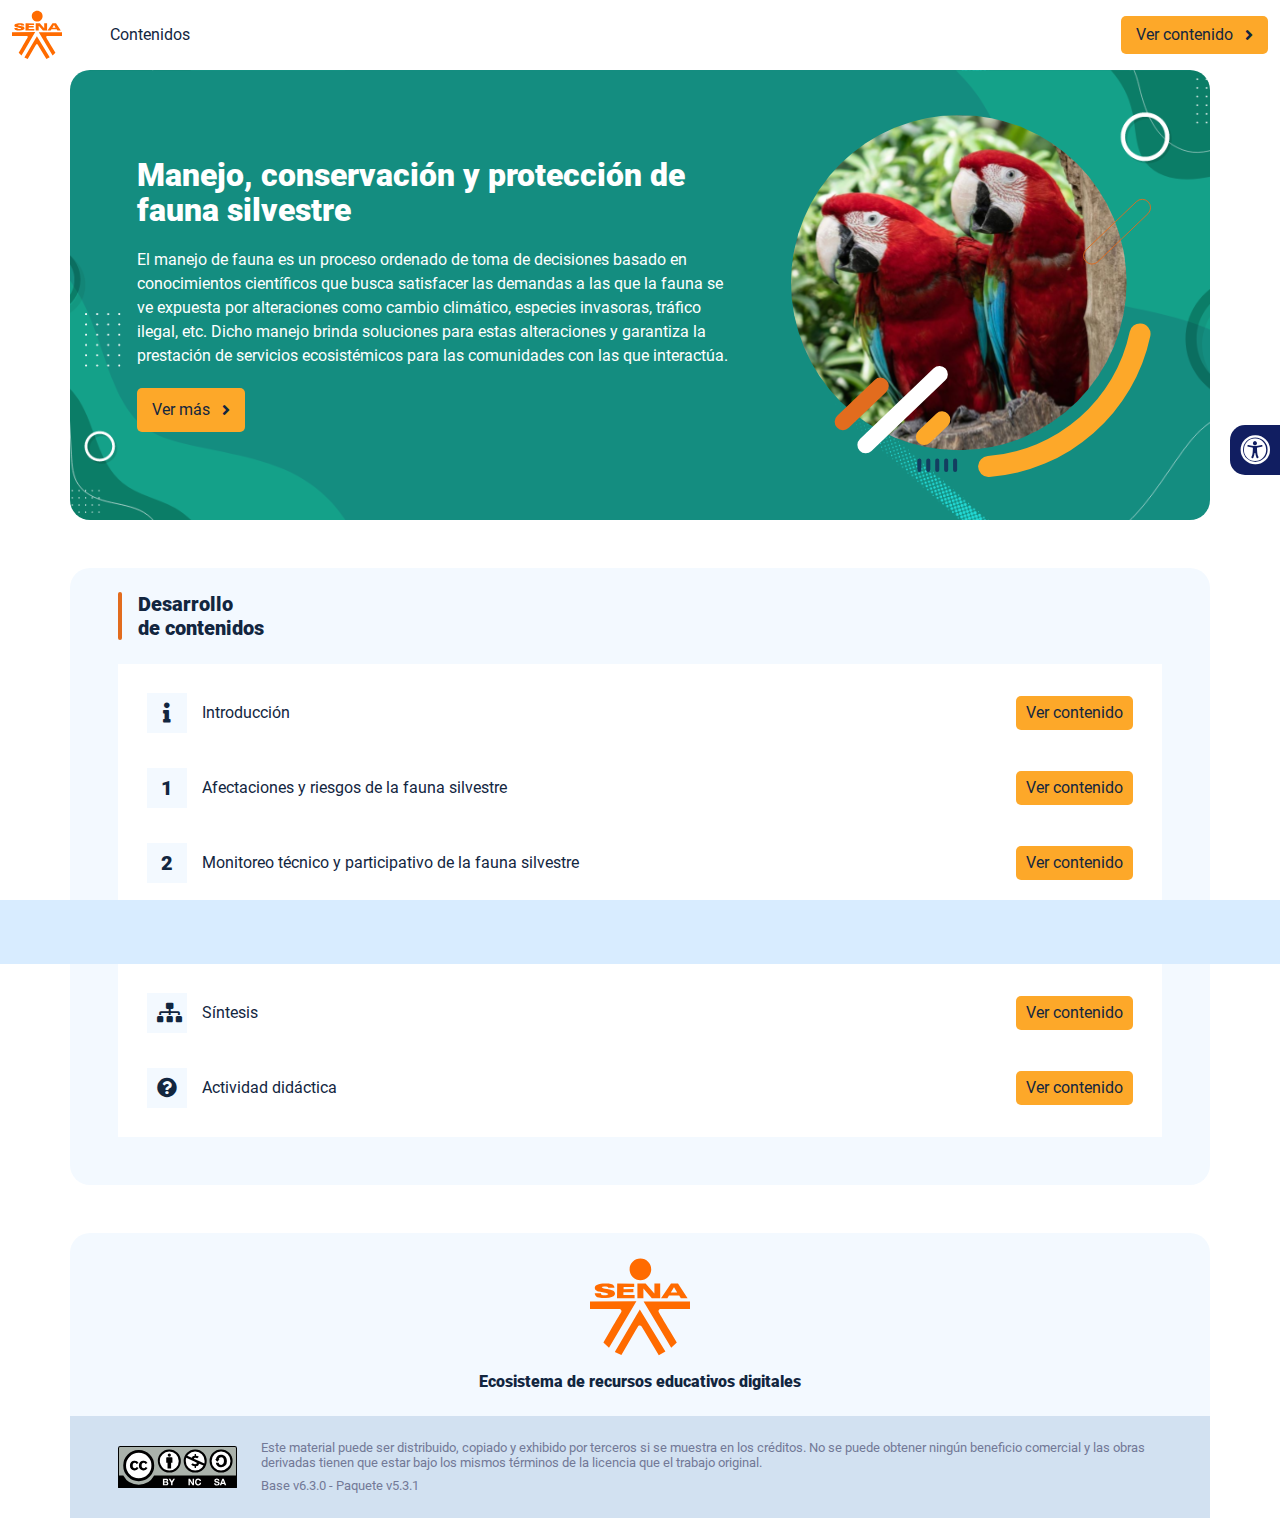
<file: index.html>
<!DOCTYPE html><html lang=""><head><meta charset="utf-8"><meta http-equiv="X-UA-Compatible" content="IE=edge"><meta name="viewport" content="width=device-width,initial-scale=1"><link rel="icon" href="favicon.ico"><title>Manejo, conservación y protección de fauna silvestre</title><link href="css/chunk-0c047e41.3babef71.css" rel="prefetch"><link href="css/chunk-25b302c8.3babef71.css" rel="prefetch"><link href="css/chunk-26fc7596.3babef71.css" rel="prefetch"><link href="css/chunk-2d2747e2.3babef71.css" rel="prefetch"><link href="css/chunk-32334cb6.3babef71.css" rel="prefetch"><link href="css/chunk-3c57cd7b.3babef71.css" rel="prefetch"><link href="css/chunk-4f2d402a.3babef71.css" rel="prefetch"><link href="css/chunk-4fde0a08.14d1f3e8.css" rel="prefetch"><link href="css/chunk-515a8379.6f6ed4a3.css" rel="prefetch"><link href="css/chunk-59974754.8982820a.css" rel="prefetch"><link href="css/chunk-6e1e538a.126808df.css" rel="prefetch"><link href="css/chunk-766a929b.4b46c8f9.css" rel="prefetch"><link href="css/chunk-f2df7d2c.3babef71.css" rel="prefetch"><link href="css/comple.a6a949af.css" rel="prefetch"><link href="css/creditos.e899525e.css" rel="prefetch"><link href="css/glosario.a3421aa8.css" rel="prefetch"><link href="css/referencias.355cf04f.css" rel="prefetch"><link href="js/actividad.9bbf81d0.js" rel="prefetch"><link href="js/chunk-0206bfa0.aceaceeb.js" rel="prefetch"><link href="js/chunk-0c047e41.b1d36135.js" rel="prefetch"><link href="js/chunk-13a6037e.77e10910.js" rel="prefetch"><link href="js/chunk-18f95272.c3fff06b.js" rel="prefetch"><link href="js/chunk-25b302c8.50a4e4be.js" rel="prefetch"><link href="js/chunk-26fc7596.3f2b003f.js" rel="prefetch"><link href="js/chunk-2c06842c.cf0b8708.js" rel="prefetch"><link href="js/chunk-2d0e96ec.2bc718f4.js" rel="prefetch"><link href="js/chunk-2d208d90.41e45e01.js" rel="prefetch"><link href="js/chunk-2d21d0e2.7d34f04e.js" rel="prefetch"><link href="js/chunk-2d22c123.697a0c8d.js" rel="prefetch"><link href="js/chunk-2d2747e2.c34510a6.js" rel="prefetch"><link href="js/chunk-2e80bb9a.0cd264fe.js" rel="prefetch"><link href="js/chunk-319206de.df48974a.js" rel="prefetch"><link href="js/chunk-32334cb6.fc337bc5.js" rel="prefetch"><link href="js/chunk-3c57cd7b.2b231186.js" rel="prefetch"><link href="js/chunk-3d6834f6.060e2e6b.js" rel="prefetch"><link href="js/chunk-4cdd78c0.15a5e443.js" rel="prefetch"><link href="js/chunk-4f2d402a.8c79c008.js" rel="prefetch"><link href="js/chunk-4fde0a08.438ec1de.js" rel="prefetch"><link href="js/chunk-515a8379.1bbac084.js" rel="prefetch"><link href="js/chunk-53ccb27e.8500f303.js" rel="prefetch"><link href="js/chunk-55d286b8.998455ee.js" rel="prefetch"><link href="js/chunk-59974754.9815f936.js" rel="prefetch"><link href="js/chunk-6e1e538a.e450b8d5.js" rel="prefetch"><link href="js/chunk-766a929b.f8359263.js" rel="prefetch"><link href="js/chunk-c796899c.1a79056f.js" rel="prefetch"><link href="js/chunk-e8a7823a.8f0d5576.js" rel="prefetch"><link href="js/chunk-f2df7d2c.1fc5754b.js" rel="prefetch"><link href="js/chunk-fde47172.2cf37c35.js" rel="prefetch"><link href="js/comple.53200af6.js" rel="prefetch"><link href="js/creditos.0ce4db30.js" rel="prefetch"><link href="js/glosario.9db8956e.js" rel="prefetch"><link href="js/intro.825c897f.js" rel="prefetch"><link href="js/referencias.76eb2624.js" rel="prefetch"><link href="js/sintesis.23541d09.js" rel="prefetch"><link href="js/tema1.c472fbdc.js" rel="prefetch"><link href="js/tema2.ceb23a8f.js" rel="prefetch"><link href="js/tema3.fe07c2b1.js" rel="prefetch"><link href="css/app.42e9e5d2.css" rel="preload" as="style"><link href="css/chunk-vendors.28c9eaba.css" rel="preload" as="style"><link href="js/app.7184e339.js" rel="preload" as="script"><link href="js/chunk-vendors.08f0feae.js" rel="preload" as="script"><link href="css/chunk-vendors.28c9eaba.css" rel="stylesheet"><link href="css/app.42e9e5d2.css" rel="stylesheet"></head><body><noscript><strong>We're sorry but Manejo, conservación y protección de fauna silvestre doesn't work properly without JavaScript enabled. Please enable it to continue.</strong></noscript><div id="app"></div><script src="js/chunk-vendors.08f0feae.js"></script><script src="js/app.7184e339.js"></script></body></html>
</file>
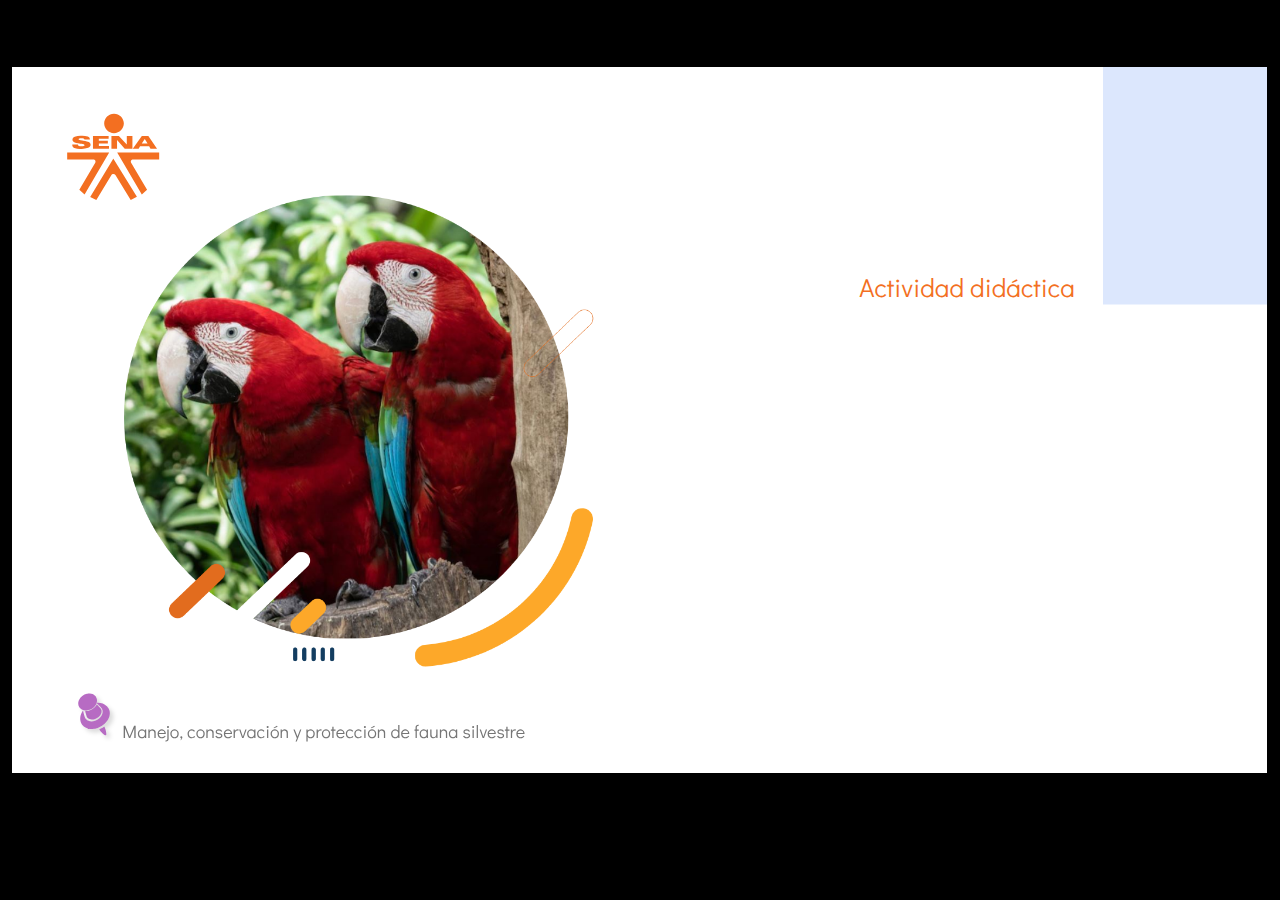
<file: public/actividades/index.html>
﻿<!doctype html>
<html lang="es">
<head>
  <meta charset="utf-8">
  <!-- Creado con Storyline 360 - http://www.articulate.com  -->
  <!-- version: 3.70.29211.0 -->
  <title>CF7_Manejo_conservaci&#243;n_y_protecci&#243;n_de_fauna_silvestre</title>
  <meta http-equiv="x-ua-compatible" content="IE=edge"/>
  <meta name="viewport" content="width=device-width,initial-scale=1,user-scalable=no,shrink-to-fit=no,minimal-ui"/>
  <meta name="apple-mobile-web-app-capable" content="yes"/>
  <style>
    html, body { height: 100%; padding: 0; margin: 0 }
    #app { height: 100%; width: 100%; }
  </style>

  <script>
    window.DS = {};
    window.globals = {
      DATA_PATH_BASE: '',
      HAS_FRAME: true,
      HAS_SLIDE: true,

      lmsPresent: false,
      tinCanPresent: false,
      cmi5Present: false,
      aoSupport: false,
      scale: 'show all',
      captureRc: false,
      browserSize: 'optimal',
      bgColor: '#000000',
      features: 'AccessibleVideo,ConnectionMessages,FullScreenToggle,InsertSvgPicture,LayerPresentAsDialog,MultipleQuizTracking,UpdatedScrollingPanels,UpdatedThemeEditor',
      themeName: 'classic',
      preloaderColor: '#FFFFFF',
      suppressAnalytics: false,
      productChannel: 'stable',
      publishSource: 'storyline',
      aid: 'aid|125b71ae-d910-4d42-b573-2d0dab130864',
      cid: '04bfd34e-cd07-4569-9f02-371561cab23e',
      playerVersion: '3.70.29211.0',
      publishTimestamp: '2022-12-22T16:20:55.7585460Z',
      maxIosVideoElements: 10,
      connectionSettings: { },

      
      parseParams: function(qs) {
        if (window.globals.parsedParams != null) {
          return window.globals.parsedParams;
        }
        qs = (qs || window.location.search.substr(1)).split('+').join(' ');
        var params = {},
            tokens,
            re = /[?&]?([^=]+)=([^&]*)/g;

        while (tokens = re.exec(qs)) {
          params[decodeURIComponent(tokens[1]).trim()] =
            decodeURIComponent(tokens[2]).trim();
        }
        window.globals.parsedParams = params;
        return params;
      }

    };
  </script>
  <script>
    var isIe11 = ('ActiveXObject' in window || window.MSBlobBuilder != null)
      && window.msCrypto != null && !window.ActiveXObject;
    if (isIe11) {
      window.globals.unsupportedBrowser = true;
      document.write(atob('[base64]'));
    }
  </script>
  
  <script>window.THREE = { };</script>
  
</head>
<body style="background: #000000" class="cs-HTML theme-classic">
  <!-- 360 -->
  <script>!function(e){var i=/iPhone/i,o=/iPod/i,n=/iPad/i,t=/(?=.*\bAndroid\b)(?=.*\bMobile\b)/i,d=/Android/i,s=/(?=.*\bAndroid\b)(?=.*\bSD4930UR\b)/i,b=/(?=.*\bAndroid\b)(?=.*\b(?:KFOT|KFTT|KFJWI|KFJWA|KFSOWI|KFTHWI|KFTHWA|KFAPWI|KFAPWA|KFARWI|KFASWI|KFSAWI|KFSAWA)\b)/i,r=/IEMobile/i,h=/(?=.*\bWindows\b)(?=.*\bARM\b)/i,a=/BlackBerry/i,l=/BB10/i,p=/Opera Mini/i,f=/(CriOS|Chrome)(?=.*\bMobile\b)/i,u=/(?=.*\bFirefox\b)(?=.*\bMobile\b)/i,c=new RegExp("(?:Nexus 7|BNTV250|Kindle Fire|Silk|GT-P1000)","i"),w=function(e,i){return e.test(i)},A=function(e){var A=e||navigator.userAgent,v=A.split("[FBAN");if(void 0!==v[1]&&(A=v[0]),this.apple={phone:w(i,A),ipod:w(o,A),tablet:!w(i,A)&&w(n,A),device:w(i,A)||w(o,A)||w(n,A)},this.amazon={phone:w(s,A),tablet:!w(s,A)&&w(b,A),device:w(s,A)||w(b,A)},this.android={phone:w(s,A)||w(t,A),tablet:!w(s,A)&&!w(t,A)&&(w(b,A)||w(d,A)),device:w(s,A)||w(b,A)||w(t,A)||w(d,A)},this.windows={phone:w(r,A),tablet:w(h,A),device:w(r,A)||w(h,A)},this.other={blackberry:w(a,A),blackberry10:w(l,A),opera:w(p,A),firefox:w(u,A),chrome:w(f,A),device:w(a,A)||w(l,A)||w(p,A)||w(u,A)||w(f,A)},this.seven_inch=w(c,A),this.any=this.apple.device||this.android.device||this.windows.device||this.other.device||this.seven_inch,this.phone=this.apple.phone||this.android.phone||this.windows.phone,this.tablet=this.apple.tablet||this.android.tablet||this.windows.tablet,"undefined"==typeof window)return this},v=function(){var e=new A;return e.Class=A,e};"undefined"!=typeof module&&module.exports&&"undefined"==typeof window?module.exports=A:"undefined"!=typeof module&&module.exports&&"undefined"!=typeof window?module.exports=v():"function"==typeof define&&define.amd?define("isMobile",[],e.isMobile=v()):e.isMobile=v()}(this);
    window.isMobile.apple.tablet = window.isMobile.apple.tablet ||
      (navigator.platform === 'MacIntel' && navigator.maxTouchPoints > 1);
    window.isMobile.apple.device = window.isMobile.apple.device || window.isMobile.apple.tablet;
    window.isMobile.tablet = window.isMobile.tablet || window.isMobile.apple.tablet;
    window.isMobile.any = window.isMobile.any || window.isMobile.apple.tablet;
  </script>

  <div id="focus-sink" tabindex="-1"></div>

  <div id="preso"></div>
  <script>
    (function() {

      var classTypes = [ 'desktop', 'mobile', 'phone', 'tablet' ];

      var addDeviceClasses = function(prefix, testObj) {
        var curr, i;
        for (i = 0; i < classTypes.length; i++) {
          curr = classTypes[i];
          if (testObj[curr]) {
            document.body.classList.add(prefix + curr);
          }
        }
      };

      var params = window.globals.parseParams(),
          isDevicePreview = params.devicepreview === '1',
          isPhoneOverride = params.deviceType === 'phone' || (isDevicePreview && params.phone == '1'),
          isTabletOverride = (params.deviceType === 'tablet' || isDevicePreview) && !isPhoneOverride,
          isMobileOverride = isPhoneOverride || isTabletOverride;

      var deviceView = {
        desktop: !window.isMobile.any && !isMobileOverride,
        mobile: window.isMobile.any || isMobileOverride,
        phone: isPhoneOverride || (window.isMobile.phone && !isTabletOverride),
        tablet: isTabletOverride || window.isMobile.tablet
      };

      window.globals.deviceView = deviceView;
      window.isMobile.desktop = !window.isMobile.any;
      window.isMobile.mobile = window.isMobile.any;

      addDeviceClasses('view-', deviceView);

    })();
  </script>
  
  <script src='story_content/user.js' type=text/javascript></script>
  <div class="slide-loader"></div>

  <script>
    if (window.globals.deviceView.isMobile) { var doc = document, loader = doc.body.querySelector('.slide-loader'); [ 1, 2, 3 ].forEach(function(n) { var d = doc.createElement('div'); d.style.backgroundColor = window.globals.preloaderColor; d.classList.add('mobile-loader-dot'); d.classList.add('dot' + n); loader.appendChild(d); }); }
  </script>

  <div class="mobile-load-title-overlay" style="display: none">
    <div class="mobile-load-title">CF7_Manejo_conservaci&#243;n_y_protecci&#243;n_de_fauna_silvestre</div>
  </div>

  <div class="mobile-chrome-warning"></div>

  
<style>
  .warn-connection-dialog {
    display: none;
    background: transparent;
    pointer-events: none;
    position: fixed;
    left: 0;
    top: 0;
    width: 100%;
    height: 100%;
    z-index: 999;
  }

  .warn-connection-content {
    border-radius: 4px;
    background: white;
    border: 1px solid #E7E7E7;
    color: #333333;
    box-shadow: 0 2px 4px rgba(0, 0, 0, 0.25);
    transition: all 150ms ease-out;
    position: absolute;
    white-space: nowrap;
  }

  .view-phone.is-landscape .warn-connection-content {
    left: 23px;
    bottom: 23px;
  }

  .view-tablet.is-landscape .warn-connection-content {
    left: 50%;
    top: 20px;
    transform: translateX(-50%);
  }

  .is-portrait .warn-connection-content {
    transform: translate(-50%, calc(-100% - 15px));
  }

  .warn-connection-content p {
    display: inline-block;
    margin: 0 8px 0 0;
    line-height: 33px;
    font-size: 11px;
  }

  .warn-connection-content svg {
    position: relative;
    vertical-align: middle;
    margin: 0 2px 2px 8px;
  }

  .view-desktop .warn-connection-content {
    left: 1.5em;
    bottom: 1.5em;
  }

  .view-desktop .warn-connection-content p {
    font-size: 1.1em;
  }

  .is-offline .warn-connection-dialog {
    display: block;
  }

  .is-offline .cs-panel * {
    pointer-events: none !important;
  }

  .is-offline .cs-panel {
    pointer-events: all !important;
  }

  .is-offline #nav-controls * {
    pointer-events: none !important;
  }

  .is-offline #nav-controls {
    pointer-events: all !important;
  }
</style>

<div class="warn-connection-dialog">
  <div class="warn-connection-content">
    <svg width="17" height="15" viewBox="0 0 17 15" xmlns="http://www.w3.org/2000/svg">
      <path fill="#8F0000" stroke="white" d="M16.07,12.98 L15.88,12.23 L9.51,1.21 C8.97,0.26,7.6,0.26,7.06,1.21 L0.69,12.23 C0.15,13.16,0.81,14.36,1.91,14.36 H14.65 C15.47,14.36,16.05,13.7,16.07,12.98 Z"/>
      <path fill="white" stroke="white" d="M8.58,5.5 C8.35,5.28,8.5,5.35,8.21,5.32 C8.09,5.35,7.97,5.49,7.96,5.67 C7.97,5.79,7.98,5.92,7.98,6.04 L7.98,6.04 C7.99,6.17,8,6.31,8.01,6.43 L8.01,6.44 C8.03,6.92,8.06,7.41,8.09,7.9 L8.09,7.9 C8.12,8.39,8.14,8.88,8.17,9.37 C8.17,9.39,8.18,9.42,8.2,9.44 C8.23,9.46,8.25,9.47,8.28,9.47 C8.31,9.47,8.34,9.46,8.35,9.44 C8.37,9.43,8.38,9.4,8.39,9.35 L8.39,9.34 C8.39,9.24,8.4,9.15,8.4,9.05 L8.4,9.05 C8.41,8.96,8.41,8.86,8.42,8.75 C8.43,8.44,8.45,8.12,8.47,7.81 L8.47,7.81 C8.49,7.49,8.51,7.18,8.53,6.87 C8.55,6.46,8.56,6.05,8.59,5.64 L8.6,5.62 C8.6,5.57,8.59,5.53,8.58,5.5 L8.21,5.32 Z"/>
      <circle fill="white" stroke="white" cx="8.3" cy="11.35" r="0.3"/>
    </svg>
    <p>You are offline. Trying to reconnect...</p>
  </div>
</div>

<script>
  (function() {
    window.DS.connection = {
      warningShown: false,
      assets: {},
      loadingAssetGroup: false,
      retryDelay: 500
    };

    // @TODO this is POC code and can be cleaned up a bit more if we move forward
    // with the feature



    // The `window.globals.features` variable must be set in `webpack.dev.config` when testing locally - it is not enough
    // to have it in the data - but it must be set there as well.
    var useConnectionMessages = window.AbortController != null &&
      window.location.protocol != 'file:' &&
      window.globals.features.indexOf('ConnectionMessages') != -1;

    window.DS.connection.useConnectionMessages = useConnectionMessages

    var assetCount = 0;
    var checkLoadedId;
    var connectionSettings = window.globals.connectionSettings;

    if (useConnectionMessages && connectionSettings != null) {
      var contentEl = document.querySelector('.warn-connection-content');
      var messageEl = contentEl.querySelector('p')

      if (connectionSettings.useDarkTheme) {
        contentEl.style.borderColor = '#BABBBA';
        contentEl.style.backgroundColor = '#282828';
        contentEl.style.color = '#FFFFFF';
      }

      if (connectionSettings.message != null) {
        messageEl.textContent = window.decodeURIComponent(connectionSettings.message);
      }
    }

    function checkAssetsReady() {
      for (var i in DS.connection.assets) {
        if (!DS.connection.assets[i].success) {
          return false;
        }
      }
      return true;
    }

    function stopAssetGroup() {
      if (!useConnectionMessages) { return; }

      assetCount = 0;

      DS.connection.oldAssetGroup = DS.connection.assets;
      DS.connection.assets = {};
      DS.connection.loadingAssetGroup = false;
      clearInterval(checkLoadedId);
    }

    function startAssetGroup() {
      if (!useConnectionMessages) { return; }
      var ticks = 0;
      clearInterval(checkLoadedId);
      checkLoadedId = setInterval(function() {
        var loaded = 0;
        if (assetCount === 0 && loaded === 0) {
          clearInterval(checkLoadedId);
          return;
        }

        for (var i in DS.connection.assets) {
          if (DS.connection.assets[i].success) {
            loaded++;
          }
        }

        if (assetCount === loaded && checkAssetsReady()) {
          for (var i in DS.connection.assets) {
            if (DS.connection.assets[i].action) {
              DS.connection.assets[i].action();
            }
          }
          hideWarning();
          stopAssetGroup();
        }
      }, 100)
    }

    function requiredAsset(url, action, retry, type) {
      if (!useConnectionMessages) { return; }
      if (DS.connection.assets[url]) { return; }

      DS.connection.assets[url] = {
        success: false, action: action, retry: retry, type: type
      };
      assetCount = Object.keys(DS.connection.assets).length;
      if (!DS.connection.loadingAssetGroup) {
        startAssetGroup();
      }
      DS.connection.loadingAssetGroup = true;
    }

    function assetLoaded(url) {
      if (!useConnectionMessages) { return; }
      if (DS.connection.assets[url]) {
        DS.connection.assets[url].success = true;
      }
    }

    function assetFailed(url) {
      if (!useConnectionMessages) { return; }
      if (!DS.connection.assets[url]) {
        if (/\.js$/.test(url)) {
          setTimeout(function() {
            if (DS.connection.lastSlideLoaded != null) {
              DS.connection.lastSlideLoaded();
            }
          }, DS.connection.retryDelay);
        }
        return;
      }
      if (!DS.connection.warningShown) { showWarning(); }
      if (DS.connection.assets[url].retry) {
        setTimeout(function() {
          if (!DS.connection.assets[url].success) {
            DS.connection.assets[url].retry()
          }
        }, DS.connection.retryDelay);
      }
    }

    function hideWarning() {
      document.body.classList.remove('is-offline');
      DS.connection.warningShown = false;
    }
    DS.connection.hideWarning = hideWarning

    function showWarning(btn) {
      document.body.classList.add('is-offline')
      DS.connection.warningShown = true;
      updateWarningPosition();
    }

    function updateWarningPosition() {
      if (!DS.connection.warningShown) {
        return;
      }

      var isPortrait = document.body.classList.contains('is-portrait');
      var warningEl = document.querySelector('.warn-connection-content');

      if (isPortrait) {
        var slide = document.querySelector('.primary-slide');
        var slideRect = slide.getBoundingClientRect();

        warningEl.style.top = `${slideRect.top}px`
        warningEl.style.left = `${slideRect.left + slideRect.width / 2}px`
      } else {
        warningEl.style.top = null;
        warningEl.style.left = null;
      }

      window.requestAnimationFrame(updateWarningPosition);
    }

    // these will all be noops if the feature flag isn't set in
    // the data and `window.globals.features`
    DS.connection.requiredAsset = requiredAsset;
    DS.connection.assetLoaded = assetLoaded;
    DS.connection.assetFailed = assetFailed;
    DS.connection.stopAssetGroup = stopAssetGroup;
    DS.connection.startAssetGroup = startAssetGroup;
  })();
</script>


  <script>
    
    if (window.autoSpider && window.vInterfaceObject) {
      document.querySelector('.mobile-load-title-overlay').style.display = 'none';
    }
  </script>

  

  <link rel="stylesheet" href="html5/data/css/output.min.css" data-noprefix/>
</body>
<script src="html5/lib/scripts/bootstrapper.min.js"></script>
</html>
</file>
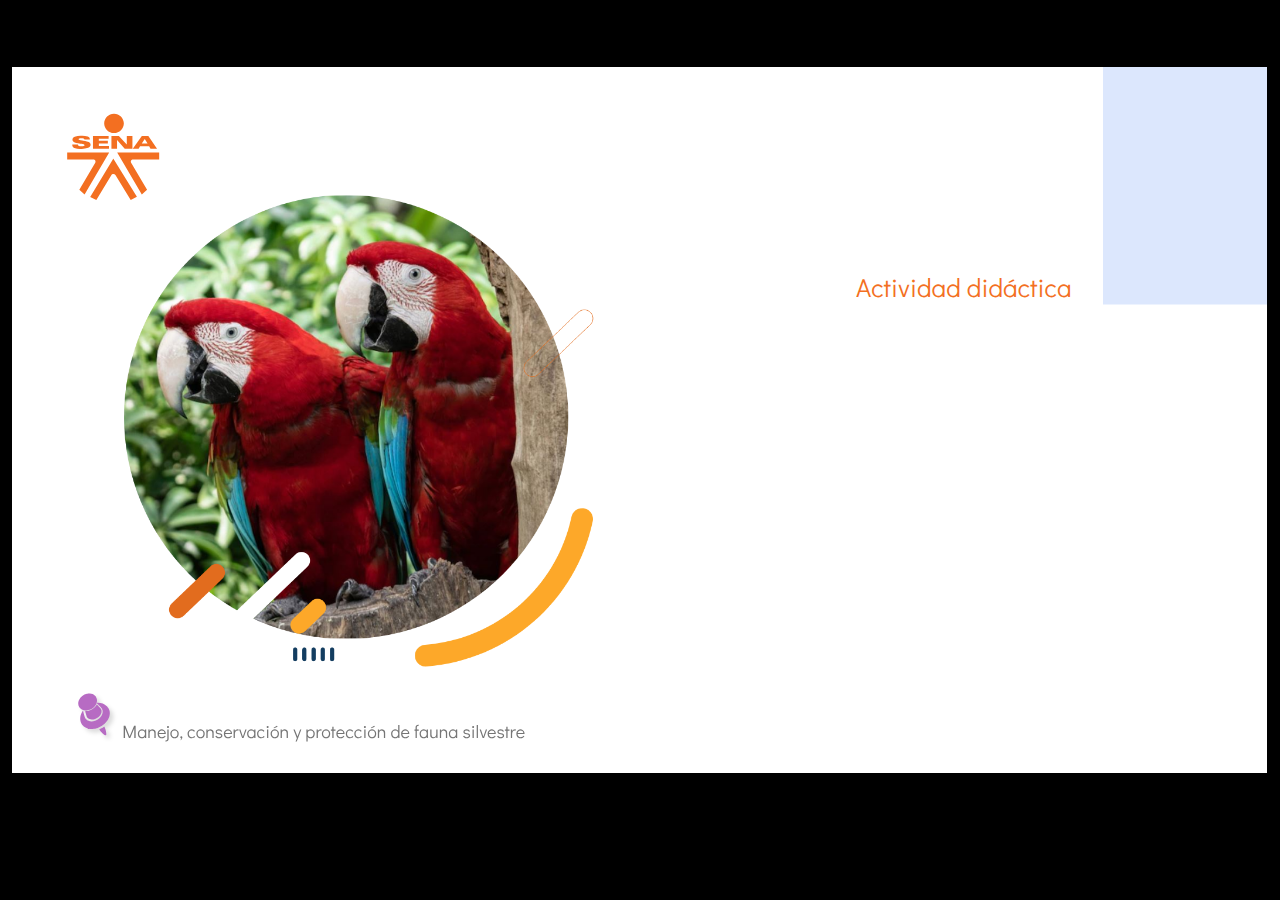
<file: actividades/story.html>
﻿<!doctype html>
<html lang="es">
<head>
  <meta charset="utf-8">
  <!-- Creado con Storyline 360 - http://www.articulate.com  -->
  <!-- version: 3.70.29211.0 -->
  <title>CF7_Manejo_conservaci&#243;n_y_protecci&#243;n_de_fauna_silvestre</title>
  <meta http-equiv="x-ua-compatible" content="IE=edge"/>
  <meta name="viewport" content="width=device-width,initial-scale=1,user-scalable=no,shrink-to-fit=no,minimal-ui"/>
  <meta name="apple-mobile-web-app-capable" content="yes"/>
  <style>
    html, body { height: 100%; padding: 0; margin: 0 }
    #app { height: 100%; width: 100%; }
  </style>

  <script>
    window.DS = {};
    window.globals = {
      DATA_PATH_BASE: '',
      HAS_FRAME: true,
      HAS_SLIDE: true,

      lmsPresent: false,
      tinCanPresent: false,
      cmi5Present: false,
      aoSupport: false,
      scale: 'show all',
      captureRc: false,
      browserSize: 'optimal',
      bgColor: '#000000',
      features: 'AccessibleVideo,ConnectionMessages,FullScreenToggle,InsertSvgPicture,LayerPresentAsDialog,MultipleQuizTracking,UpdatedScrollingPanels,UpdatedThemeEditor',
      themeName: 'classic',
      preloaderColor: '#FFFFFF',
      suppressAnalytics: false,
      productChannel: 'stable',
      publishSource: 'storyline',
      aid: 'aid|05eedef4-d756-48b2-880a-97c660ce4ac9',
      cid: '04bfd34e-cd07-4569-9f02-371561cab23e',
      playerVersion: '3.70.29211.0',
      publishTimestamp: '2023-02-14T14:26:37.9776331Z',
      maxIosVideoElements: 10,
      connectionSettings: { },

      
      parseParams: function(qs) {
        if (window.globals.parsedParams != null) {
          return window.globals.parsedParams;
        }
        qs = (qs || window.location.search.substr(1)).split('+').join(' ');
        var params = {},
            tokens,
            re = /[?&]?([^=]+)=([^&]*)/g;

        while (tokens = re.exec(qs)) {
          params[decodeURIComponent(tokens[1]).trim()] =
            decodeURIComponent(tokens[2]).trim();
        }
        window.globals.parsedParams = params;
        return params;
      }

    };
  </script>
  <script>
    var isIe11 = ('ActiveXObject' in window || window.MSBlobBuilder != null)
      && window.msCrypto != null && !window.ActiveXObject;
    if (isIe11) {
      window.globals.unsupportedBrowser = true;
      document.write(atob('[base64]'));
    }
  </script>
  
  <script>window.THREE = { };</script>
  
</head>
<body style="background: #000000" class="cs-HTML theme-classic">
  <!-- 360 -->
  <script>!function(e){var i=/iPhone/i,o=/iPod/i,n=/iPad/i,t=/(?=.*\bAndroid\b)(?=.*\bMobile\b)/i,d=/Android/i,s=/(?=.*\bAndroid\b)(?=.*\bSD4930UR\b)/i,b=/(?=.*\bAndroid\b)(?=.*\b(?:KFOT|KFTT|KFJWI|KFJWA|KFSOWI|KFTHWI|KFTHWA|KFAPWI|KFAPWA|KFARWI|KFASWI|KFSAWI|KFSAWA)\b)/i,r=/IEMobile/i,h=/(?=.*\bWindows\b)(?=.*\bARM\b)/i,a=/BlackBerry/i,l=/BB10/i,p=/Opera Mini/i,f=/(CriOS|Chrome)(?=.*\bMobile\b)/i,u=/(?=.*\bFirefox\b)(?=.*\bMobile\b)/i,c=new RegExp("(?:Nexus 7|BNTV250|Kindle Fire|Silk|GT-P1000)","i"),w=function(e,i){return e.test(i)},A=function(e){var A=e||navigator.userAgent,v=A.split("[FBAN");if(void 0!==v[1]&&(A=v[0]),this.apple={phone:w(i,A),ipod:w(o,A),tablet:!w(i,A)&&w(n,A),device:w(i,A)||w(o,A)||w(n,A)},this.amazon={phone:w(s,A),tablet:!w(s,A)&&w(b,A),device:w(s,A)||w(b,A)},this.android={phone:w(s,A)||w(t,A),tablet:!w(s,A)&&!w(t,A)&&(w(b,A)||w(d,A)),device:w(s,A)||w(b,A)||w(t,A)||w(d,A)},this.windows={phone:w(r,A),tablet:w(h,A),device:w(r,A)||w(h,A)},this.other={blackberry:w(a,A),blackberry10:w(l,A),opera:w(p,A),firefox:w(u,A),chrome:w(f,A),device:w(a,A)||w(l,A)||w(p,A)||w(u,A)||w(f,A)},this.seven_inch=w(c,A),this.any=this.apple.device||this.android.device||this.windows.device||this.other.device||this.seven_inch,this.phone=this.apple.phone||this.android.phone||this.windows.phone,this.tablet=this.apple.tablet||this.android.tablet||this.windows.tablet,"undefined"==typeof window)return this},v=function(){var e=new A;return e.Class=A,e};"undefined"!=typeof module&&module.exports&&"undefined"==typeof window?module.exports=A:"undefined"!=typeof module&&module.exports&&"undefined"!=typeof window?module.exports=v():"function"==typeof define&&define.amd?define("isMobile",[],e.isMobile=v()):e.isMobile=v()}(this);
    window.isMobile.apple.tablet = window.isMobile.apple.tablet ||
      (navigator.platform === 'MacIntel' && navigator.maxTouchPoints > 1);
    window.isMobile.apple.device = window.isMobile.apple.device || window.isMobile.apple.tablet;
    window.isMobile.tablet = window.isMobile.tablet || window.isMobile.apple.tablet;
    window.isMobile.any = window.isMobile.any || window.isMobile.apple.tablet;
  </script>

  <div id="focus-sink" tabindex="-1"></div>

  <div id="preso"></div>
  <script>
    (function() {

      var classTypes = [ 'desktop', 'mobile', 'phone', 'tablet' ];

      var addDeviceClasses = function(prefix, testObj) {
        var curr, i;
        for (i = 0; i < classTypes.length; i++) {
          curr = classTypes[i];
          if (testObj[curr]) {
            document.body.classList.add(prefix + curr);
          }
        }
      };

      var params = window.globals.parseParams(),
          isDevicePreview = params.devicepreview === '1',
          isPhoneOverride = params.deviceType === 'phone' || (isDevicePreview && params.phone == '1'),
          isTabletOverride = (params.deviceType === 'tablet' || isDevicePreview) && !isPhoneOverride,
          isMobileOverride = isPhoneOverride || isTabletOverride;

      var deviceView = {
        desktop: !window.isMobile.any && !isMobileOverride,
        mobile: window.isMobile.any || isMobileOverride,
        phone: isPhoneOverride || (window.isMobile.phone && !isTabletOverride),
        tablet: isTabletOverride || window.isMobile.tablet
      };

      window.globals.deviceView = deviceView;
      window.isMobile.desktop = !window.isMobile.any;
      window.isMobile.mobile = window.isMobile.any;

      addDeviceClasses('view-', deviceView);

    })();
  </script>
  
  <script src='story_content/user.js' type=text/javascript></script>
  <div class="slide-loader"></div>

  <script>
    if (window.globals.deviceView.isMobile) { var doc = document, loader = doc.body.querySelector('.slide-loader'); [ 1, 2, 3 ].forEach(function(n) { var d = doc.createElement('div'); d.style.backgroundColor = window.globals.preloaderColor; d.classList.add('mobile-loader-dot'); d.classList.add('dot' + n); loader.appendChild(d); }); }
  </script>

  <div class="mobile-load-title-overlay" style="display: none">
    <div class="mobile-load-title">CF7_Manejo_conservaci&#243;n_y_protecci&#243;n_de_fauna_silvestre</div>
  </div>

  <div class="mobile-chrome-warning"></div>

  
<style>
  .warn-connection-dialog {
    display: none;
    background: transparent;
    pointer-events: none;
    position: fixed;
    left: 0;
    top: 0;
    width: 100%;
    height: 100%;
    z-index: 999;
  }

  .warn-connection-content {
    border-radius: 4px;
    background: white;
    border: 1px solid #E7E7E7;
    color: #333333;
    box-shadow: 0 2px 4px rgba(0, 0, 0, 0.25);
    transition: all 150ms ease-out;
    position: absolute;
    white-space: nowrap;
  }

  .view-phone.is-landscape .warn-connection-content {
    left: 23px;
    bottom: 23px;
  }

  .view-tablet.is-landscape .warn-connection-content {
    left: 50%;
    top: 20px;
    transform: translateX(-50%);
  }

  .is-portrait .warn-connection-content {
    transform: translate(-50%, calc(-100% - 15px));
  }

  .warn-connection-content p {
    display: inline-block;
    margin: 0 8px 0 0;
    line-height: 33px;
    font-size: 11px;
  }

  .warn-connection-content svg {
    position: relative;
    vertical-align: middle;
    margin: 0 2px 2px 8px;
  }

  .view-desktop .warn-connection-content {
    left: 1.5em;
    bottom: 1.5em;
  }

  .view-desktop .warn-connection-content p {
    font-size: 1.1em;
  }

  .is-offline .warn-connection-dialog {
    display: block;
  }

  .is-offline .cs-panel * {
    pointer-events: none !important;
  }

  .is-offline .cs-panel {
    pointer-events: all !important;
  }

  .is-offline #nav-controls * {
    pointer-events: none !important;
  }

  .is-offline #nav-controls {
    pointer-events: all !important;
  }
</style>

<div class="warn-connection-dialog">
  <div class="warn-connection-content">
    <svg width="17" height="15" viewBox="0 0 17 15" xmlns="http://www.w3.org/2000/svg">
      <path fill="#8F0000" stroke="white" d="M16.07,12.98 L15.88,12.23 L9.51,1.21 C8.97,0.26,7.6,0.26,7.06,1.21 L0.69,12.23 C0.15,13.16,0.81,14.36,1.91,14.36 H14.65 C15.47,14.36,16.05,13.7,16.07,12.98 Z"/>
      <path fill="white" stroke="white" d="M8.58,5.5 C8.35,5.28,8.5,5.35,8.21,5.32 C8.09,5.35,7.97,5.49,7.96,5.67 C7.97,5.79,7.98,5.92,7.98,6.04 L7.98,6.04 C7.99,6.17,8,6.31,8.01,6.43 L8.01,6.44 C8.03,6.92,8.06,7.41,8.09,7.9 L8.09,7.9 C8.12,8.39,8.14,8.88,8.17,9.37 C8.17,9.39,8.18,9.42,8.2,9.44 C8.23,9.46,8.25,9.47,8.28,9.47 C8.31,9.47,8.34,9.46,8.35,9.44 C8.37,9.43,8.38,9.4,8.39,9.35 L8.39,9.34 C8.39,9.24,8.4,9.15,8.4,9.05 L8.4,9.05 C8.41,8.96,8.41,8.86,8.42,8.75 C8.43,8.44,8.45,8.12,8.47,7.81 L8.47,7.81 C8.49,7.49,8.51,7.18,8.53,6.87 C8.55,6.46,8.56,6.05,8.59,5.64 L8.6,5.62 C8.6,5.57,8.59,5.53,8.58,5.5 L8.21,5.32 Z"/>
      <circle fill="white" stroke="white" cx="8.3" cy="11.35" r="0.3"/>
    </svg>
    <p>You are offline. Trying to reconnect...</p>
  </div>
</div>

<script>
  (function() {
    window.DS.connection = {
      warningShown: false,
      assets: {},
      loadingAssetGroup: false,
      retryDelay: 500
    };

    // @TODO this is POC code and can be cleaned up a bit more if we move forward
    // with the feature



    // The `window.globals.features` variable must be set in `webpack.dev.config` when testing locally - it is not enough
    // to have it in the data - but it must be set there as well.
    var useConnectionMessages = window.AbortController != null &&
      window.location.protocol != 'file:' &&
      window.globals.features.indexOf('ConnectionMessages') != -1;

    window.DS.connection.useConnectionMessages = useConnectionMessages

    var assetCount = 0;
    var checkLoadedId;
    var connectionSettings = window.globals.connectionSettings;

    if (useConnectionMessages && connectionSettings != null) {
      var contentEl = document.querySelector('.warn-connection-content');
      var messageEl = contentEl.querySelector('p')

      if (connectionSettings.useDarkTheme) {
        contentEl.style.borderColor = '#BABBBA';
        contentEl.style.backgroundColor = '#282828';
        contentEl.style.color = '#FFFFFF';
      }

      if (connectionSettings.message != null) {
        messageEl.textContent = window.decodeURIComponent(connectionSettings.message);
      }
    }

    function checkAssetsReady() {
      for (var i in DS.connection.assets) {
        if (!DS.connection.assets[i].success) {
          return false;
        }
      }
      return true;
    }

    function stopAssetGroup() {
      if (!useConnectionMessages) { return; }

      assetCount = 0;

      DS.connection.oldAssetGroup = DS.connection.assets;
      DS.connection.assets = {};
      DS.connection.loadingAssetGroup = false;
      clearInterval(checkLoadedId);
    }

    function startAssetGroup() {
      if (!useConnectionMessages) { return; }
      var ticks = 0;
      clearInterval(checkLoadedId);
      checkLoadedId = setInterval(function() {
        var loaded = 0;
        if (assetCount === 0 && loaded === 0) {
          clearInterval(checkLoadedId);
          return;
        }

        for (var i in DS.connection.assets) {
          if (DS.connection.assets[i].success) {
            loaded++;
          }
        }

        if (assetCount === loaded && checkAssetsReady()) {
          for (var i in DS.connection.assets) {
            if (DS.connection.assets[i].action) {
              DS.connection.assets[i].action();
            }
          }
          hideWarning();
          stopAssetGroup();
        }
      }, 100)
    }

    function requiredAsset(url, action, retry, type) {
      if (!useConnectionMessages) { return; }
      if (DS.connection.assets[url]) { return; }

      DS.connection.assets[url] = {
        success: false, action: action, retry: retry, type: type
      };
      assetCount = Object.keys(DS.connection.assets).length;
      if (!DS.connection.loadingAssetGroup) {
        startAssetGroup();
      }
      DS.connection.loadingAssetGroup = true;
    }

    function assetLoaded(url) {
      if (!useConnectionMessages) { return; }
      if (DS.connection.assets[url]) {
        DS.connection.assets[url].success = true;
      }
    }

    function assetFailed(url) {
      if (!useConnectionMessages) { return; }
      if (!DS.connection.assets[url]) {
        if (/\.js$/.test(url)) {
          setTimeout(function() {
            if (DS.connection.lastSlideLoaded != null) {
              DS.connection.lastSlideLoaded();
            }
          }, DS.connection.retryDelay);
        }
        return;
      }
      if (!DS.connection.warningShown) { showWarning(); }
      if (DS.connection.assets[url].retry) {
        setTimeout(function() {
          if (!DS.connection.assets[url].success) {
            DS.connection.assets[url].retry()
          }
        }, DS.connection.retryDelay);
      }
    }

    function hideWarning() {
      document.body.classList.remove('is-offline');
      DS.connection.warningShown = false;
    }
    DS.connection.hideWarning = hideWarning

    function showWarning(btn) {
      document.body.classList.add('is-offline')
      DS.connection.warningShown = true;
      updateWarningPosition();
    }

    function updateWarningPosition() {
      if (!DS.connection.warningShown) {
        return;
      }

      var isPortrait = document.body.classList.contains('is-portrait');
      var warningEl = document.querySelector('.warn-connection-content');

      if (isPortrait) {
        var slide = document.querySelector('.primary-slide');
        var slideRect = slide.getBoundingClientRect();

        warningEl.style.top = `${slideRect.top}px`
        warningEl.style.left = `${slideRect.left + slideRect.width / 2}px`
      } else {
        warningEl.style.top = null;
        warningEl.style.left = null;
      }

      window.requestAnimationFrame(updateWarningPosition);
    }

    // these will all be noops if the feature flag isn't set in
    // the data and `window.globals.features`
    DS.connection.requiredAsset = requiredAsset;
    DS.connection.assetLoaded = assetLoaded;
    DS.connection.assetFailed = assetFailed;
    DS.connection.stopAssetGroup = stopAssetGroup;
    DS.connection.startAssetGroup = startAssetGroup;
  })();
</script>


  <script>
    
    if (window.autoSpider && window.vInterfaceObject) {
      document.querySelector('.mobile-load-title-overlay').style.display = 'none';
    }
  </script>

  

  <link rel="stylesheet" href="html5/data/css/output.min.css" data-noprefix/>
</body>
<script src="html5/lib/scripts/bootstrapper.min.js"></script>
</html>
</file>
<file: css/chunk-0c047e41.3babef71.css>
.actividad[data-v-22adfd6b]{background-color:#f2f2f2}.horizontal-scroll__wrapper[data-v-22adfd6b]{overflow:hidden}.horizontal-scroll[data-v-22adfd6b]{display:flex;transition:transform .5s ease-in-out;align-items:center;flex-wrap:nowrap}.horizontal-scroll[data-v-22adfd6b]:not(.row){width:100%}.horizontal-scroll--item-fw[data-v-22adfd6b]>div{flex-grow:0;flex-shrink:0;width:100%;margin:0!important}
</file>
<file: css/chunk-25b302c8.3babef71.css>
.actividad[data-v-22adfd6b]{background-color:#f2f2f2}.horizontal-scroll__wrapper[data-v-22adfd6b]{overflow:hidden}.horizontal-scroll[data-v-22adfd6b]{display:flex;transition:transform .5s ease-in-out;align-items:center;flex-wrap:nowrap}.horizontal-scroll[data-v-22adfd6b]:not(.row){width:100%}.horizontal-scroll--item-fw[data-v-22adfd6b]>div{flex-grow:0;flex-shrink:0;width:100%;margin:0!important}
</file>
<file: css/chunk-26fc7596.3babef71.css>
.actividad[data-v-22adfd6b]{background-color:#f2f2f2}.horizontal-scroll__wrapper[data-v-22adfd6b]{overflow:hidden}.horizontal-scroll[data-v-22adfd6b]{display:flex;transition:transform .5s ease-in-out;align-items:center;flex-wrap:nowrap}.horizontal-scroll[data-v-22adfd6b]:not(.row){width:100%}.horizontal-scroll--item-fw[data-v-22adfd6b]>div{flex-grow:0;flex-shrink:0;width:100%;margin:0!important}
</file>
<file: css/chunk-2d2747e2.3babef71.css>
.actividad[data-v-22adfd6b]{background-color:#f2f2f2}.horizontal-scroll__wrapper[data-v-22adfd6b]{overflow:hidden}.horizontal-scroll[data-v-22adfd6b]{display:flex;transition:transform .5s ease-in-out;align-items:center;flex-wrap:nowrap}.horizontal-scroll[data-v-22adfd6b]:not(.row){width:100%}.horizontal-scroll--item-fw[data-v-22adfd6b]>div{flex-grow:0;flex-shrink:0;width:100%;margin:0!important}
</file>
<file: css/chunk-32334cb6.3babef71.css>
.actividad[data-v-22adfd6b]{background-color:#f2f2f2}.horizontal-scroll__wrapper[data-v-22adfd6b]{overflow:hidden}.horizontal-scroll[data-v-22adfd6b]{display:flex;transition:transform .5s ease-in-out;align-items:center;flex-wrap:nowrap}.horizontal-scroll[data-v-22adfd6b]:not(.row){width:100%}.horizontal-scroll--item-fw[data-v-22adfd6b]>div{flex-grow:0;flex-shrink:0;width:100%;margin:0!important}
</file>
<file: css/chunk-3c57cd7b.3babef71.css>
.actividad[data-v-22adfd6b]{background-color:#f2f2f2}.horizontal-scroll__wrapper[data-v-22adfd6b]{overflow:hidden}.horizontal-scroll[data-v-22adfd6b]{display:flex;transition:transform .5s ease-in-out;align-items:center;flex-wrap:nowrap}.horizontal-scroll[data-v-22adfd6b]:not(.row){width:100%}.horizontal-scroll--item-fw[data-v-22adfd6b]>div{flex-grow:0;flex-shrink:0;width:100%;margin:0!important}
</file>
<file: css/chunk-4f2d402a.3babef71.css>
.actividad[data-v-22adfd6b]{background-color:#f2f2f2}.horizontal-scroll__wrapper[data-v-22adfd6b]{overflow:hidden}.horizontal-scroll[data-v-22adfd6b]{display:flex;transition:transform .5s ease-in-out;align-items:center;flex-wrap:nowrap}.horizontal-scroll[data-v-22adfd6b]:not(.row){width:100%}.horizontal-scroll--item-fw[data-v-22adfd6b]>div{flex-grow:0;flex-shrink:0;width:100%;margin:0!important}
</file>
<file: css/chunk-4fde0a08.14d1f3e8.css>
.actividad[data-v-a108b06a]{background-color:#f2f2f2}.header[data-v-a108b06a]{position:sticky;top:0;padding-top:10px;padding-bottom:10px;background-color:#fff;z-index:10010;line-height:1.1em}.header__logo[data-v-a108b06a]{width:50px}@media (max-width:576px){.header__componente-formativo[data-v-a108b06a]{font-size:.8em}}.header__menu[data-v-a108b06a]{cursor:pointer}.header__menu span[data-v-a108b06a]{font-size:.7em;display:block;line-height:1em;text-align:center;color:#111e61}.header__menu__btn[data-v-a108b06a]{width:30px;height:30px;position:relative;margin-bottom:4px}.header__menu__btn .line-1[data-v-a108b06a],.header__menu__btn .line-2[data-v-a108b06a],.header__menu__btn .line-3[data-v-a108b06a]{height:4px;width:30px;background-color:#111e61;transform-origin:center center;position:absolute;left:0;border-radius:2px}.header__menu__btn .line-1[data-v-a108b06a]{top:4px;-webkit-animation:line-1-inactive-data-v-a108b06a .5s ease-in-out forwards;animation:line-1-inactive-data-v-a108b06a .5s ease-in-out forwards}.header__menu__btn .line-2[data-v-a108b06a]{top:13px;-webkit-animation:line-2-inactive-data-v-a108b06a .5s ease-in-out forwards;animation:line-2-inactive-data-v-a108b06a .5s ease-in-out forwards}.header__menu__btn .line-3[data-v-a108b06a]{top:22px;-webkit-animation:line-3-inactive-data-v-a108b06a .5s ease-in-out forwards;animation:line-3-inactive-data-v-a108b06a .5s ease-in-out forwards}.header__menu__btn[data-v-a108b06a]:hover{cursor:pointer}.header__menu__btn--open .line-1[data-v-a108b06a]{-webkit-animation:line-1-active-data-v-a108b06a .5s ease-in-out forwards;animation:line-1-active-data-v-a108b06a .5s ease-in-out forwards}.header__menu__btn--open .line-2[data-v-a108b06a]{-webkit-animation:line-2-active-data-v-a108b06a .5s ease-in-out forwards;animation:line-2-active-data-v-a108b06a .5s ease-in-out forwards}.header__menu__btn--open .line-3[data-v-a108b06a]{-webkit-animation:line-3-active-data-v-a108b06a .5s ease-in-out forwards;animation:line-3-active-data-v-a108b06a .5s ease-in-out forwards}@-webkit-keyframes line-1-active-data-v-a108b06a{0%{transform:translate(0) rotate(0)}50%{transform:translateY(9px) rotate(0)}to{transform:translateY(9px) rotate(45deg)}}@keyframes line-1-active-data-v-a108b06a{0%{transform:translate(0) rotate(0)}50%{transform:translateY(9px) rotate(0)}to{transform:translateY(9px) rotate(45deg)}}@-webkit-keyframes line-2-active-data-v-a108b06a{0%{transform:scale(1)}to{transform:scale(0)}}@keyframes line-2-active-data-v-a108b06a{0%{transform:scale(1)}to{transform:scale(0)}}@-webkit-keyframes line-3-active-data-v-a108b06a{0%{transform:translate(0) rotate(0)}50%{transform:translateY(-9px) rotate(0)}to{transform:translateY(-9px) rotate(-45deg)}}@keyframes line-3-active-data-v-a108b06a{0%{transform:translate(0) rotate(0)}50%{transform:translateY(-9px) rotate(0)}to{transform:translateY(-9px) rotate(-45deg)}}@-webkit-keyframes line-1-inactive-data-v-a108b06a{0%{transform:translateY(9px) rotate(45deg)}50%{transform:translateY(9px) rotate(0)}to{transform:translate(0) rotate(0)}}@keyframes line-1-inactive-data-v-a108b06a{0%{transform:translateY(9px) rotate(45deg)}50%{transform:translateY(9px) rotate(0)}to{transform:translate(0) rotate(0)}}@-webkit-keyframes line-2-inactive-data-v-a108b06a{0%{transform:scale(0)}to{transform:scale(1)}}@keyframes line-2-inactive-data-v-a108b06a{0%{transform:scale(0)}to{transform:scale(1)}}@-webkit-keyframes line-3-inactive-data-v-a108b06a{0%{transform:translateY(-9px) rotate(-45deg)}50%{transform:translateY(-9px) rotate(0)}to{transform:translate(0) rotate(0)}}@keyframes line-3-inactive-data-v-a108b06a{0%{transform:translateY(-9px) rotate(-45deg)}50%{transform:translateY(-9px) rotate(0)}to{transform:translate(0) rotate(0)}}
</file>
<file: css/chunk-515a8379.6f6ed4a3.css>
.actividad{background-color:#f2f2f2}.banner-interno{position:relative}.banner-interno__fondo{position:absolute;top:0;bottom:-50px;left:0;right:0;background-color:#148d80;background-size:cover;background-position:50%}.banner-interno__titulo{display:flex;align-items:center}.banner-interno__titulo__icono{display:block;width:32px;height:32px;border-radius:50%;background-color:#fff;position:relative}.banner-interno__titulo__icono i{color:#148d80;position:absolute;left:50%;top:50%;transform:translate(-50%,-50%)}.banner-interno__titulo h1,.banner-interno__titulo h2,.banner-interno__titulo h3,.banner-interno__titulo h4,.banner-interno__titulo h5,.banner-interno__titulo h6{color:#fff;line-height:1.1em}
</file>
<file: css/chunk-59974754.8982820a.css>
.actividad{background-color:#f2f2f2}.aside-menu{position:sticky;top:70px;flex:0 0 0;width:0;min-height:calc(100vh - 70px);max-height:calc(100vh - 70px);background-color:#f3f9ff;transition:flex .5s ease-in-out,width .5s ease-in-out;overflow-x:hidden;z-index:100001}.aside-menu a{color:#111e61}.aside-menu--open{flex:0 0 300px;width:300px}.aside-menu__content{width:300px;display:flex;flex-direction:column;justify-content:space-between;min-height:calc(100vh - 70px);max-height:calc(100vh - 70px);border-right:1px solid #d8ecff}@media (max-height:800px){.aside-menu__content{min-height:800px;max-height:800px;overflow-y:auto}}.aside-menu__header{padding:10px;text-align:center;background-color:#d8ecff}.aside-menu__header h4{margin:0}.aside-menu__menu{overflow-y:auto;flex-grow:1;list-style:none;padding-left:0;margin-bottom:0}.aside-menu__menu__item--active .aside-menu__menu__item__lnk,.aside-menu__menu__item--active .aside-menu__sec-menu__item__lnk{background-color:#d8ecff;font-weight:700}.aside-menu__menu__item--sub-menu:hover,.aside-menu__menu__item:hover,.aside-menu__sec-menu__item:hover{background-color:#d8ecff}.aside-menu__menu__item--sub-menu{padding-left:10px}.aside-menu__menu__item--sub-menu--active .aside-menu__menu__item__lnk,.aside-menu__menu__item--sub-menu--active .aside-menu__sec-menu__item__lnk{background-color:#d8ecff;font-weight:700;position:relative}.aside-menu__menu__item--sub-menu--active .aside-menu__menu__item__lnk:before,.aside-menu__menu__item--sub-menu--active .aside-menu__sec-menu__item__lnk:before{content:"";display:block;position:absolute;left:0;bottom:0;top:0;width:4px;border-radius:2px;background-color:#e26c1e}.aside-menu__menu__item__lnk,.aside-menu__sec-menu__item__lnk{display:flex;align-items:center;padding:10px 15px;line-height:1.1em}.aside-menu__menu__item__lnk i,.aside-menu__menu__item__lnk span,.aside-menu__sec-menu__item__lnk i,.aside-menu__sec-menu__item__lnk span{margin-right:10px}.aside-menu__menu__item__lnk i:last-child,.aside-menu__menu__item__lnk span:last-child,.aside-menu__sec-menu__item__lnk i:last-child,.aside-menu__sec-menu__item__lnk span:last-child{margin-right:0}.aside-menu__sec-menu{background-color:#d8ecff;padding:10px 0;flex-shrink:0;margin-bottom:0}.aside-menu__sec-menu__item{padding:10px 15px}.aside-menu__sec-menu__item__lnk{padding:0;border-radius:1em}.aside-menu__sec-menu__item__lnk i{display:block;width:2em;height:2em;padding:.5em 0;text-align:center;background-color:#fff;border-radius:50%}.aside-menu__sec-menu__item__lnk:hover{background-color:#fff}@media (max-width:992px){.aside-menu{position:fixed;top:70px}}@media (max-width:576px){.aside-menu__sec-menu{padding-bottom:110px}}
</file>
<file: css/chunk-6e1e538a.126808df.css>
.actividad[data-v-4f6b7c58]{background-color:#f2f2f2}.accesibilidad[data-v-4f6b7c58]{position:fixed;right:0;top:50vh;height:50px;background-color:#111e61;border-top-left-radius:15px;border-bottom-left-radius:15px;transform:translateY(-50%) translateX(100%) translateX(-50px);overflow:hidden;transition:transform .3s ease-in-out,height .3s ease-in-out}.accesibilidad[data-v-4f6b7c58]:hover{transform:translateY(-50%) translateX(0);height:12.75rem}.accesibilidad [data-v-4f6b7c58]{color:#fff}.accesibilidad__menu__content .accesibilidad__menu__item[data-v-4f6b7c58]{cursor:pointer}.accesibilidad__menu__content .accesibilidad__menu__item[data-v-4f6b7c58]:hover{background-color:#273685}.accesibilidad__menu__content .accesibilidad__menu__item[data-v-4f6b7c58]:last-child{border:none}.accesibilidad__menu__item[data-v-4f6b7c58]{display:flex;align-items:center;padding:10px;border-bottom:1px solid #273685;line-height:1em;-webkit-user-select:none;-moz-user-select:none;-ms-user-select:none;user-select:none}.accesibilidad__menu i[data-v-4f6b7c58]{font-size:30px;font-style:normal;margin-right:10px;line-height:1em}.accesibilidad__menu img[data-v-4f6b7c58]{width:30px;margin-right:10px}
</file>
<file: css/chunk-766a929b.4b46c8f9.css>
.actividad{background-color:#f2f2f2}.barra-avance{display:flex;align-items:center;justify-content:space-between;position:fixed;bottom:0;left:0;width:100%;padding:10px;background-color:#d8ecff;transition:transform .5s ease-in-out;z-index:100000}.barra-avance__barra{margin:0 20px;flex:1;position:relative;max-width:800px}.barra-avance__barra--amarilla,.barra-avance__barra--blanca{height:4px}.barra-avance__barra--amarilla:after,.barra-avance__barra--amarilla:before,.barra-avance__barra--blanca:after,.barra-avance__barra--blanca:before{content:"";display:block;width:10px;height:10px;border-radius:50%;position:absolute;top:50%}.barra-avance__barra--amarilla:before,.barra-avance__barra--blanca:before{left:0;transform:translate(-50%,-50%)}.barra-avance__barra--amarilla:after,.barra-avance__barra--blanca:after{right:0;transform:translate(50%,-50%)}.barra-avance__barra--blanca,.barra-avance__barra--blanca:after,.barra-avance__barra--blanca:before{background-color:#fff}.barra-avance__barra--amarilla{position:absolute;width:100%;top:0;background-color:#fda829}.barra-avance__barra--amarilla:after,.barra-avance__barra--amarilla:before{background-color:#fda829}.barra-avance__boton--regresar{background-color:#b0c0d2}.barra-avance__boton--regresar span{color:#111e61!important}.barra-avance__boton--disable{opacity:0;pointer-events:none}.barra-avance--open{transform:translateY(0)}.barra-avance--close{transform:translateY(100%)}
</file>
<file: css/chunk-f2df7d2c.3babef71.css>
.actividad[data-v-22adfd6b]{background-color:#f2f2f2}.horizontal-scroll__wrapper[data-v-22adfd6b]{overflow:hidden}.horizontal-scroll[data-v-22adfd6b]{display:flex;transition:transform .5s ease-in-out;align-items:center;flex-wrap:nowrap}.horizontal-scroll[data-v-22adfd6b]:not(.row){width:100%}.horizontal-scroll--item-fw[data-v-22adfd6b]>div{flex-grow:0;flex-shrink:0;width:100%;margin:0!important}
</file>
<file: css/comple.a6a949af.css>
.banner-interno{position:relative}.banner-interno__fondo{position:absolute;top:0;bottom:-50px;left:0;right:0;background-color:#148d80;background-size:cover;background-position:50%}.banner-interno__titulo{display:flex;align-items:center}.banner-interno__titulo__icono{display:block;width:32px;height:32px;border-radius:50%;background-color:#fff;position:relative}.banner-interno__titulo__icono i{color:#148d80;position:absolute;left:50%;top:50%;transform:translate(-50%,-50%)}.banner-interno__titulo h1,.banner-interno__titulo h2,.banner-interno__titulo h3,.banner-interno__titulo h4,.banner-interno__titulo h5,.banner-interno__titulo h6{color:#fff;line-height:1.1em}.actividad{background-color:#f2f2f2}.complementario__enlaces{display:flex;justify-content:center;flex-wrap:wrap}.complementario__enlaces a{margin:0 5px}.complementario__btn{font-size:1.5em;line-height:1em}table{width:calc(100% - 1px);min-width:800px}table thead{background-color:#d8ecff}table thead th{border-color:#d8ecff}table td,table th{padding:25px 20px;text-align:center}
</file>
<file: css/creditos.e899525e.css>
.banner-interno{position:relative}.banner-interno__fondo{position:absolute;top:0;bottom:-50px;left:0;right:0;background-color:#148d80;background-size:cover;background-position:50%}.banner-interno__titulo{display:flex;align-items:center}.banner-interno__titulo__icono{display:block;width:32px;height:32px;border-radius:50%;background-color:#fff;position:relative}.banner-interno__titulo__icono i{color:#148d80;position:absolute;left:50%;top:50%;transform:translate(-50%,-50%)}.banner-interno__titulo h1,.banner-interno__titulo h2,.banner-interno__titulo h3,.banner-interno__titulo h4,.banner-interno__titulo h5,.banner-interno__titulo h6{color:#fff;line-height:1.1em}.actividad{background-color:#f2f2f2}.creditos-vista .tarjeta.credito{background-color:#d2e1f1}.creditos{color:#727997;overflow-x:auto}.creditos__item{min-width:490px}.creditos p{line-height:1.3em;margin-bottom:0;color:#727997}.creditos__titulo{font-weight:700;background-color:#d2e1f1;padding:5px 10px;border-top-radius:5px;border-top-left-radius:5px;border-top-right-radius:5px}.creditos table td,.creditos table th{border-color:#d2e1f1}
</file>
<file: css/glosario.a3421aa8.css>
.banner-interno{position:relative}.banner-interno__fondo{position:absolute;top:0;bottom:-50px;left:0;right:0;background-color:#148d80;background-size:cover;background-position:50%}.banner-interno__titulo{display:flex;align-items:center}.banner-interno__titulo__icono{display:block;width:32px;height:32px;border-radius:50%;background-color:#fff;position:relative}.banner-interno__titulo__icono i{color:#148d80;position:absolute;left:50%;top:50%;transform:translate(-50%,-50%)}.banner-interno__titulo h1,.banner-interno__titulo h2,.banner-interno__titulo h3,.banner-interno__titulo h4,.banner-interno__titulo h5,.banner-interno__titulo h6{color:#fff;line-height:1.1em}.actividad{background-color:#f2f2f2}.glosario__letra-item{display:flex}.glosario__letra-item__texto{padding-top:5px}.glosario__letra-item__letra__icono{width:32px;height:32px;position:relative;line-height:1em;border-radius:50%;background-color:#d2e1f1}.glosario__letra-item__letra__icono span{position:absolute;left:50%;top:50%;transform:translate(-50%,-50%);font-size:1.1em;font-weight:900}
</file>
<file: css/referencias.355cf04f.css>
.banner-interno{position:relative}.banner-interno__fondo{position:absolute;top:0;bottom:-50px;left:0;right:0;background-color:#148d80;background-size:cover;background-position:50%}.banner-interno__titulo{display:flex;align-items:center}.banner-interno__titulo__icono{display:block;width:32px;height:32px;border-radius:50%;background-color:#fff;position:relative}.banner-interno__titulo__icono i{color:#148d80;position:absolute;left:50%;top:50%;transform:translate(-50%,-50%)}.banner-interno__titulo h1,.banner-interno__titulo h2,.banner-interno__titulo h3,.banner-interno__titulo h4,.banner-interno__titulo h5,.banner-interno__titulo h6{color:#fff;line-height:1.1em}.actividad{background-color:#f2f2f2}.referencias__item:last-child hr{display:none}.referencias__item a{color:#2196f3;text-decoration:underline;overflow-wrap:break-word}
</file>
<file: css/app.42e9e5d2.css>
*,:after,:before{box-sizing:inherit}html{height:100%;line-height:1.15;box-sizing:border-box;-webkit-font-smoothing:antialiased;-moz-osx-font-smoothing:grayscale;-webkit-text-size-adjust:100%;-ms-text-size-adjust:100%;text-rendering:optimizeLegibility}a,abbr,acronym,address,applet,article,aside,audio,b,big,blockquote,body,canvas,caption,center,cite,code,dd,del,details,dfn,div,dl,dt,em,embed,fieldset,figcaption,figure,footer,form,h1,h2,h3,h4,h5,h6,header,hgroup,html,i,iframe,img,ins,kbd,label,legend,li,mark,menu,nav,object,ol,output,p,pre,q,ruby,s,samp,section,small,span,strike,strong,sub,summary,sup,table,tbody,td,tfoot,th,thead,time,tr,tt,u,ul,var,video{margin:0;padding:0;border:0;outline:0;background:transparent;vertical-align:baseline}article,aside,details,figcaption,figure,footer,header,main,menu,nav,section,summary{display:block}[hidden],template{display:none}hr{box-sizing:content-box;height:0;border-bottom:1px solid #e8e8e8;border-left:0;border-right:0;border-top:0;margin:1.5em 0;overflow:visible}[hidden]{display:none}a{font-family:Roboto,sans-serif;font-size:1em;font-weight:400;text-decoration:none;color:#12263f;background-color:transparent;transition:all .15s ease-in-out;-webkit-text-decoration-skip:objects}a:active,a:hover{outline-width:0}a:active,a:focus,a:hover{color:#000}[type=button],[type=reset],[type=submit],button{-webkit-appearance:none;-moz-appearance:none;appearance:none;cursor:pointer;display:inline-block;vertical-align:middle;border:0;border-radius:5px;color:#12263f;background-color:#fda829;font-family:Roboto,sans-serif;font-weight:400;font-size:1em;-webkit-font-smoothing:antialiased;line-height:1em;white-space:nowrap;text-decoration:none;text-transform:none;padding:.75em 1.5em;margin:0;-webkit-user-select:none;-moz-user-select:none;-ms-user-select:none;user-select:none;overflow:visible;transition:background-color .15s ease-in-out}[type=button]:focus,[type=button]:hover,[type=reset]:focus,[type=reset]:hover,[type=submit]:focus,[type=submit]:hover,button:focus,button:hover{background-color:#fda829;color:#12263f}[type=button]:disabled,[type=reset]:disabled,[type=submit]:disabled,button:disabled{cursor:not-allowed;opacity:.5}[type=button]:disabled:hover,[type=reset]:disabled:hover,[type=submit]:disabled:hover,button:disabled:hover{background-color:#fda829}input,select,textarea{margin:0;display:block;font-family:Roboto,sans-serif;font-size:16px}input{overflow:visible}[type=color],[type=date],[type=datetime-local],[type=datetime],[type=email],[type=month],[type=number],[type=password],[type=search],[type=tel],[type=text],[type=time],[type=url],[type=week],input:not([type]),select,select[multiple],textarea{background-color:#fff;border:1px solid #e8e8e8;border-radius:5px;box-shadow:inset 0 1px 3px rgba(0,0,0,.06);box-sizing:inherit;margin-bottom:.75em;padding:.5em;transition:border-color .15s ease-in-out;width:100%}[type=color]:hover,[type=date]:hover,[type=datetime-local]:hover,[type=datetime]:hover,[type=email]:hover,[type=month]:hover,[type=number]:hover,[type=password]:hover,[type=search]:hover,[type=tel]:hover,[type=text]:hover,[type=time]:hover,[type=url]:hover,[type=week]:hover,input:not([type]):hover,select:hover,select[multiple]:hover,textarea:hover{border-color:shade(#e8e8e8,20%)}[type=color]:focus,[type=date]:focus,[type=datetime-local]:focus,[type=datetime]:focus,[type=email]:focus,[type=month]:focus,[type=number]:focus,[type=password]:focus,[type=search]:focus,[type=tel]:focus,[type=text]:focus,[type=time]:focus,[type=url]:focus,[type=week]:focus,input:not([type]):focus,select:focus,select[multiple]:focus,textarea:focus{border-color:#e26c1e;box-shadow:inset 0 1px 3px rgba(0,0,0,.06),0 0 5px rgba(17,119,108,.7);outline:none}[type=color]:disabled,[type=date]:disabled,[type=datetime-local]:disabled,[type=datetime]:disabled,[type=email]:disabled,[type=month]:disabled,[type=number]:disabled,[type=password]:disabled,[type=search]:disabled,[type=tel]:disabled,[type=text]:disabled,[type=time]:disabled,[type=url]:disabled,[type=week]:disabled,input:not([type]):disabled,select:disabled,select[multiple]:disabled,textarea:disabled{background-color:shade(#fff,5%);cursor:not-allowed}[type=color]:disabled:hover,[type=date]:disabled:hover,[type=datetime-local]:disabled:hover,[type=datetime]:disabled:hover,[type=email]:disabled:hover,[type=month]:disabled:hover,[type=number]:disabled:hover,[type=password]:disabled:hover,[type=search]:disabled:hover,[type=tel]:disabled:hover,[type=text]:disabled:hover,[type=time]:disabled:hover,[type=url]:disabled:hover,[type=week]:disabled:hover,input:not([type]):disabled:hover,select:disabled:hover,select[multiple]:disabled:hover,textarea:disabled:hover{border:1px solid #e8e8e8}select{text-transform:none;max-width:100%;border-radius:5px}::-webkit-file-upload-button{background-color:#fda829;border:none;cursor:pointer;color:#12263f;border-radius:5px;padding:.75em 1.5em}::-webkit-file-upload-button:hover{background-color:#fda829}optgroup{font-weight:700}fieldset{border:1px solid #e8e8e8;background-color:transparent;padding:1.5em;-webkit-margin-start:0;-webkit-margin-end:0;-webkit-padding-before:1.5em;-webkit-padding-start:1.5em;-webkit-padding-end:1.5em;-webkit-padding-after:1.5em}legend{box-sizing:border-box;color:inherit;display:table;max-width:100%;padding:0;white-space:normal;font-weight:600;-webkit-padding-start:0;-webkit-padding-end:0}label,legend{margin-bottom:.375em}label{display:block;font-size:1em;font-family:Roboto,sans-serif;font-weight:900}textarea{overflow:auto;resize:vertical}[type=checkbox],[type=radio]{box-sizing:border-box;padding:0;display:inline;margin-right:.375em}[type=number]::-webkit-inner-spin-button,[type=number]::-webkit-outer-spin-button{height:auto}[type=search]{-webkit-appearance:textfield;outline-offset:-2px}[type=search]::-webkit-search-cancel-button,[type=search]::-webkit-search-decoration{-webkit-appearance:none;-moz-appearance:none}::-moz-placeholder{color:#999}:-ms-input-placeholder{color:#999}::placeholder{color:#999}::-webkit-file-upload-button{-webkit-appearance:button;-moz-appearance:button;font:inherit}[type=file]{margin-bottom:.75em;width:100%}[type=button],[type=reset],[type=submit],button{-webkit-appearance:button}[type=button]::-moz-focus-inner,[type=reset]::-moz-focus-inner,[type=submit]::-moz-focus-inner,button::-moz-focus-inner{border-style:none;padding:0}[type=button]:-moz-focusring,[type=reset]:-moz-focusring,[type=submit]:-moz-focusring,button:-moz-focusring{outline:1px dotted ButtonText}progress{vertical-align:baseline}ol,ul{list-style:none;margin-bottom:1em}dt{font-weight:700}figure,img,picture,svg{margin:0;width:100%;max-width:100%}figcaption{display:block;background-color:#e8e8e8;padding:.75em 1.5em;font-size:.8em;font-weight:700}img,svg{display:block;border-style:none}svg:not(:root){overflow:hidden}audio,canvas,progress,video{display:inline-block}audio:not([controls]){display:none;height:0}template{display:none}table{border-collapse:collapse;border-spacing:0;table-layout:fixed;width:100%}td,th,tr{vertical-align:middle}td,th{border:1px solid #e8e8e8;padding:.75em}th{font-size:.875em;line-height:1.2}td{line-height:1.5}body{font-size:16px;font-weight:400;line-height:1.5}body,h1,h2,h3,h4,h5,h6{color:#12263f;font-family:Roboto,sans-serif}h1,h2,h3,h4,h5,h6{font-weight:900;line-height:1.2;margin:0 0 .75em}h1{font-size:2em}h2{font-size:1.5em}h3{font-size:1.25em}h4{font-size:1.125em}h5{font-size:1em}h6{font-size:.875em}p{font-family:Roboto,sans-serif;font-size:1em;font-weight:400;line-height:1.5;color:#12263f;margin-bottom:1em}b,strong{font-weight:700}dfn,em,i{font-style:italic}br{line-height:2em}u{text-decoration:underline}code,kbd,pre,samp{color:#727997;font-family:Lucida Console,Courier New,monospace;font-size:1em}sub,sup{font-size:75%;line-height:0;position:relative;vertical-align:baseline}sub{bottom:-.25em}sup{top:-.5em}small{font-size:80%}mark{background-color:#ffeb3b;color:#000}abbr[title]{border-bottom:none;text-decoration:underline;-webkit-text-decoration:underline dotted;text-decoration:underline dotted}blockquote,q{quotes:none}::selection{background:#2196f3!important;color:#fff!important;text-shadow:none}::-moz-selection{background:#2196f3!important;color:#fff!important;text-shadow:none}img::selection{background:transparent}img::-moz-selection{background:transparent}body{-webkit-tap-highlight-color:#2196F3!important}details,menu{display:block}summary{display:list-item}@media print{*,:after,:before,:first-letter,:first-line{background:transparent!important;color:#000!important;box-shadow:none!important;text-shadow:none!important}a,a:visited{text-decoration:underline}a[href]:after{content:" (" attr(href) ")"}a abbr[title]:after{content:" (" attr(title) ")"}a[href^="#"]:after,a[href^="javascript:"]:after{content:""}blockquote,pre{border:1px solid #999;page-break-inside:avoid}thead{display:table-header-group}img,tr{page-break-inside:avoid}img{max-width:100%!important}h2,h3,p{orphans:3;widows:3}h2,h3{page-break-after:avoid}}[data-aos][data-aos][data-aos-duration="50"],body[data-aos-duration="50"] [data-aos]{transition-duration:50ms}[data-aos][data-aos][data-aos-delay="50"],body[data-aos-delay="50"] [data-aos]{transition-delay:0s}[data-aos][data-aos][data-aos-delay="50"].aos-animate,body[data-aos-delay="50"] [data-aos].aos-animate{transition-delay:50ms}[data-aos][data-aos][data-aos-duration="100"],body[data-aos-duration="100"] [data-aos]{transition-duration:.1s}[data-aos][data-aos][data-aos-delay="100"],body[data-aos-delay="100"] [data-aos]{transition-delay:0s}[data-aos][data-aos][data-aos-delay="100"].aos-animate,body[data-aos-delay="100"] [data-aos].aos-animate{transition-delay:.1s}[data-aos][data-aos][data-aos-duration="150"],body[data-aos-duration="150"] [data-aos]{transition-duration:.15s}[data-aos][data-aos][data-aos-delay="150"],body[data-aos-delay="150"] [data-aos]{transition-delay:0s}[data-aos][data-aos][data-aos-delay="150"].aos-animate,body[data-aos-delay="150"] [data-aos].aos-animate{transition-delay:.15s}[data-aos][data-aos][data-aos-duration="200"],body[data-aos-duration="200"] [data-aos]{transition-duration:.2s}[data-aos][data-aos][data-aos-delay="200"],body[data-aos-delay="200"] [data-aos]{transition-delay:0s}[data-aos][data-aos][data-aos-delay="200"].aos-animate,body[data-aos-delay="200"] [data-aos].aos-animate{transition-delay:.2s}[data-aos][data-aos][data-aos-duration="250"],body[data-aos-duration="250"] [data-aos]{transition-duration:.25s}[data-aos][data-aos][data-aos-delay="250"],body[data-aos-delay="250"] [data-aos]{transition-delay:0s}[data-aos][data-aos][data-aos-delay="250"].aos-animate,body[data-aos-delay="250"] [data-aos].aos-animate{transition-delay:.25s}[data-aos][data-aos][data-aos-duration="300"],body[data-aos-duration="300"] [data-aos]{transition-duration:.3s}[data-aos][data-aos][data-aos-delay="300"],body[data-aos-delay="300"] [data-aos]{transition-delay:0s}[data-aos][data-aos][data-aos-delay="300"].aos-animate,body[data-aos-delay="300"] [data-aos].aos-animate{transition-delay:.3s}[data-aos][data-aos][data-aos-duration="350"],body[data-aos-duration="350"] [data-aos]{transition-duration:.35s}[data-aos][data-aos][data-aos-delay="350"],body[data-aos-delay="350"] [data-aos]{transition-delay:0s}[data-aos][data-aos][data-aos-delay="350"].aos-animate,body[data-aos-delay="350"] [data-aos].aos-animate{transition-delay:.35s}[data-aos][data-aos][data-aos-duration="400"],body[data-aos-duration="400"] [data-aos]{transition-duration:.4s}[data-aos][data-aos][data-aos-delay="400"],body[data-aos-delay="400"] [data-aos]{transition-delay:0s}[data-aos][data-aos][data-aos-delay="400"].aos-animate,body[data-aos-delay="400"] [data-aos].aos-animate{transition-delay:.4s}[data-aos][data-aos][data-aos-duration="450"],body[data-aos-duration="450"] [data-aos]{transition-duration:.45s}[data-aos][data-aos][data-aos-delay="450"],body[data-aos-delay="450"] [data-aos]{transition-delay:0s}[data-aos][data-aos][data-aos-delay="450"].aos-animate,body[data-aos-delay="450"] [data-aos].aos-animate{transition-delay:.45s}[data-aos][data-aos][data-aos-duration="500"],body[data-aos-duration="500"] [data-aos]{transition-duration:.5s}[data-aos][data-aos][data-aos-delay="500"],body[data-aos-delay="500"] [data-aos]{transition-delay:0s}[data-aos][data-aos][data-aos-delay="500"].aos-animate,body[data-aos-delay="500"] [data-aos].aos-animate{transition-delay:.5s}[data-aos][data-aos][data-aos-duration="550"],body[data-aos-duration="550"] [data-aos]{transition-duration:.55s}[data-aos][data-aos][data-aos-delay="550"],body[data-aos-delay="550"] [data-aos]{transition-delay:0s}[data-aos][data-aos][data-aos-delay="550"].aos-animate,body[data-aos-delay="550"] [data-aos].aos-animate{transition-delay:.55s}[data-aos][data-aos][data-aos-duration="600"],body[data-aos-duration="600"] [data-aos]{transition-duration:.6s}[data-aos][data-aos][data-aos-delay="600"],body[data-aos-delay="600"] [data-aos]{transition-delay:0s}[data-aos][data-aos][data-aos-delay="600"].aos-animate,body[data-aos-delay="600"] [data-aos].aos-animate{transition-delay:.6s}[data-aos][data-aos][data-aos-duration="650"],body[data-aos-duration="650"] [data-aos]{transition-duration:.65s}[data-aos][data-aos][data-aos-delay="650"],body[data-aos-delay="650"] [data-aos]{transition-delay:0s}[data-aos][data-aos][data-aos-delay="650"].aos-animate,body[data-aos-delay="650"] [data-aos].aos-animate{transition-delay:.65s}[data-aos][data-aos][data-aos-duration="700"],body[data-aos-duration="700"] [data-aos]{transition-duration:.7s}[data-aos][data-aos][data-aos-delay="700"],body[data-aos-delay="700"] [data-aos]{transition-delay:0s}[data-aos][data-aos][data-aos-delay="700"].aos-animate,body[data-aos-delay="700"] [data-aos].aos-animate{transition-delay:.7s}[data-aos][data-aos][data-aos-duration="750"],body[data-aos-duration="750"] [data-aos]{transition-duration:.75s}[data-aos][data-aos][data-aos-delay="750"],body[data-aos-delay="750"] [data-aos]{transition-delay:0s}[data-aos][data-aos][data-aos-delay="750"].aos-animate,body[data-aos-delay="750"] [data-aos].aos-animate{transition-delay:.75s}[data-aos][data-aos][data-aos-duration="800"],body[data-aos-duration="800"] [data-aos]{transition-duration:.8s}[data-aos][data-aos][data-aos-delay="800"],body[data-aos-delay="800"] [data-aos]{transition-delay:0s}[data-aos][data-aos][data-aos-delay="800"].aos-animate,body[data-aos-delay="800"] [data-aos].aos-animate{transition-delay:.8s}[data-aos][data-aos][data-aos-duration="850"],body[data-aos-duration="850"] [data-aos]{transition-duration:.85s}[data-aos][data-aos][data-aos-delay="850"],body[data-aos-delay="850"] [data-aos]{transition-delay:0s}[data-aos][data-aos][data-aos-delay="850"].aos-animate,body[data-aos-delay="850"] [data-aos].aos-animate{transition-delay:.85s}[data-aos][data-aos][data-aos-duration="900"],body[data-aos-duration="900"] [data-aos]{transition-duration:.9s}[data-aos][data-aos][data-aos-delay="900"],body[data-aos-delay="900"] [data-aos]{transition-delay:0s}[data-aos][data-aos][data-aos-delay="900"].aos-animate,body[data-aos-delay="900"] [data-aos].aos-animate{transition-delay:.9s}[data-aos][data-aos][data-aos-duration="950"],body[data-aos-duration="950"] [data-aos]{transition-duration:.95s}[data-aos][data-aos][data-aos-delay="950"],body[data-aos-delay="950"] [data-aos]{transition-delay:0s}[data-aos][data-aos][data-aos-delay="950"].aos-animate,body[data-aos-delay="950"] [data-aos].aos-animate{transition-delay:.95s}[data-aos][data-aos][data-aos-duration="1000"],body[data-aos-duration="1000"] [data-aos]{transition-duration:1s}[data-aos][data-aos][data-aos-delay="1000"],body[data-aos-delay="1000"] [data-aos]{transition-delay:0s}[data-aos][data-aos][data-aos-delay="1000"].aos-animate,body[data-aos-delay="1000"] [data-aos].aos-animate{transition-delay:1s}[data-aos][data-aos][data-aos-duration="1050"],body[data-aos-duration="1050"] [data-aos]{transition-duration:1.05s}[data-aos][data-aos][data-aos-delay="1050"],body[data-aos-delay="1050"] [data-aos]{transition-delay:0s}[data-aos][data-aos][data-aos-delay="1050"].aos-animate,body[data-aos-delay="1050"] [data-aos].aos-animate{transition-delay:1.05s}[data-aos][data-aos][data-aos-duration="1100"],body[data-aos-duration="1100"] [data-aos]{transition-duration:1.1s}[data-aos][data-aos][data-aos-delay="1100"],body[data-aos-delay="1100"] [data-aos]{transition-delay:0s}[data-aos][data-aos][data-aos-delay="1100"].aos-animate,body[data-aos-delay="1100"] [data-aos].aos-animate{transition-delay:1.1s}[data-aos][data-aos][data-aos-duration="1150"],body[data-aos-duration="1150"] [data-aos]{transition-duration:1.15s}[data-aos][data-aos][data-aos-delay="1150"],body[data-aos-delay="1150"] [data-aos]{transition-delay:0s}[data-aos][data-aos][data-aos-delay="1150"].aos-animate,body[data-aos-delay="1150"] [data-aos].aos-animate{transition-delay:1.15s}[data-aos][data-aos][data-aos-duration="1200"],body[data-aos-duration="1200"] [data-aos]{transition-duration:1.2s}[data-aos][data-aos][data-aos-delay="1200"],body[data-aos-delay="1200"] [data-aos]{transition-delay:0s}[data-aos][data-aos][data-aos-delay="1200"].aos-animate,body[data-aos-delay="1200"] [data-aos].aos-animate{transition-delay:1.2s}[data-aos][data-aos][data-aos-duration="1250"],body[data-aos-duration="1250"] [data-aos]{transition-duration:1.25s}[data-aos][data-aos][data-aos-delay="1250"],body[data-aos-delay="1250"] [data-aos]{transition-delay:0s}[data-aos][data-aos][data-aos-delay="1250"].aos-animate,body[data-aos-delay="1250"] [data-aos].aos-animate{transition-delay:1.25s}[data-aos][data-aos][data-aos-duration="1300"],body[data-aos-duration="1300"] [data-aos]{transition-duration:1.3s}[data-aos][data-aos][data-aos-delay="1300"],body[data-aos-delay="1300"] [data-aos]{transition-delay:0s}[data-aos][data-aos][data-aos-delay="1300"].aos-animate,body[data-aos-delay="1300"] [data-aos].aos-animate{transition-delay:1.3s}[data-aos][data-aos][data-aos-duration="1350"],body[data-aos-duration="1350"] [data-aos]{transition-duration:1.35s}[data-aos][data-aos][data-aos-delay="1350"],body[data-aos-delay="1350"] [data-aos]{transition-delay:0s}[data-aos][data-aos][data-aos-delay="1350"].aos-animate,body[data-aos-delay="1350"] [data-aos].aos-animate{transition-delay:1.35s}[data-aos][data-aos][data-aos-duration="1400"],body[data-aos-duration="1400"] [data-aos]{transition-duration:1.4s}[data-aos][data-aos][data-aos-delay="1400"],body[data-aos-delay="1400"] [data-aos]{transition-delay:0s}[data-aos][data-aos][data-aos-delay="1400"].aos-animate,body[data-aos-delay="1400"] [data-aos].aos-animate{transition-delay:1.4s}[data-aos][data-aos][data-aos-duration="1450"],body[data-aos-duration="1450"] [data-aos]{transition-duration:1.45s}[data-aos][data-aos][data-aos-delay="1450"],body[data-aos-delay="1450"] [data-aos]{transition-delay:0s}[data-aos][data-aos][data-aos-delay="1450"].aos-animate,body[data-aos-delay="1450"] [data-aos].aos-animate{transition-delay:1.45s}[data-aos][data-aos][data-aos-duration="1500"],body[data-aos-duration="1500"] [data-aos]{transition-duration:1.5s}[data-aos][data-aos][data-aos-delay="1500"],body[data-aos-delay="1500"] [data-aos]{transition-delay:0s}[data-aos][data-aos][data-aos-delay="1500"].aos-animate,body[data-aos-delay="1500"] [data-aos].aos-animate{transition-delay:1.5s}[data-aos][data-aos][data-aos-duration="1550"],body[data-aos-duration="1550"] [data-aos]{transition-duration:1.55s}[data-aos][data-aos][data-aos-delay="1550"],body[data-aos-delay="1550"] [data-aos]{transition-delay:0s}[data-aos][data-aos][data-aos-delay="1550"].aos-animate,body[data-aos-delay="1550"] [data-aos].aos-animate{transition-delay:1.55s}[data-aos][data-aos][data-aos-duration="1600"],body[data-aos-duration="1600"] [data-aos]{transition-duration:1.6s}[data-aos][data-aos][data-aos-delay="1600"],body[data-aos-delay="1600"] [data-aos]{transition-delay:0s}[data-aos][data-aos][data-aos-delay="1600"].aos-animate,body[data-aos-delay="1600"] [data-aos].aos-animate{transition-delay:1.6s}[data-aos][data-aos][data-aos-duration="1650"],body[data-aos-duration="1650"] [data-aos]{transition-duration:1.65s}[data-aos][data-aos][data-aos-delay="1650"],body[data-aos-delay="1650"] [data-aos]{transition-delay:0s}[data-aos][data-aos][data-aos-delay="1650"].aos-animate,body[data-aos-delay="1650"] [data-aos].aos-animate{transition-delay:1.65s}[data-aos][data-aos][data-aos-duration="1700"],body[data-aos-duration="1700"] [data-aos]{transition-duration:1.7s}[data-aos][data-aos][data-aos-delay="1700"],body[data-aos-delay="1700"] [data-aos]{transition-delay:0s}[data-aos][data-aos][data-aos-delay="1700"].aos-animate,body[data-aos-delay="1700"] [data-aos].aos-animate{transition-delay:1.7s}[data-aos][data-aos][data-aos-duration="1750"],body[data-aos-duration="1750"] [data-aos]{transition-duration:1.75s}[data-aos][data-aos][data-aos-delay="1750"],body[data-aos-delay="1750"] [data-aos]{transition-delay:0s}[data-aos][data-aos][data-aos-delay="1750"].aos-animate,body[data-aos-delay="1750"] [data-aos].aos-animate{transition-delay:1.75s}[data-aos][data-aos][data-aos-duration="1800"],body[data-aos-duration="1800"] [data-aos]{transition-duration:1.8s}[data-aos][data-aos][data-aos-delay="1800"],body[data-aos-delay="1800"] [data-aos]{transition-delay:0s}[data-aos][data-aos][data-aos-delay="1800"].aos-animate,body[data-aos-delay="1800"] [data-aos].aos-animate{transition-delay:1.8s}[data-aos][data-aos][data-aos-duration="1850"],body[data-aos-duration="1850"] [data-aos]{transition-duration:1.85s}[data-aos][data-aos][data-aos-delay="1850"],body[data-aos-delay="1850"] [data-aos]{transition-delay:0s}[data-aos][data-aos][data-aos-delay="1850"].aos-animate,body[data-aos-delay="1850"] [data-aos].aos-animate{transition-delay:1.85s}[data-aos][data-aos][data-aos-duration="1900"],body[data-aos-duration="1900"] [data-aos]{transition-duration:1.9s}[data-aos][data-aos][data-aos-delay="1900"],body[data-aos-delay="1900"] [data-aos]{transition-delay:0s}[data-aos][data-aos][data-aos-delay="1900"].aos-animate,body[data-aos-delay="1900"] [data-aos].aos-animate{transition-delay:1.9s}[data-aos][data-aos][data-aos-duration="1950"],body[data-aos-duration="1950"] [data-aos]{transition-duration:1.95s}[data-aos][data-aos][data-aos-delay="1950"],body[data-aos-delay="1950"] [data-aos]{transition-delay:0s}[data-aos][data-aos][data-aos-delay="1950"].aos-animate,body[data-aos-delay="1950"] [data-aos].aos-animate{transition-delay:1.95s}[data-aos][data-aos][data-aos-duration="2000"],body[data-aos-duration="2000"] [data-aos]{transition-duration:2s}[data-aos][data-aos][data-aos-delay="2000"],body[data-aos-delay="2000"] [data-aos]{transition-delay:0s}[data-aos][data-aos][data-aos-delay="2000"].aos-animate,body[data-aos-delay="2000"] [data-aos].aos-animate{transition-delay:2s}[data-aos][data-aos][data-aos-duration="2050"],body[data-aos-duration="2050"] [data-aos]{transition-duration:2.05s}[data-aos][data-aos][data-aos-delay="2050"],body[data-aos-delay="2050"] [data-aos]{transition-delay:0s}[data-aos][data-aos][data-aos-delay="2050"].aos-animate,body[data-aos-delay="2050"] [data-aos].aos-animate{transition-delay:2.05s}[data-aos][data-aos][data-aos-duration="2100"],body[data-aos-duration="2100"] [data-aos]{transition-duration:2.1s}[data-aos][data-aos][data-aos-delay="2100"],body[data-aos-delay="2100"] [data-aos]{transition-delay:0s}[data-aos][data-aos][data-aos-delay="2100"].aos-animate,body[data-aos-delay="2100"] [data-aos].aos-animate{transition-delay:2.1s}[data-aos][data-aos][data-aos-duration="2150"],body[data-aos-duration="2150"] [data-aos]{transition-duration:2.15s}[data-aos][data-aos][data-aos-delay="2150"],body[data-aos-delay="2150"] [data-aos]{transition-delay:0s}[data-aos][data-aos][data-aos-delay="2150"].aos-animate,body[data-aos-delay="2150"] [data-aos].aos-animate{transition-delay:2.15s}[data-aos][data-aos][data-aos-duration="2200"],body[data-aos-duration="2200"] [data-aos]{transition-duration:2.2s}[data-aos][data-aos][data-aos-delay="2200"],body[data-aos-delay="2200"] [data-aos]{transition-delay:0s}[data-aos][data-aos][data-aos-delay="2200"].aos-animate,body[data-aos-delay="2200"] [data-aos].aos-animate{transition-delay:2.2s}[data-aos][data-aos][data-aos-duration="2250"],body[data-aos-duration="2250"] [data-aos]{transition-duration:2.25s}[data-aos][data-aos][data-aos-delay="2250"],body[data-aos-delay="2250"] [data-aos]{transition-delay:0s}[data-aos][data-aos][data-aos-delay="2250"].aos-animate,body[data-aos-delay="2250"] [data-aos].aos-animate{transition-delay:2.25s}[data-aos][data-aos][data-aos-duration="2300"],body[data-aos-duration="2300"] [data-aos]{transition-duration:2.3s}[data-aos][data-aos][data-aos-delay="2300"],body[data-aos-delay="2300"] [data-aos]{transition-delay:0s}[data-aos][data-aos][data-aos-delay="2300"].aos-animate,body[data-aos-delay="2300"] [data-aos].aos-animate{transition-delay:2.3s}[data-aos][data-aos][data-aos-duration="2350"],body[data-aos-duration="2350"] [data-aos]{transition-duration:2.35s}[data-aos][data-aos][data-aos-delay="2350"],body[data-aos-delay="2350"] [data-aos]{transition-delay:0s}[data-aos][data-aos][data-aos-delay="2350"].aos-animate,body[data-aos-delay="2350"] [data-aos].aos-animate{transition-delay:2.35s}[data-aos][data-aos][data-aos-duration="2400"],body[data-aos-duration="2400"] [data-aos]{transition-duration:2.4s}[data-aos][data-aos][data-aos-delay="2400"],body[data-aos-delay="2400"] [data-aos]{transition-delay:0s}[data-aos][data-aos][data-aos-delay="2400"].aos-animate,body[data-aos-delay="2400"] [data-aos].aos-animate{transition-delay:2.4s}[data-aos][data-aos][data-aos-duration="2450"],body[data-aos-duration="2450"] [data-aos]{transition-duration:2.45s}[data-aos][data-aos][data-aos-delay="2450"],body[data-aos-delay="2450"] [data-aos]{transition-delay:0s}[data-aos][data-aos][data-aos-delay="2450"].aos-animate,body[data-aos-delay="2450"] [data-aos].aos-animate{transition-delay:2.45s}[data-aos][data-aos][data-aos-duration="2500"],body[data-aos-duration="2500"] [data-aos]{transition-duration:2.5s}[data-aos][data-aos][data-aos-delay="2500"],body[data-aos-delay="2500"] [data-aos]{transition-delay:0s}[data-aos][data-aos][data-aos-delay="2500"].aos-animate,body[data-aos-delay="2500"] [data-aos].aos-animate{transition-delay:2.5s}[data-aos][data-aos][data-aos-duration="2550"],body[data-aos-duration="2550"] [data-aos]{transition-duration:2.55s}[data-aos][data-aos][data-aos-delay="2550"],body[data-aos-delay="2550"] [data-aos]{transition-delay:0s}[data-aos][data-aos][data-aos-delay="2550"].aos-animate,body[data-aos-delay="2550"] [data-aos].aos-animate{transition-delay:2.55s}[data-aos][data-aos][data-aos-duration="2600"],body[data-aos-duration="2600"] [data-aos]{transition-duration:2.6s}[data-aos][data-aos][data-aos-delay="2600"],body[data-aos-delay="2600"] [data-aos]{transition-delay:0s}[data-aos][data-aos][data-aos-delay="2600"].aos-animate,body[data-aos-delay="2600"] [data-aos].aos-animate{transition-delay:2.6s}[data-aos][data-aos][data-aos-duration="2650"],body[data-aos-duration="2650"] [data-aos]{transition-duration:2.65s}[data-aos][data-aos][data-aos-delay="2650"],body[data-aos-delay="2650"] [data-aos]{transition-delay:0s}[data-aos][data-aos][data-aos-delay="2650"].aos-animate,body[data-aos-delay="2650"] [data-aos].aos-animate{transition-delay:2.65s}[data-aos][data-aos][data-aos-duration="2700"],body[data-aos-duration="2700"] [data-aos]{transition-duration:2.7s}[data-aos][data-aos][data-aos-delay="2700"],body[data-aos-delay="2700"] [data-aos]{transition-delay:0s}[data-aos][data-aos][data-aos-delay="2700"].aos-animate,body[data-aos-delay="2700"] [data-aos].aos-animate{transition-delay:2.7s}[data-aos][data-aos][data-aos-duration="2750"],body[data-aos-duration="2750"] [data-aos]{transition-duration:2.75s}[data-aos][data-aos][data-aos-delay="2750"],body[data-aos-delay="2750"] [data-aos]{transition-delay:0s}[data-aos][data-aos][data-aos-delay="2750"].aos-animate,body[data-aos-delay="2750"] [data-aos].aos-animate{transition-delay:2.75s}[data-aos][data-aos][data-aos-duration="2800"],body[data-aos-duration="2800"] [data-aos]{transition-duration:2.8s}[data-aos][data-aos][data-aos-delay="2800"],body[data-aos-delay="2800"] [data-aos]{transition-delay:0s}[data-aos][data-aos][data-aos-delay="2800"].aos-animate,body[data-aos-delay="2800"] [data-aos].aos-animate{transition-delay:2.8s}[data-aos][data-aos][data-aos-duration="2850"],body[data-aos-duration="2850"] [data-aos]{transition-duration:2.85s}[data-aos][data-aos][data-aos-delay="2850"],body[data-aos-delay="2850"] [data-aos]{transition-delay:0s}[data-aos][data-aos][data-aos-delay="2850"].aos-animate,body[data-aos-delay="2850"] [data-aos].aos-animate{transition-delay:2.85s}[data-aos][data-aos][data-aos-duration="2900"],body[data-aos-duration="2900"] [data-aos]{transition-duration:2.9s}[data-aos][data-aos][data-aos-delay="2900"],body[data-aos-delay="2900"] [data-aos]{transition-delay:0s}[data-aos][data-aos][data-aos-delay="2900"].aos-animate,body[data-aos-delay="2900"] [data-aos].aos-animate{transition-delay:2.9s}[data-aos][data-aos][data-aos-duration="2950"],body[data-aos-duration="2950"] [data-aos]{transition-duration:2.95s}[data-aos][data-aos][data-aos-delay="2950"],body[data-aos-delay="2950"] [data-aos]{transition-delay:0s}[data-aos][data-aos][data-aos-delay="2950"].aos-animate,body[data-aos-delay="2950"] [data-aos].aos-animate{transition-delay:2.95s}[data-aos][data-aos][data-aos-duration="3000"],body[data-aos-duration="3000"] [data-aos]{transition-duration:3s}[data-aos][data-aos][data-aos-delay="3000"],body[data-aos-delay="3000"] [data-aos]{transition-delay:0s}[data-aos][data-aos][data-aos-delay="3000"].aos-animate,body[data-aos-delay="3000"] [data-aos].aos-animate{transition-delay:3s}[data-aos]{pointer-events:none}[data-aos].aos-animate{pointer-events:auto}[data-aos][data-aos][data-aos-easing=linear],body[data-aos-easing=linear] [data-aos]{transition-timing-function:cubic-bezier(.25,.25,.75,.75)}[data-aos][data-aos][data-aos-easing=ease],body[data-aos-easing=ease] [data-aos]{transition-timing-function:ease}[data-aos][data-aos][data-aos-easing=ease-in],body[data-aos-easing=ease-in] [data-aos]{transition-timing-function:ease-in}[data-aos][data-aos][data-aos-easing=ease-out],body[data-aos-easing=ease-out] [data-aos]{transition-timing-function:ease-out}[data-aos][data-aos][data-aos-easing=ease-in-out],body[data-aos-easing=ease-in-out] [data-aos]{transition-timing-function:ease-in-out}[data-aos][data-aos][data-aos-easing=ease-in-back],body[data-aos-easing=ease-in-back] [data-aos]{transition-timing-function:cubic-bezier(.6,-.28,.735,.045)}[data-aos][data-aos][data-aos-easing=ease-out-back],body[data-aos-easing=ease-out-back] [data-aos]{transition-timing-function:cubic-bezier(.175,.885,.32,1.275)}[data-aos][data-aos][data-aos-easing=ease-in-out-back],body[data-aos-easing=ease-in-out-back] [data-aos]{transition-timing-function:cubic-bezier(.68,-.55,.265,1.55)}[data-aos][data-aos][data-aos-easing=ease-in-sine],body[data-aos-easing=ease-in-sine] [data-aos]{transition-timing-function:cubic-bezier(.47,0,.745,.715)}[data-aos][data-aos][data-aos-easing=ease-out-sine],body[data-aos-easing=ease-out-sine] [data-aos]{transition-timing-function:cubic-bezier(.39,.575,.565,1)}[data-aos][data-aos][data-aos-easing=ease-in-out-sine],body[data-aos-easing=ease-in-out-sine] [data-aos]{transition-timing-function:cubic-bezier(.445,.05,.55,.95)}[data-aos][data-aos][data-aos-easing=ease-in-quad],body[data-aos-easing=ease-in-quad] [data-aos]{transition-timing-function:cubic-bezier(.55,.085,.68,.53)}[data-aos][data-aos][data-aos-easing=ease-out-quad],body[data-aos-easing=ease-out-quad] [data-aos]{transition-timing-function:cubic-bezier(.25,.46,.45,.94)}[data-aos][data-aos][data-aos-easing=ease-in-out-quad],body[data-aos-easing=ease-in-out-quad] [data-aos]{transition-timing-function:cubic-bezier(.455,.03,.515,.955)}[data-aos][data-aos][data-aos-easing=ease-in-cubic],body[data-aos-easing=ease-in-cubic] [data-aos]{transition-timing-function:cubic-bezier(.55,.085,.68,.53)}[data-aos][data-aos][data-aos-easing=ease-out-cubic],body[data-aos-easing=ease-out-cubic] [data-aos]{transition-timing-function:cubic-bezier(.25,.46,.45,.94)}[data-aos][data-aos][data-aos-easing=ease-in-out-cubic],body[data-aos-easing=ease-in-out-cubic] [data-aos]{transition-timing-function:cubic-bezier(.455,.03,.515,.955)}[data-aos][data-aos][data-aos-easing=ease-in-quart],body[data-aos-easing=ease-in-quart] [data-aos]{transition-timing-function:cubic-bezier(.55,.085,.68,.53)}[data-aos][data-aos][data-aos-easing=ease-out-quart],body[data-aos-easing=ease-out-quart] [data-aos]{transition-timing-function:cubic-bezier(.25,.46,.45,.94)}[data-aos][data-aos][data-aos-easing=ease-in-out-quart],body[data-aos-easing=ease-in-out-quart] [data-aos]{transition-timing-function:cubic-bezier(.455,.03,.515,.955)}@media screen{html:not(.no-js) [data-aos^=fade][data-aos^=fade]{opacity:0;transition-property:opacity,transform}html:not(.no-js) [data-aos^=fade][data-aos^=fade].aos-animate{opacity:1;transform:none}html:not(.no-js) [data-aos=fade-up]{transform:translate3d(0,100px,0)}html:not(.no-js) [data-aos=fade-down]{transform:translate3d(0,-100px,0)}html:not(.no-js) [data-aos=fade-right]{transform:translate3d(-100px,0,0)}html:not(.no-js) [data-aos=fade-left]{transform:translate3d(100px,0,0)}html:not(.no-js) [data-aos=fade-up-right]{transform:translate3d(-100px,100px,0)}html:not(.no-js) [data-aos=fade-up-left]{transform:translate3d(100px,100px,0)}html:not(.no-js) [data-aos=fade-down-right]{transform:translate3d(-100px,-100px,0)}html:not(.no-js) [data-aos=fade-down-left]{transform:translate3d(100px,-100px,0)}html:not(.no-js) [data-aos^=zoom][data-aos^=zoom]{opacity:0;transition-property:opacity,transform}html:not(.no-js) [data-aos^=zoom][data-aos^=zoom].aos-animate{opacity:1;transform:translateZ(0) scale(1)}html:not(.no-js) [data-aos=zoom-in]{transform:scale(.6)}html:not(.no-js) [data-aos=zoom-in-up]{transform:translate3d(0,100px,0) scale(.6)}html:not(.no-js) [data-aos=zoom-in-down]{transform:translate3d(0,-100px,0) scale(.6)}html:not(.no-js) [data-aos=zoom-in-right]{transform:translate3d(-100px,0,0) scale(.6)}html:not(.no-js) [data-aos=zoom-in-left]{transform:translate3d(100px,0,0) scale(.6)}html:not(.no-js) [data-aos=zoom-out]{transform:scale(1.2)}html:not(.no-js) [data-aos=zoom-out-up]{transform:translate3d(0,100px,0) scale(1.2)}html:not(.no-js) [data-aos=zoom-out-down]{transform:translate3d(0,-100px,0) scale(1.2)}html:not(.no-js) [data-aos=zoom-out-right]{transform:translate3d(-100px,0,0) scale(1.2)}html:not(.no-js) [data-aos=zoom-out-left]{transform:translate3d(100px,0,0) scale(1.2)}html:not(.no-js) [data-aos^=flip][data-aos^=flip]{-webkit-backface-visibility:hidden;backface-visibility:hidden;transition-property:transform}html:not(.no-js) [data-aos=flip-left]{transform:perspective(2500px) rotateY(-100deg)}html:not(.no-js) [data-aos=flip-left].aos-animate{transform:perspective(2500px) rotateY(0)}html:not(.no-js) [data-aos=flip-right]{transform:perspective(2500px) rotateY(100deg)}html:not(.no-js) [data-aos=flip-right].aos-animate{transform:perspective(2500px) rotateY(0)}html:not(.no-js) [data-aos=flip-up]{transform:perspective(2500px) rotateX(-100deg)}html:not(.no-js) [data-aos=flip-up].aos-animate{transform:perspective(2500px) rotateX(0)}html:not(.no-js) [data-aos=flip-down]{transform:perspective(2500px) rotateX(100deg)}html:not(.no-js) [data-aos=flip-down].aos-animate{transform:perspective(2500px) rotateX(0)}}.actividad{background-color:#f2f2f2}.acordion{position:relative}.acordion__header{display:flex;align-items:center;margin-bottom:25px;cursor:pointer;justify-content:space-between}.acordion__accion__btn--a,.acordion__accion__btn--b{width:40px;height:40px;border-radius:50%;position:relative}.acordion__accion__btn--a i,.acordion__accion__btn--b i{position:absolute;top:50%;left:50%;transform:translate(-50%,-50%)}.acordion__accion__btn--a{background-color:#fff;box-shadow:0 3px 5px 0 rgba(17,30,97,.3)}.acordion__accion__btn--b{border:1px solid #111e61}.acordion__contenido{overflow:hidden;transition:height .5s ease-in-out}.acordion .indicador__container{transform:translateY(15px)}.bloque-texto-a{position:relative}.bloque-texto-a:before{content:"";display:block;position:absolute;top:0;bottom:0;left:50%;right:0}.bloque-texto-a>div{position:relative}.bloque-texto-a__texto{background-color:#fff}.bloque-texto-a.color-primario{background-color:#c3f6f1}.bloque-texto-a.color-primario:before{background-color:#148d80}.bloque-texto-a.color-secundario{background-color:#98855f}.bloque-texto-a.color-secundario:before{background-color:#594e38}.bloque-texto-a.color-acento-contenido{background-color:#f1b68f}.bloque-texto-a.color-acento-contenido:before{background-color:#e26c1e}.bloque-texto-a.color-acento-botones{background-color:#fee6c1}.bloque-texto-a.color-acento-botones:before{background-color:#fda829}.bloque-texto-b{position:relative}.bloque-texto-b:before{content:"";display:block;position:absolute;top:40%;bottom:0;left:35%;right:0}.bloque-texto-b__texto{position:relative}.bloque-texto-b__texto *{display:inline}.bloque-texto-b i{font-size:2.5em;color:#e26c1e}.bloque-texto-b i:first-of-type{margin-right:15px}.bloque-texto-b i:last-of-type{margin-left:15px;vertical-align:text-top}.bloque-texto-b.color-primario:before{background-color:#148d80}.bloque-texto-b.color-secundario:before{background-color:#594e38}.bloque-texto-b.color-acento-contenido:before{background-color:#e26c1e}.bloque-texto-b.color-acento-botones:before{background-color:#fda829}.bloque-texto-c i{font-size:2.5em;color:#e26c1e}.bloque-texto-c:after{content:"";display:block;width:30px;height:30px;background-color:#e26c1e;position:relative;left:calc(100% - 30px)}.bloque-texto-c.color-primario{background-color:#148d80}.bloque-texto-c.color-secundario{background-color:#594e38}.bloque-texto-c.color-acento-contenido{background-color:#e26c1e}.bloque-texto-c.color-acento-botones{background-color:#fda829}.bloque-texto-d{border-top:1px solid #e26c1e;position:relative}.bloque-texto-d:before{content:"";display:block;position:absolute;top:40%;bottom:0;left:35%;right:0}.bloque-texto-d__texto{position:relative}.bloque-texto-d__texto *{display:inline}.bloque-texto-d i{font-size:2.5em;color:#e26c1e}.bloque-texto-d i:first-of-type{margin-right:15px}.bloque-texto-d i:last-of-type{margin-left:15px;vertical-align:text-top}.bloque-texto-d__autor,.bloque-texto-e__autor{text-align:right;position:relative}.bloque-texto-d.color-primario:before{background-color:#148d80}.bloque-texto-d.color-secundario:before{background-color:#594e38}.bloque-texto-d.color-acento-contenido:before{background-color:#e26c1e}.bloque-texto-d.color-acento-botones:before{background-color:#fda829}.bloque-texto-e__texto *{display:inline}.bloque-texto-e i{font-size:2.5em;color:#e26c1e}.bloque-texto-e i:first-of-type{margin-right:15px}.bloque-texto-e i:last-of-type{margin-left:15px;vertical-align:text-top}.bloque-texto-e.color-primario{background-color:#148d80}.bloque-texto-e.color-secundario{background-color:#594e38}.bloque-texto-e.color-acento-contenido{background-color:#e26c1e}.bloque-texto-e.color-acento-botones{background-color:#fda829}.bloque-texto-f{display:flex;flex-direction:column;position:relative;padding-bottom:50px}.bloque-texto-f:before{content:"";display:block;position:absolute;top:0;left:0;right:0;bottom:50px}.bloque-texto-f__comillas{position:static}.bloque-texto-f__comillas i{position:absolute;font-size:2.5em;color:#e26c1e}.bloque-texto-f__comillas i:first-of-type{margin-right:15px;top:0;left:40px;transform:translate(-50%,-50%)}.bloque-texto-f__comillas i:last-of-type{margin-left:15px;vertical-align:text-top;top:calc(100% - 50px);right:10px;margin:0;transform:translate(-50%,-50%)}.bloque-texto-f__texto{position:relative}.bloque-texto-f__texto *{display:inline}.bloque-texto-f__autor{text-align:center;position:relative}.bloque-texto-f__avatar{position:relative;height:50px}.bloque-texto-f__avatar__img{background-color:#fff;position:absolute;top:0;left:50%;transform:translateX(-50%);width:100px;border-radius:50%;overflow:hidden;border:5px solid #fff;box-shadow:0 0 10px 0 rgba(0,0,0,.3)}.bloque-texto-f.color-primario:before{background-color:#148d80}.bloque-texto-f.color-secundario:before{background-color:#594e38}.bloque-texto-f.color-acento-contenido:before{background-color:#e26c1e}.bloque-texto-f.color-acento-botones:before{background-color:#fda829}.bloque-texto-g{position:relative;display:flex;justify-content:flex-end}.bloque-texto-g__img{width:50%;position:absolute;top:0;left:0;bottom:0;background-position:50%;background-size:cover}.bloque-texto-g__texto{position:relative;width:60%;background-color:hsla(0,0%,100%,.95)}.bloque-texto-g__texto *{display:inline}@media (max-width:992px){.bloque-texto-g{padding-top:40%!important}.bloque-texto-g__img{width:100%;height:50%}.bloque-texto-g__texto{width:100%}}@media (max-width:576px){.bloque-texto-g{padding-top:200px!important}.bloque-texto-g__img{height:250px}}.bloque-texto-g.color-primario{background-color:#148d80}.bloque-texto-g.color-secundario{background-color:#594e38}.bloque-texto-g.color-acento-contenido{background-color:#e26c1e}.bloque-texto-g.color-acento-botones{background-color:#fda829}.tabs-a__tab{display:block;width:100%;text-align:left;background-color:#d8ecff;padding:15px 20px;border-radius:5px;color:#111e61;line-height:1.2em}.tabs-a__tab__text{overflow:hidden;text-overflow:ellipsis}.tabs-a__tab:last-child{margin-bottom:0!important}.tabs-a__tab:active,.tabs-a__tab:focus,.tabs-a__tab:hover{color:#111e61}.tabs-a__tab__selected{font-weight:700}@media (min-width:992px){.tabs-a__tab__selected{position:relative}.tabs-a__tab__selected:before{content:"";display:block;position:absolute;right:0;top:50%;width:15px;height:15px;transform:translate(5px,-50%) rotate(45deg);background-color:#fda829}}.tabs-a__content-item{opacity:0}.tabs-a__content-item--active{-webkit-animation:tab-content-active .5s ease-in-out forwards;animation:tab-content-active .5s ease-in-out forwards}.tabs-a.color-primario .tabs-a__tab:active,.tabs-a.color-primario .tabs-a__tab:focus,.tabs-a.color-primario .tabs-a__tab:hover,.tabs-a.color-primario .tabs-a__tab__selected{background-color:#148d80;color:#fff}.tabs-a.color-primario .tabs-a__tab__selected:before{background-color:#148d80}.tabs-a.color-secundario .tabs-a__tab:active,.tabs-a.color-secundario .tabs-a__tab:focus,.tabs-a.color-secundario .tabs-a__tab:hover,.tabs-a.color-secundario .tabs-a__tab__selected{background-color:#594e38;color:#fff}.tabs-a.color-secundario .tabs-a__tab__selected:before{background-color:#594e38}.tabs-a.color-acento-contenido .tabs-a__tab:active,.tabs-a.color-acento-contenido .tabs-a__tab:focus,.tabs-a.color-acento-contenido .tabs-a__tab:hover,.tabs-a.color-acento-contenido .tabs-a__tab__selected{background-color:#e26c1e;color:#12263f}.tabs-a.color-acento-contenido .tabs-a__tab__selected:before{background-color:#e26c1e}.tabs-a.color-acento-botones .tabs-a__tab:active,.tabs-a.color-acento-botones .tabs-a__tab:focus,.tabs-a.color-acento-botones .tabs-a__tab:hover,.tabs-a.color-acento-botones .tabs-a__tab__selected{background-color:#fda829;color:#12263f}.tabs-a.color-acento-botones .tabs-a__tab__selected:before{background-color:#fda829}@-webkit-keyframes tab-content-active{0%{opacity:0}to{opacity:1}}@keyframes tab-content-active{0%{opacity:0}to{opacity:1}}.tabs-b{border-bottom:1px solid #afafaf}.tabs-b__tab{display:flex;flex-direction:column;align-items:center;padding:20px;background-color:#f6f6f6;border-right:2px solid #afafaf;border-bottom:2px solid #afafaf;cursor:pointer}.tabs-b__tab:active,.tabs-b__tab:focus,.tabs-b__tab:hover{background-color:#e8e8e8}.tabs-b__tab:last-child{border-right:none}.tabs-b__tab__icon{width:50px;margin-bottom:20px}.tabs-b__tab__title{text-align:center;font-size:.875em;line-height:1.1em;display:flex;height:100%;align-items:center}.tabs-b__tab--active{border-top:5px solid!important;border-bottom:none}.tabs-b__tab--active,.tabs-b__tab--active:active,.tabs-b__tab--active:focus,.tabs-b__tab--active:hover{background-color:transparent}.tabs-b__tab--active .tabs-b__tab__title{font-weight:700}@media (min-width:576px) and (max-width:992px){.tabs-b__tab{border-top:2px solid #afafaf}.tabs-b__tab:first-child{border-left:2px solid #afafaf}.tabs-b__tab:last-child{border-right:2px solid #afafaf}.tabs-b__tab:nth-child(4){border-left:2px solid #afafaf}.tabs-b__tab:nth-child(n+4){border-top:none}.tabs-b__tab--active:nth-child(-n+3){border-bottom:2px solid #afafaf}}@media (max-width:576px){.tabs-b__tab:last-child{border-right:2px solid #afafaf}.tabs-b__tab:nth-child(-n+2){border-top:2px solid #afafaf}.tabs-b__tab:nth-child(odd){border-left:2px solid #afafaf}}.tabs-b.color-primario .tabs-b__tab--active{border-top-color:#148d80!important}.tabs-b.color-secundario .tabs-b__tab--active{border-top-color:#594e38!important}.tabs-b.color-acento-contenido .tabs-b__tab--active{border-top-color:#e26c1e!important}.tabs-b.color-acento-botones .tabs-b__tab--active{border-top-color:#fda829!important}.tabs-c{border-bottom:1px solid #afafaf}.tabs-c__header{margin-bottom:15px}.tabs-c__tab{border-bottom:4px solid #e8e8e8;line-height:1.2;text-align:center;display:flex;align-items:center;justify-content:center;position:relative}.tabs-c__tab:after,.tabs-c__tab:before{content:"";display:block;position:absolute;transform:translate(-50%,-50%)}.tabs-c__tab:after{width:2px;height:20px;top:50%;right:-2px;background-color:#e8e8e8}.tabs-c__tab:last-child:after{display:none}@media (min-width:992px) and (max-width:1200px){.tabs-c__tab:nth-child(3n):after{display:none}}@media (min-width:576px) and (max-width:992px){.tabs-c__tab:nth-child(2n):after{display:none}}@media (max-width:576px){.tabs-c__tab:after{display:none}}.tabs-c__tab--active{border-bottom:4px solid!important}.tabs-c__tab--active:before{width:0;height:0;border-left:10px solid transparent;border-right:10px solid transparent;border-top:10px solid;left:50%;top:calc(100% + 6px)}.tabs-c__tab--active:active,.tabs-c__tab--active:focus,.tabs-c__tab--active:hover{background-color:transparent}.tabs-c__tab--active .tabs-b__tab__title{font-weight:700}.tabs-c.color-primario .tabs-c__tab--active{border-bottom-color:#148d80!important}.tabs-c.color-primario .tabs-c__tab--active:before{border-top-color:#148d80}.tabs-c.color-secundario .tabs-c__tab--active{border-bottom-color:#594e38!important}.tabs-c.color-secundario .tabs-c__tab--active:before{border-top-color:#594e38}.tabs-c.color-acento-contenido .tabs-c__tab--active{border-bottom-color:#e26c1e!important}.tabs-c.color-acento-contenido .tabs-c__tab--active:before{border-top-color:#e26c1e}.tabs-c.color-acento-botones .tabs-c__tab--active{border-bottom-color:#fda829!important}.tabs-c.color-acento-botones .tabs-c__tab--active:before{border-top-color:#fda829}.fade-enter-active,.fade-leave-active{transition:opacity .5s}.fade-enter,.fade-leave-to{opacity:0}table *{line-height:1.2}table caption{margin-top:5px;color:#12263f;font-size:.8em;background-color:#e8e8e8;padding:.75em 1.5em;font-weight:700}.tabla-a{overflow-x:auto}.tabla-a table{min-width:700px}.tabla-a thead{border-top:5px solid;color:#111e61;background-color:#e8e8e8}.tabla-a th{border-color:#e8e8e8;font-weight:700;text-align:center;font-size:1.125em}.tabla-a.color-primario thead{border-color:#148d80}.tabla-a.color-secundario thead{border-color:#594e38}.tabla-a.color-acento-contenido thead{border-color:#e26c1e}.tabla-a.color-acento-botones thead{border-color:#fda829}.tabla-b,.tabla-c{overflow-x:auto}.tabla-b__header{background-color:#e26c1e;padding:15px;text-align:center;position:sticky;left:0}.tabla-b__header *{color:#fff}.tabla-b table,.tabla-c table{table-layout:auto;min-width:700px}.tabla-b tr:nth-child(2n),.tabla-c tr:nth-child(2n){background-color:hsla(0,0%,91%,.4)}.tabla-b td,.tabla-b th,.tabla-c td,.tabla-c th{border:none;padding:20px 40px}.tabla-b th,.tabla-c th{width:200px;border-right:1px solid #e8e8e8}.color-primario.tabla-c .tabla-b__header,.tabla-b.color-primario .tabla-b__header{background-color:#148d80}.color-primario.tabla-c .tabla-b__header *,.tabla-b.color-primario .tabla-b__header *{color:#fff}.color-secundario.tabla-c .tabla-b__header,.tabla-b.color-secundario .tabla-b__header{background-color:#594e38}.color-secundario.tabla-c .tabla-b__header *,.tabla-b.color-secundario .tabla-b__header *{color:#fff}.color-acento-contenido.tabla-c .tabla-b__header,.tabla-b.color-acento-contenido .tabla-b__header{background-color:#e26c1e}.color-acento-contenido.tabla-c .tabla-b__header *,.tabla-b.color-acento-contenido .tabla-b__header *{color:#12263f}.color-acento-botones.tabla-c .tabla-b__header,.tabla-b.color-acento-botones .tabla-b__header{background-color:#fda829}.color-acento-botones.tabla-c .tabla-b__header *,.tabla-b.color-acento-botones .tabla-b__header *{color:#12263f}.tabla-c{box-shadow:0 0 10px 0 rgba(0,0,0,.25)}.tabla-c table{border-radius:10px;border-collapse:collapse}.tabla-c caption{border-radius:0}.tabla-c td,.tabla-c th{border:none;padding:20px}.tabla-c th{width:16%}.tabla-c th+td{width:36%}.tabla-c td{width:16%}.tabla-c td:first-child{width:36%}.linea-tiempo-a{position:relative;padding:30px 0}.linea-tiempo-a__row{display:flex;align-items:center;margin-bottom:90px;position:relative;cursor:pointer}.linea-tiempo-a__row:after,.linea-tiempo-a__row:before{content:"";display:block;top:50%;left:50%;width:40px;height:40px;border-radius:50%;position:absolute;transform:translate(-50%,-50%)}.linea-tiempo-a__row:after{width:20px;height:20px;background:#d2e1f1}.linea-tiempo-a__row:nth-child(2n){flex-direction:row-reverse}.linea-tiempo-a__row:nth-child(2n) .linea-tiempo-a__content{text-align:left}.linea-tiempo-a__row:nth-child(2n) .linea-tiempo-a__text{align-items:flex-start;margin-right:0;margin-left:80px}.linea-tiempo-a__row:nth-child(2n) .linea-tiempo-a__icon{justify-content:flex-end}.linea-tiempo-a__row:nth-child(2n) .linea-tiempo-a__icon__container{margin-left:0;margin-right:50px}.linea-tiempo-a__row:nth-child(2n) .linea-tiempo-a__icon__container:before{left:auto;right:0;transform:translate(35%,-50%) rotate(45deg)}.linea-tiempo-a__row:nth-child(2n):hover .linea-tiempo-a__icon__container{transform:scale(1.3) translateX(-15px)}.linea-tiempo-a__row:nth-child(2n):hover .linea-tiempo-a__text{transform:translateX(-30px)}.linea-tiempo-a__row:hover .linea-tiempo-a__icon__container{transform:scale(1.3) translateX(15px)}.linea-tiempo-a__row:hover .linea-tiempo-a__text{transform:translateX(30px)}.linea-tiempo-a__row:last-child{margin-bottom:0}.linea-tiempo-a__content{width:50%;text-align:right}.linea-tiempo-a__content span{display:block;margin:0;max-width:250px;line-height:1.1em}.linea-tiempo-a__text{display:flex;flex-direction:column;align-items:flex-end;margin-right:80px;transition:transform .3s ease-in-out}.linea-tiempo-a__icon{display:flex}.linea-tiempo-a__icon__container{position:relative;width:130px;height:130px;background:#e26c1e;border-radius:50%;margin-left:50px;transition:transform .3s ease-in-out;display:flex;justify-content:center;align-items:center}.linea-tiempo-a__icon__container:before{content:"";display:block;top:50%;left:0;width:30px;height:30px;position:absolute;background:#e26c1e;transform:translate(-35%,-50%) rotate(45deg)}.linea-tiempo-a__icon__container span{position:relative;text-align:center;font-weight:900}.linea-tiempo-a__icon img{width:60px;position:absolute;top:50%;left:50%;transform:translate(-50%,-50%)}.linea-tiempo-a:before{content:"";display:block;top:0;left:50%;width:10px;height:100%;border-radius:5px;position:absolute;background:#d2e1f1;transform:translate(-50%)}@media screen and (max-width:768px){.linea-tiempo-a__row:nth-child(2n) .linea-tiempo-a__text{margin-left:40px}.linea-tiempo-a__row:nth-child(2n):hover .linea-tiempo-a__icon__container{transform:scale(1.3) translateX(-5px)}.linea-tiempo-a__row:nth-child(2n):hover .linea-tiempo-a__text{transform:translateX(-10px)}.linea-tiempo-a__row:hover .linea-tiempo-a__icon__container{transform:scale(1.3) translateX(5px)}.linea-tiempo-a__row:hover .linea-tiempo-a__text{transform:translateX(10px)}.linea-tiempo-a__text{margin-right:40px}}@media screen and (max-width:450px){.linea-tiempo-a__content span{font-size:16px}.linea-tiempo-a__icon__container{width:100px;height:100px}.linea-tiempo-a__icon__container span{font-size:16px}.linea-tiempo-a__icon__inner{width:100%;height:100%}.linea-tiempo-a__icon__inner:after{width:70px;height:70px}.linea-tiempo-a__icon img{width:40px}}.linea-tiempo-a.color-primario .linea-tiempo-a__row:before{background-color:#148d80}.linea-tiempo-a.color-primario .linea-tiempo-a__icon__container{background-color:#148d80;color:#fff}.linea-tiempo-a.color-primario .linea-tiempo-a__icon__container:before{background-color:#148d80}.linea-tiempo-a.color-secundario .linea-tiempo-a__row:before{background-color:#594e38}.linea-tiempo-a.color-secundario .linea-tiempo-a__icon__container{background-color:#594e38;color:#fff}.linea-tiempo-a.color-secundario .linea-tiempo-a__icon__container:before{background-color:#594e38}.linea-tiempo-a.color-acento-contenido .linea-tiempo-a__row:before{background-color:#e26c1e}.linea-tiempo-a.color-acento-contenido .linea-tiempo-a__icon__container{background-color:#e26c1e;color:#12263f}.linea-tiempo-a.color-acento-contenido .linea-tiempo-a__icon__container:before{background-color:#e26c1e}.linea-tiempo-a.color-acento-botones .linea-tiempo-a__row:before{background-color:#fda829}.linea-tiempo-a.color-acento-botones .linea-tiempo-a__icon__container{background-color:#fda829;color:#12263f}.linea-tiempo-a.color-acento-botones .linea-tiempo-a__icon__container:before{background-color:#fda829}.linea-tiempo-b{position:relative}.linea-tiempo-b__icon{padding-top:100%;border-radius:50%;position:relative}.linea-tiempo-b__icon:after{content:"";display:block;width:15px;height:4px;position:absolute;left:100%;top:50%;transform:translateY(-50%)}.linea-tiempo-b__icon img{position:absolute;width:80%;top:50%;left:50%;transform:translate(-50%,-50%)}.linea-tiempo-b__row{margin-bottom:50px}.linea-tiempo-b__row:last-child{margin-bottom:0}@media (min-width:768px){.linea-tiempo-b__row:nth-child(odd){flex-direction:row-reverse}.linea-tiempo-b__row:nth-child(odd) .linea-tiempo-b__content{text-align:right}.linea-tiempo-b__row:nth-child(odd) .linea-tiempo-b__icon:after{right:100%;left:auto}}.linea-tiempo-b__line{margin-left:calc(50% - 2px)}.linea-tiempo-b__line:after{content:"";display:block;position:absolute;border-left:4px dotted #727997;top:0;bottom:0}.linea-tiempo-b.color-primario .linea-tiempo-b__icon,.linea-tiempo-b.color-primario .linea-tiempo-b__icon:after{background-color:#148d80}.linea-tiempo-b.color-secundario .linea-tiempo-b__icon,.linea-tiempo-b.color-secundario .linea-tiempo-b__icon:after{background-color:#594e38}.linea-tiempo-b.color-acento-contenido .linea-tiempo-b__icon,.linea-tiempo-b.color-acento-contenido .linea-tiempo-b__icon:after{background-color:#e26c1e}.linea-tiempo-b.color-acento-botones .linea-tiempo-b__icon,.linea-tiempo-b.color-acento-botones .linea-tiempo-b__icon:after{background-color:#fda829}.linea-tiempo-c{display:flex;flex-direction:column}.linea-tiempo-c__header{display:flex;align-items:center}.linea-tiempo-c__header__items{display:flex;flex:auto}.linea-tiempo-c__header__items .horizontal-scroll{align-items:flex-end!important}.linea-tiempo-c__header__item{display:flex;flex-direction:column;align-items:center;cursor:pointer}.linea-tiempo-c__header__item__year{line-height:1.1em;text-align:center;margin-bottom:10px}.linea-tiempo-c__header__item__line-container{width:100%;display:flex;align-items:center}.linea-tiempo-c__header__item__line-container:after,.linea-tiempo-c__header__item__line-container:before{content:"";display:block;width:50%;height:3px;background-color:#ccc}.linea-tiempo-c__header__item__dot{min-width:20px;max-width:20px;min-height:20px;max-height:20px;border:3px solid #ccc;border-radius:50%}.linea-tiempo-c__header__item--active .linea-tiempo-c__header__item__year{font-weight:900}.linea-tiempo-c__header__item--active .linea-tiempo-c__header__item__line-container:before{background-color:#e26c1e}.linea-tiempo-c__header__item--active .linea-tiempo-c__header__item__dot{border-color:#e26c1e;position:relative}.linea-tiempo-c__header__item--active .linea-tiempo-c__header__item__dot:after{content:"";display:block;width:9px;height:9px;background-color:#e26c1e;border-radius:50%;position:absolute;left:50%;top:50%;transform:translate(-50%,-50%)}.linea-tiempo-c__header__item--before .linea-tiempo-c__header__item__line-container:after,.linea-tiempo-c__header__item--before .linea-tiempo-c__header__item__line-container:before{background-color:#e26c1e}.linea-tiempo-c__header__item--before .linea-tiempo-c__header__item__dot{border-color:#e26c1e}.linea-tiempo-c__header__item:first-child .linea-tiempo-c__header__item__line-container:before,.linea-tiempo-c__header__item:last-child .linea-tiempo-c__header__item__line-container:after{background-color:transparent!important}.linea-tiempo-c__header__btn,.linea-tiempo-c__header__btn--left,.linea-tiempo-c__header__btn--right,.pasos-b__header__btn--left,.pasos-b__header__btn--right{min-width:50px;max-width:50px;min-height:50px;max-height:50px;flex:auto;border-radius:50%;border:2px solid #ccc;background-color:#fff;position:relative;cursor:pointer;transition:border-color .2s ease-in-out}.linea-tiempo-c__header__btn--left i,.linea-tiempo-c__header__btn--right i,.linea-tiempo-c__header__btn i,.pasos-b__header__btn--left i,.pasos-b__header__btn--right i{position:absolute;left:50%;top:50%;transform:translate(-45%,-45%);font-size:1.3em;display:block;line-height:1em}.linea-tiempo-c__header__btn--left:hover,.linea-tiempo-c__header__btn--right:hover,.linea-tiempo-c__header__btn:hover,.pasos-b__header__btn--left:hover,.pasos-b__header__btn--right:hover{border-color:#e26c1e}@media (max-width:768px){.linea-tiempo-c__header__items{flex-wrap:wrap;justify-content:center}.linea-tiempo-c__header__item{flex:none;min-width:25%;margin-bottom:10px}}@media (max-width:576px){.linea-tiempo-c__header__btn,.linea-tiempo-c__header__btn--left,.linea-tiempo-c__header__btn--right,.pasos-b__header__btn--left,.pasos-b__header__btn--right{min-width:30px;max-width:30px;min-height:30px;max-height:30px}}.linea-tiempo-c.color-primario .linea-tiempo-c__header__item--active .linea-tiempo-c__header__item__line-container:before{background-color:#148d80}.linea-tiempo-c.color-primario .linea-tiempo-c__header__item--active .linea-tiempo-c__header__item__dot{border-color:#148d80}.linea-tiempo-c.color-primario .linea-tiempo-c__header__item--active .linea-tiempo-c__header__item__dot:after,.linea-tiempo-c.color-primario .linea-tiempo-c__header__item--before .linea-tiempo-c__header__item__line-container:after,.linea-tiempo-c.color-primario .linea-tiempo-c__header__item--before .linea-tiempo-c__header__item__line-container:before{background-color:#148d80}.linea-tiempo-c.color-primario .linea-tiempo-c__header__item--before .linea-tiempo-c__header__item__dot{border-color:#148d80}.linea-tiempo-c.color-secundario .linea-tiempo-c__header__item--active .linea-tiempo-c__header__item__line-container:before{background-color:#594e38}.linea-tiempo-c.color-secundario .linea-tiempo-c__header__item--active .linea-tiempo-c__header__item__dot{border-color:#594e38}.linea-tiempo-c.color-secundario .linea-tiempo-c__header__item--active .linea-tiempo-c__header__item__dot:after,.linea-tiempo-c.color-secundario .linea-tiempo-c__header__item--before .linea-tiempo-c__header__item__line-container:after,.linea-tiempo-c.color-secundario .linea-tiempo-c__header__item--before .linea-tiempo-c__header__item__line-container:before{background-color:#594e38}.linea-tiempo-c.color-secundario .linea-tiempo-c__header__item--before .linea-tiempo-c__header__item__dot{border-color:#594e38}.linea-tiempo-c.color-acento-contenido .linea-tiempo-c__header__item--active .linea-tiempo-c__header__item__line-container:before{background-color:#e26c1e}.linea-tiempo-c.color-acento-contenido .linea-tiempo-c__header__item--active .linea-tiempo-c__header__item__dot{border-color:#e26c1e}.linea-tiempo-c.color-acento-contenido .linea-tiempo-c__header__item--active .linea-tiempo-c__header__item__dot:after,.linea-tiempo-c.color-acento-contenido .linea-tiempo-c__header__item--before .linea-tiempo-c__header__item__line-container:after,.linea-tiempo-c.color-acento-contenido .linea-tiempo-c__header__item--before .linea-tiempo-c__header__item__line-container:before{background-color:#e26c1e}.linea-tiempo-c.color-acento-contenido .linea-tiempo-c__header__item--before .linea-tiempo-c__header__item__dot{border-color:#e26c1e}.linea-tiempo-c.color-acento-botones .linea-tiempo-c__header__item--active .linea-tiempo-c__header__item__line-container:before{background-color:#fda829}.linea-tiempo-c.color-acento-botones .linea-tiempo-c__header__item--active .linea-tiempo-c__header__item__dot{border-color:#fda829}.linea-tiempo-c.color-acento-botones .linea-tiempo-c__header__item--active .linea-tiempo-c__header__item__dot:after,.linea-tiempo-c.color-acento-botones .linea-tiempo-c__header__item--before .linea-tiempo-c__header__item__line-container:after,.linea-tiempo-c.color-acento-botones .linea-tiempo-c__header__item--before .linea-tiempo-c__header__item__line-container:before{background-color:#fda829}.linea-tiempo-c.color-acento-botones .linea-tiempo-c__header__item--before .linea-tiempo-c__header__item__dot{border-color:#fda829}.linea-tiempo-c .indicador__container{transform:translateY(10px)}.linea-tiempo-d__item--selected .linea-tiempo-d__item__content__title,.linea-tiempo-d__item--selected .linea-tiempo-d__item__number{font-weight:700}.linea-tiempo-d__item__col-number{display:flex;flex-direction:column}.linea-tiempo-d__item__dots{flex:1;display:flex;justify-content:center;padding:5px 0}.linea-tiempo-d__item__dots:after{content:"";display:block;width:0;height:100%;border-left:5px dotted #d8ecff}.linea-tiempo-d__item__number{justify-content:center;min-width:40px;transition:background-color .3s ease-in-out,color .3s ease-in-out}.linea-tiempo-d__item__content__title,.linea-tiempo-d__item__number{display:flex;align-items:center;height:40px;cursor:pointer}.linea-tiempo-d__item__content__title:hover{font-weight:700}.linea-tiempo-d__item__content__slot{overflow:hidden;transition:height .5s ease-in-out}.linea-tiempo-d .tarjeta{border-radius:5px}.linea-tiempo-d.color-primario .linea-tiempo-d__item--selected .linea-tiempo-d__item__number{background-color:#148d80;color:#fff}.linea-tiempo-d.color-secundario .linea-tiempo-d__item--selected .linea-tiempo-d__item__number{background-color:#594e38;color:#fff}.linea-tiempo-d.color-acento-contenido .linea-tiempo-d__item--selected .linea-tiempo-d__item__number{background-color:#e26c1e;color:#12263f}.linea-tiempo-d.color-acento-botones .linea-tiempo-d__item--selected .linea-tiempo-d__item__number{background-color:#fda829;color:#12263f}.linea-tiempo-e{width:100%;position:relative}.linea-tiempo-e:before{content:"";position:absolute;top:0;bottom:0;left:25%;width:5px;background:#ddd;transform:translateX(-50%)}.linea-tiempo-e__item{display:flex;position:relative;padding:25px 0}.linea-tiempo-e__item__header{margin-bottom:.5em;width:25%;padding-right:30px;text-align:right;position:relative}.linea-tiempo-e__item__header:before{content:"";position:absolute;width:20px;height:20px;border-radius:50%;border:5px solid;background-color:#fff;top:20px;right:-20px;z-index:99;transform:translateX(-50%)}.linea-tiempo-e__item__body{width:75%;padding-left:30px}@media (max-width:576px){.linea-tiempo-e:before{display:none}.linea-tiempo-e .linea-tiempo-e__item{flex-direction:column}.linea-tiempo-e .linea-tiempo-e__item__header{width:100%;text-align:left;padding:0;margin-bottom:15px}.linea-tiempo-e .linea-tiempo-e__item__header:before{display:none}.linea-tiempo-e .linea-tiempo-e__item__body{width:100%;padding:0}}.linea-tiempo-e.color-primario .linea-tiempo-e__item__header:before{border-color:#148d80}.linea-tiempo-e.color-secundario .linea-tiempo-e__item__header:before{border-color:#594e38}.linea-tiempo-e.color-acento-contenido .linea-tiempo-e__item__header:before{border-color:#e26c1e}.linea-tiempo-e.color-acento-botones .linea-tiempo-e__item__header:before{border-color:#fda829}.anexo{display:block;background-color:#f3f9ff;position:relative;margin-left:30px;padding:20px;padding-left:50px;white-space:normal;text-align:left;border-radius:10px}.anexo *{line-height:1.2;color:#2196f3}.anexo p{margin-bottom:0}.anexo__icono{width:45px;position:absolute;left:-15px;top:0}.anexo:active,.anexo:focus,.anexo:hover{background-color:#daecff}.pasos-a,.pasos-a__numero{position:relative}.pasos-a__numero{align-self:stretch}.pasos-a__numero:after{content:"";position:absolute;border-left:3px solid;z-index:1}.pasos-a .bottom:after{height:50%;left:50%;top:50%}.pasos-a .full:after{height:100%;left:50%}.pasos-a .top:after{height:50%;left:50%;top:0}.pasos-a__linea div{padding:0;height:40px}.pasos-a__linea .hor-line{border-top:3px solid;margin:0;top:17px;position:relative}.pasos-a__linea__esquina{display:flex;overflow:hidden}.pasos-a__linea__esquina__linea{border:3px solid;width:100%;position:relative;border-radius:15px}.pasos-a__linea .top-right{left:50%;top:-50%}.pasos-a__linea .left-bottom{left:calc(-50% + 3px);top:calc(50% - 3px)}.pasos-a__linea .top-left{left:calc(-50% + 3px);top:-50%}.pasos-a__linea .right-bottom{left:50%;top:calc(50% - 3px)}.pasos-a__circle{width:50px;height:50px;min-width:50px;border-radius:50%;z-index:2;position:relative}.pasos-a__circle div{position:absolute;top:50%;left:50%;transform:translate(-50%,-50%)}.pasos-a.color-primario .pasos-a__numero:after{border-left-color:#148d80}.pasos-a.color-primario .pasos-a__linea .hor-line{border-top-color:#148d80}.pasos-a.color-primario .pasos-a__linea__esquina__linea{border-color:#148d80}.pasos-a.color-primario .pasos-a__circle{background-color:#148d80}.pasos-a.color-primario .pasos-a__circle div{color:#fff}.pasos-a.color-secundario .pasos-a__numero:after{border-left-color:#594e38}.pasos-a.color-secundario .pasos-a__linea .hor-line{border-top-color:#594e38}.pasos-a.color-secundario .pasos-a__linea__esquina__linea{border-color:#594e38}.pasos-a.color-secundario .pasos-a__circle{background-color:#594e38}.pasos-a.color-secundario .pasos-a__circle div{color:#fff}.pasos-a.color-acento-contenido .pasos-a__numero:after{border-left-color:#e26c1e}.pasos-a.color-acento-contenido .pasos-a__linea .hor-line{border-top-color:#e26c1e}.pasos-a.color-acento-contenido .pasos-a__linea__esquina__linea{border-color:#e26c1e}.pasos-a.color-acento-contenido .pasos-a__circle{background-color:#e26c1e}.pasos-a.color-acento-contenido .pasos-a__circle div{color:#12263f}.pasos-a.color-acento-botones .pasos-a__numero:after{border-left-color:#fda829}.pasos-a.color-acento-botones .pasos-a__linea .hor-line{border-top-color:#fda829}.pasos-a.color-acento-botones .pasos-a__linea__esquina__linea{border-color:#fda829}.pasos-a.color-acento-botones .pasos-a__circle{background-color:#fda829}.pasos-a.color-acento-botones .pasos-a__circle div{color:#12263f}.pasos-b{flex-direction:column}.pasos-b,.pasos-b__header{display:flex}.pasos-b__header__items{display:flex;flex:auto}.pasos-b__header__item{display:flex;flex-direction:column;align-items:center}.pasos-b__header__item__tittle{text-align:center;line-height:1.1em}.pasos-b__header__item__line-container{width:100%;display:flex;align-items:center;margin-bottom:10px}.pasos-b__header__item__line-container:after,.pasos-b__header__item__line-container:before{content:"";display:block;width:50%;height:3px;background-color:#ccc}.pasos-b__header__item__dot{min-width:40px;max-width:40px;min-height:40px;max-height:40px;border:3px solid #ccc;border-radius:50%;position:relative}.pasos-b__header__item__dot i,.pasos-b__header__item__dot span{display:block;position:absolute;left:50%;top:50%;transform:translate(-50%,-50%);line-height:1em}.pasos-b__header__item__dot i{color:#fff;display:none}.pasos-b__header__item--active .pasos-b__header__item__tittle{font-weight:900}.pasos-b__header__item--active .pasos-b__header__item__line-container:before{background-color:#6ec071}.pasos-b__header__item--active .pasos-b__header__item__dot{position:relative}.pasos-b__header__item--active .pasos-b__header__item__dot span{color:#fff}.pasos-b__header__item--before .pasos-b__header__item__line-container:after,.pasos-b__header__item--before .pasos-b__header__item__line-container:before{background-color:#6ec071}.pasos-b__header__item--before .pasos-b__header__item__dot{border-color:#6ec071;background-color:#6ec071}.pasos-b__header__item--before .pasos-b__header__item__dot span{display:none}.pasos-b__header__item--before .pasos-b__header__item__dot i{display:block}.pasos-b__header__item:first-child .pasos-b__header__item__line-container:before,.pasos-b__header__item:last-child .pasos-b__header__item__line-container:after{background-color:transparent}.pasos-b__header__btn{min-width:50px;max-width:50px;min-height:50px;max-height:50px;flex:auto;border-radius:50%;border:2px solid #ccc;background-color:#fff;position:relative;cursor:pointer;transition:border-color .2s ease-in-out}.pasos-b__header__btn i{position:absolute;left:50%;top:50%;transform:translate(-45%,-45%);font-size:1.3em;display:block;line-height:1em}.pasos-b__header__btn:hover{border-color:#e26c1e}.pasos-b__header .horizontal-scroll{align-items:baseline!important}@media (max-width:768px){.pasos-b__header__items{flex-wrap:wrap;justify-content:center}.pasos-b__header__item{flex:none;min-width:25%;margin-bottom:10px}}@media (max-width:576px){.pasos-b__header__btn{min-width:30px;max-width:30px;min-height:30px;max-height:30px}}.pasos-b.color-primario .pasos-b__header__item--active .pasos-b__header__item__dot{border-color:#148d80;background-color:#148d80}.pasos-b.color-primario .pasos-b__header__item--active .pasos-b__header__item__dot span{color:#fff}.pasos-b.color-secundario .pasos-b__header__item--active .pasos-b__header__item__dot{border-color:#594e38;background-color:#594e38}.pasos-b.color-secundario .pasos-b__header__item--active .pasos-b__header__item__dot span{color:#fff}.pasos-b.color-acento-contenido .pasos-b__header__item--active .pasos-b__header__item__dot{border-color:#e26c1e;background-color:#e26c1e}.pasos-b.color-acento-contenido .pasos-b__header__item--active .pasos-b__header__item__dot span{color:#12263f}.pasos-b.color-acento-botones .pasos-b__header__item--active .pasos-b__header__item__dot{border-color:#fda829;background-color:#fda829}.pasos-b.color-acento-botones .pasos-b__header__item--active .pasos-b__header__item__dot span{color:#12263f}.pasos-b .indicador__container{transform:translateY(15px)}.video{position:relative;padding-top:56.25%}.video iframe{position:absolute;top:0;left:0;width:100%;height:100%}.imagen-titulo,.imagen-titulo--der,.imagen-titulo--izq{position:relative}.imagen-titulo--der:before,.imagen-titulo--izq:before,.imagen-titulo:before{content:"";display:block;position:absolute;width:50%;height:70%;bottom:-10px;border-radius:10px}.imagen-titulo--der figure,.imagen-titulo--izq figure,.imagen-titulo figure{position:relative}.imagen-titulo__titulo{position:absolute;bottom:10%;background-color:#594e38;padding:10px}.imagen-titulo--der{margin-right:10px}.imagen-titulo--der:before{right:-10px}.imagen-titulo--der .imagen-titulo__titulo{right:0}.imagen-titulo--izq{margin-left:10px}.imagen-titulo--izq:before{left:-10px}.imagen-titulo--izq .imagen-titulo__titulo{left:0}.color-primario.imagen-titulo--der .imagen-titulo__titulo,.color-primario.imagen-titulo--der:before,.color-primario.imagen-titulo--izq .imagen-titulo__titulo,.color-primario.imagen-titulo--izq:before,.imagen-titulo.color-primario .imagen-titulo__titulo,.imagen-titulo.color-primario:before{background-color:#148d80}.color-primario.imagen-titulo--der .imagen-titulo__titulo *,.color-primario.imagen-titulo--izq .imagen-titulo__titulo *,.imagen-titulo.color-primario .imagen-titulo__titulo *{color:#fff}.color-secundario.imagen-titulo--der .imagen-titulo__titulo,.color-secundario.imagen-titulo--der:before,.color-secundario.imagen-titulo--izq .imagen-titulo__titulo,.color-secundario.imagen-titulo--izq:before,.imagen-titulo.color-secundario .imagen-titulo__titulo,.imagen-titulo.color-secundario:before{background-color:#594e38}.color-secundario.imagen-titulo--der .imagen-titulo__titulo *,.color-secundario.imagen-titulo--izq .imagen-titulo__titulo *,.imagen-titulo.color-secundario .imagen-titulo__titulo *{color:#fff}.color-acento-contenido.imagen-titulo--der .imagen-titulo__titulo,.color-acento-contenido.imagen-titulo--der:before,.color-acento-contenido.imagen-titulo--izq .imagen-titulo__titulo,.color-acento-contenido.imagen-titulo--izq:before,.imagen-titulo.color-acento-contenido .imagen-titulo__titulo,.imagen-titulo.color-acento-contenido:before{background-color:#e26c1e}.color-acento-contenido.imagen-titulo--der .imagen-titulo__titulo *,.color-acento-contenido.imagen-titulo--izq .imagen-titulo__titulo *,.imagen-titulo.color-acento-contenido .imagen-titulo__titulo *{color:#12263f}.color-acento-botones.imagen-titulo--der .imagen-titulo__titulo,.color-acento-botones.imagen-titulo--der:before,.color-acento-botones.imagen-titulo--izq .imagen-titulo__titulo,.color-acento-botones.imagen-titulo--izq:before,.imagen-titulo.color-acento-botones .imagen-titulo__titulo,.imagen-titulo.color-acento-botones:before{background-color:#fda829}.color-acento-botones.imagen-titulo--der .imagen-titulo__titulo *,.color-acento-botones.imagen-titulo--izq .imagen-titulo__titulo *,.imagen-titulo.color-acento-botones .imagen-titulo__titulo *{color:#12263f}.tarjeta{border-radius:20px}.tarjeta--container>.tarjeta{border-radius:0}.tarjeta--container>.tarjeta:first-child{border-top-left-radius:20px;border-bottom-left-radius:20px}.tarjeta--container>.tarjeta:last-child{border-top-right-radius:20px;border-bottom-right-radius:20px}.tarjeta--blanca{background-color:#fff}.tarjeta--gris{background-color:#f6f6f6}.tarjeta--azul{background-color:#d8ecff}.tarjeta--boton{border-radius:20px;background-color:#f6f6f6;cursor:pointer;transition:background-color .3s ease-in-out}.tarjeta--boton.color-primario:active,.tarjeta--boton.color-primario:focus,.tarjeta--boton.color-primario:hover{background-color:#148d80}.tarjeta--boton.color-primario:active *,.tarjeta--boton.color-primario:focus *,.tarjeta--boton.color-primario:hover *{color:#fff}.tarjeta--boton.color-secundario:active,.tarjeta--boton.color-secundario:focus,.tarjeta--boton.color-secundario:hover{background-color:#594e38}.tarjeta--boton.color-secundario:active *,.tarjeta--boton.color-secundario:focus *,.tarjeta--boton.color-secundario:hover *{color:#fff}.tarjeta--boton.color-acento-contenido:active,.tarjeta--boton.color-acento-contenido:focus,.tarjeta--boton.color-acento-contenido:hover{background-color:#e26c1e}.tarjeta--boton.color-acento-contenido:active *,.tarjeta--boton.color-acento-contenido:focus *,.tarjeta--boton.color-acento-contenido:hover *{color:#12263f}.tarjeta--boton.color-acento-botones:active,.tarjeta--boton.color-acento-botones:focus,.tarjeta--boton.color-acento-botones:hover{background-color:#fda829}.tarjeta--boton.color-acento-botones:active *,.tarjeta--boton.color-acento-botones:focus *,.tarjeta--boton.color-acento-botones:hover *{color:#12263f}.tarjeta--tabla{background-color:#d8ecff}.tarjeta--tabla:nth-child(2n){background-color:#f3f9ff}.tarjeta.color-primario{background-color:#148d80}.tarjeta.color-primario *{color:#fff}.tarjeta.color-primario--borde{background-color:#adf3ec;color:#12263f;border:4px solid #148d80}.tarjeta.color-secundario{background-color:#594e38}.tarjeta.color-secundario *{color:#fff}.tarjeta.color-secundario--borde{background-color:#d5ccbb;color:#12263f;border:4px solid #594e38}.tarjeta.color-acento-contenido{background-color:#e26c1e}.tarjeta.color-acento-contenido *{color:#12263f}.tarjeta.color-acento-contenido--borde{background-color:#fff;color:#12263f;border:4px solid #e26c1e}.tarjeta.color-acento-botones{background-color:#fda829}.tarjeta.color-acento-botones *{color:#12263f}.tarjeta.color-acento-botones--borde{background-color:#fff;color:#12263f;border:4px solid #fda829}.tarjeta-avatar{height:100%;position:relative;padding-top:75px}.tarjeta-avatar>img{position:absolute;left:50%;top:0;transform:translateX(-50%);display:block;width:150px;margin:0 auto}.tarjeta-avatar .tarjeta{display:inline-block;padding-top:60px!important;height:100%}.tarjeta-avatar-b{display:flex}.tarjeta-avatar-b__img{min-width:20%;max-width:20%;position:relative;display:flex;align-items:center}.tarjeta-avatar-b .tarjeta{width:100%;margin-left:-10%;padding-left:10%}.tarjeta-numerada{border:2px solid;border-radius:20px;position:relative;margin-left:30px}.tarjeta-numerada__numero{border-radius:60px;width:60px;height:60px;display:inline-block;position:absolute;left:0;top:25px;transform:translateX(-50%)}.tarjeta-numerada__numero div{position:absolute;left:50%;top:50%;transform:translate(-50%,-50%)}.tarjeta-numerada.color-primario{border-color:#148d80}.tarjeta-numerada.color-primario .tarjeta-numerada__numero{background-color:#148d80}.tarjeta-numerada.color-primario .tarjeta-numerada__numero div{color:#fff}.tarjeta-numerada.color-secundario{border-color:#594e38}.tarjeta-numerada.color-secundario .tarjeta-numerada__numero{background-color:#594e38}.tarjeta-numerada.color-secundario .tarjeta-numerada__numero div{color:#fff}.tarjeta-numerada.color-acento-contenido{border-color:#e26c1e}.tarjeta-numerada.color-acento-contenido .tarjeta-numerada__numero{background-color:#e26c1e}.tarjeta-numerada.color-acento-contenido .tarjeta-numerada__numero div{color:#12263f}.tarjeta-numerada.color-acento-botones{border-color:#fda829}.tarjeta-numerada.color-acento-botones .tarjeta-numerada__numero{background-color:#fda829}.tarjeta-numerada.color-acento-botones .tarjeta-numerada__numero div{color:#12263f}.tarjeta-flip{background-color:transparent!important;perspective:1000px;height:100%}.tarjeta-flip.tarjeta .tarjeta-flip__contenido,.tarjeta-flip.tarjeta .tarjeta-flip__img{border-radius:20px;overflow:hidden}.tarjeta-flip__contenedor{position:relative;width:100%;height:100%;transition:transform .5s ease-in-out;transform-style:preserve-3d}.tarjeta-flip:hover .tarjeta-flip__contenedor{transform:rotateY(180deg)}.tarjeta-flip__contenido,.tarjeta-flip__img{-webkit-backface-visibility:hidden;backface-visibility:hidden}.tarjeta-flip__img{position:absolute;inset:0;background-size:cover;background-position:50%}.tarjeta-flip__contenido{transform:rotateY(180deg);height:100%}.tarjeta-flip.color-primario .tarjeta-flip__img{background-color:#148d80}.tarjeta-flip.color-primario .tarjeta-flip__contenido{background-color:#148d80;color:#fff}.tarjeta-flip.color-secundario .tarjeta-flip__img{background-color:#594e38}.tarjeta-flip.color-secundario .tarjeta-flip__contenido{background-color:#594e38;color:#fff}.tarjeta-flip.color-acento-contenido .tarjeta-flip__img{background-color:#e26c1e}.tarjeta-flip.color-acento-contenido .tarjeta-flip__contenido{background-color:#e26c1e;color:#12263f}.tarjeta-flip.color-acento-botones .tarjeta-flip__img{background-color:#fda829}.tarjeta-flip.color-acento-botones .tarjeta-flip__contenido{background-color:#fda829;color:#12263f}.tarjeta-slide{height:100%;position:relative;overflow:hidden}.tarjeta-slide__img{position:absolute;inset:0;background-size:cover;background-position:50%;transform:translate(0);transition:transform .3s ease-in-out}.tarjeta-slide.arriba:hover .tarjeta-slide__img{transform:translateY(-100%)}.tarjeta-slide.abajo:hover .tarjeta-slide__img{transform:translateY(100%)}.tarjeta-slide.izquierda:hover .tarjeta-slide__img{transform:translate(-100%)}.tarjeta-slide.derecha:hover .tarjeta-slide__img{transform:translate(100%)}.tarjeta-slide.color-primario .tarjeta-slide__img{background-color:#148d80}.tarjeta-slide.color-secundario .tarjeta-slide__img{background-color:#594e38}.tarjeta-slide.color-acento-contenido .tarjeta-slide__img{background-color:#e26c1e}.tarjeta-slide.color-acento-botones .tarjeta-slide__img{background-color:#fda829}.tarjeta-avatar-slide{overflow-x:hidden}.tarjeta-avatar-slide:hover .tarjeta-avatar-slide__img{transform:translateX(-50%)}.tarjeta-avatar-slide__img{display:flex;width:200%;position:relative;transition:transform .3s ease-in-out}.tarjeta-avatar-slide__img__item{flex:1;display:flex;justify-content:center}.slyder-a{position:relative}.slyder-a__btn--atrs,.slyder-a__btn--sigt{width:50px;height:50px;background-color:#fff;border-radius:50%;background-image:url(../img/arrow.813beb4d.svg);background-repeat:no-repeat;background-size:16px 24px;background-position:50%;border:1px solid #d8ecff;top:50%;z-index:10000;opacity:.7;box-shadow:0 0 0 0 rgba(0,0,0,.3);transition:opacity .3s ease-in-out,box-shadow .3s ease-in-out;cursor:pointer}.slyder-a__btn--atrs:hover,.slyder-a__btn--sigt:hover{opacity:1;box-shadow:0 0 5px 0 rgba(0,0,0,.3);border-color:#fff}.slyder-a__bullets{display:flex;z-index:10000}.slyder-a__bullets__item{width:15px;height:15px;background-color:#fff;border-radius:50%;box-shadow:0 0 5px 0 transparent;margin:0 10px;cursor:pointer;opacity:.7;transition:opacity .3s ease-in-out,box-shadow .3s ease-in-out;border:1px solid #d8ecff}.slyder-a__bullets__item--active{background-color:#727997;border-color:#727997;opacity:1}.slyder-a__bullets__item:hover{opacity:1;box-shadow:0 0 5px 0 rgba(0,0,0,.3);border-color:#727997}.slyder-a__tipo-a{position:absolute;inset:0}.slyder-a__tipo-a .slyder-a__btn--atrs,.slyder-a__tipo-a .slyder-a__btn--sigt{position:absolute}.slyder-a__tipo-a .slyder-a__btn--sigt{transform:translateY(-50%) rotate(-90deg);right:15px}.slyder-a__tipo-a .slyder-a__btn--sigt .indicador__container{transform:translateY(15px) rotate(90deg)}.slyder-a__tipo-a .slyder-a__btn--atrs{transform:translateY(-50%) rotate(90deg);left:15px}.slyder-a__tipo-a .slyder-a__bullets{position:absolute;bottom:50px;left:50%;transform:translateX(-50%)}.slyder-a__tipo-b{position:relative;display:flex;justify-content:space-between;align-items:center}.slyder-a__tipo-b .slyder-a__btn--sigt{transform:rotate(-90deg);right:15px}.slyder-a__tipo-b .slyder-a__btn--sigt .indicador__container{transform:rotate(90deg)}.slyder-a__tipo-b .slyder-a__btn--atrs{transform:rotate(90deg);left:15px}.slyder-a__tipo-b .slyder-a__bullets{position:relative}.slyder-a__tipo-b .hide{opacity:0;pointer-events:none}.slyder-b__img,.slyder-c__img{border-radius:10px;overflow:hidden}.slyder-c__content__header{align-items:center;justify-content:space-between}.slyder-c .indicador__container{transform:translateX(-15px)}.slyder-d__imagen{position:relative}.slyder-d__content{position:absolute;bottom:0}.slyder-d__content__card{background-color:#fff}@media (max-width:768px){.slyder-d__content{position:relative}}.slyder-d .indicador__container{transform:translateY(5px)}.slyder__action{display:flex;align-items:center;justify-content:flex-end}.slyder__btn{display:block;width:30px;height:30px;position:relative;background-color:#e8e8e8;margin-left:15px}.slyder__btn i{position:absolute;top:50%;left:50%;transform:translate(-50%,-50%)}.slyder__btn:hover{background-color:#b0c0d2}.slyder-f{display:flex}.slyder-f__main{width:84%}.slyder-f__btn{width:8%;display:flex;align-items:center;justify-content:center;cursor:pointer}.slyder-f__btn i{font-size:4rem}.modal-a{pointer-events:none}.modal-a__content{position:fixed;top:50%;left:50%;background-color:#fff;width:90%;max-width:1300px;max-height:100vh;overflow-y:auto;z-index:110001;border-radius:20px;transform:translate(-50%,-50%) scale(0);transition:transform .3s ease-in-out}.modal-a__fondo{position:fixed;background-color:rgba(0,0,0,.9);top:0;left:0;bottom:0;right:0;opacity:0;z-index:110000;transition:opacity .3s ease-in-out;cursor:pointer}.modal-a__close-btn{position:absolute;width:30px;height:30px;top:10px;right:10px;border-radius:50%;cursor:pointer}.modal-a__close-btn i{font-size:1.5em;position:absolute;top:50%;left:50%;transform:translate(-50%,-50%)}.modal-a--abierto{pointer-events:auto}.modal-a--abierto .modal-a__content{transform:translate(-50%,-50%) scale(1)}.modal-a--abierto .modal-a__fondo{opacity:1}.img-infografica,.img-infografica-b{position:relative}.img-infografica-b__item,.img-infografica__item{position:absolute;cursor:pointer;transform:translate(-50%,-50%);width:2.5%}.img-infografica-b__item:hover .img-infografica-b__item__tooltip,.img-infografica-b__item:hover .img-infografica__item__tooltip,.img-infografica__item:hover .img-infografica-b__item__tooltip,.img-infografica__item:hover .img-infografica__item__tooltip{opacity:1}.img-infografica-b__item__tooltip,.img-infografica__item__tooltip{position:absolute;bottom:calc(100% + 5px);left:50%;transform:translateX(-50%);background-color:#ccc;padding:10px;width:150px;opacity:0;transition:opacity .3s ease-in-out;pointer-events:none}.img-infografica-b__item__tooltip span,.img-infografica__item__tooltip span{display:block;text-align:center;line-height:1em}.img-infografica-b__item__dot,.img-infografica__item__dot{position:relative;width:100%;padding-top:100%}.img-infografica-b__item__dot i,.img-infografica__item__dot i{position:absolute;top:50%;left:50%;transform:translate(-50%,-50%)}.img-infografica-b__item__dot:after,.img-infografica-b__item__dot:before,.img-infografica__item__dot:after,.img-infografica__item__dot:before{content:"";display:block;width:100%;height:100%;border-radius:50%;position:absolute;top:0;left:0;transition:transform .3s ease-in-out,opacity .3s ease-in-out;opacity:.7}.img-infografica-b__item__dot:after,.img-infografica__item__dot:after{-webkit-animation:pulse 2s infinite;animation:pulse 2s infinite;pointer-events:none}.img-infografica-b__item__numero,.img-infografica__item__numero{position:absolute;left:50%;top:50%;transform:translate(-50%,-50%);font-weight:700;line-height:1em}.img-infografica-b__card,.img-infografica__card{position:absolute;width:300px;opacity:0;pointer-events:none;transition:opacity .3s ease-in-out,transform .3s ease-in-out;transform:translateY(-10px);cursor:pointer}.img-infografica-b__card--selected,.img-infografica__card--selected{opacity:1;transform:translateY(0);pointer-events:auto}.img-infografica-b__indicador,.img-infografica__indicador{position:absolute}.img-infografica-b.color-primario .img-infografica-b__item__dot i,.img-infografica-b.color-primario .img-infografica__item__dot i,.img-infografica.color-primario .img-infografica-b__item__dot i,.img-infografica.color-primario .img-infografica__item__dot i{color:#fff}.img-infografica-b.color-primario .img-infografica-b__item__dot:after,.img-infografica-b.color-primario .img-infografica-b__item__dot:before,.img-infografica-b.color-primario .img-infografica__item__dot:after,.img-infografica-b.color-primario .img-infografica__item__dot:before,.img-infografica.color-primario .img-infografica-b__item__dot:after,.img-infografica.color-primario .img-infografica-b__item__dot:before,.img-infografica.color-primario .img-infografica__item__dot:after,.img-infografica.color-primario .img-infografica__item__dot:before{background-color:#148d80}.img-infografica-b.color-primario .img-infografica__item__numero,.img-infografica-b.color-secundario .img-infografica-b__item__dot i,.img-infografica-b.color-secundario .img-infografica__item__dot i,.img-infografica.color-primario .img-infografica__item__numero,.img-infografica.color-secundario .img-infografica-b__item__dot i,.img-infografica.color-secundario .img-infografica__item__dot i{color:#fff}.img-infografica-b.color-secundario .img-infografica-b__item__dot:after,.img-infografica-b.color-secundario .img-infografica-b__item__dot:before,.img-infografica-b.color-secundario .img-infografica__item__dot:after,.img-infografica-b.color-secundario .img-infografica__item__dot:before,.img-infografica.color-secundario .img-infografica-b__item__dot:after,.img-infografica.color-secundario .img-infografica-b__item__dot:before,.img-infografica.color-secundario .img-infografica__item__dot:after,.img-infografica.color-secundario .img-infografica__item__dot:before{background-color:#594e38}.img-infografica-b.color-secundario .img-infografica__item__numero,.img-infografica.color-secundario .img-infografica__item__numero{color:#fff}.img-infografica-b.color-acento-contenido .img-infografica-b__item__dot i,.img-infografica-b.color-acento-contenido .img-infografica__item__dot i,.img-infografica.color-acento-contenido .img-infografica-b__item__dot i,.img-infografica.color-acento-contenido .img-infografica__item__dot i{color:#12263f}.img-infografica-b.color-acento-contenido .img-infografica-b__item__dot:after,.img-infografica-b.color-acento-contenido .img-infografica-b__item__dot:before,.img-infografica-b.color-acento-contenido .img-infografica__item__dot:after,.img-infografica-b.color-acento-contenido .img-infografica__item__dot:before,.img-infografica.color-acento-contenido .img-infografica-b__item__dot:after,.img-infografica.color-acento-contenido .img-infografica-b__item__dot:before,.img-infografica.color-acento-contenido .img-infografica__item__dot:after,.img-infografica.color-acento-contenido .img-infografica__item__dot:before{background-color:#e26c1e}.img-infografica-b.color-acento-botones .img-infografica-b__item__dot i,.img-infografica-b.color-acento-botones .img-infografica__item__dot i,.img-infografica-b.color-acento-contenido .img-infografica__item__numero,.img-infografica.color-acento-botones .img-infografica-b__item__dot i,.img-infografica.color-acento-botones .img-infografica__item__dot i,.img-infografica.color-acento-contenido .img-infografica__item__numero{color:#12263f}.img-infografica-b.color-acento-botones .img-infografica-b__item__dot:after,.img-infografica-b.color-acento-botones .img-infografica-b__item__dot:before,.img-infografica-b.color-acento-botones .img-infografica__item__dot:after,.img-infografica-b.color-acento-botones .img-infografica__item__dot:before,.img-infografica.color-acento-botones .img-infografica-b__item__dot:after,.img-infografica.color-acento-botones .img-infografica-b__item__dot:before,.img-infografica.color-acento-botones .img-infografica__item__dot:after,.img-infografica.color-acento-botones .img-infografica__item__dot:before{background-color:#fda829}.img-infografica-b.color-acento-botones .img-infografica__item__numero,.img-infografica.color-acento-botones .img-infografica__item__numero{color:#12263f}@media (max-width:768px){.img-infografica-b__item,.img-infografica__item{width:5%}}.img-infografica-b--open .img-infografica-b__img{position:absolute;width:100%}.img-infografica-b__modal{background-color:rgba(0,0,0,.9);-webkit-animation:entrada-modal .2s ease-in-out forwards;animation:entrada-modal .2s ease-in-out forwards}.img-infografica-b__modal__contenido div>*{color:#fff!important}.img-infografica-b__modal__btn-cerrar{position:absolute;right:10px;top:10px;padding:5px;cursor:pointer}.img-infografica-b__modal__btn-cerrar i{display:block;line-height:.8em;font-size:1.5rem;color:#fff}@media (max-width:1200px){.img-infografica-b__modal__btn-cerrar{right:0;top:0}.img-infografica-b__modal__btn-cerrar i{font-size:1rem}}.img-infografica-b.color-primario .img-infografica-b__item__numero,.img-infografica-b.color-primario .img-infografica-b__item__numero i,.img-infografica-b.color-secundario .img-infografica-b__item__numero,.img-infografica-b.color-secundario .img-infografica-b__item__numero i{color:#fff}.img-infografica-b.color-acento-botones .img-infografica-b__item__numero,.img-infografica-b.color-acento-botones .img-infografica-b__item__numero i,.img-infografica-b.color-acento-contenido .img-infografica-b__item__numero,.img-infografica-b.color-acento-contenido .img-infografica-b__item__numero i{color:#12263f}@-webkit-keyframes pulse{0%{transform:scale(1);opacity:0}10%{opacity:.7}to{transform:scale(2);opacity:0}}@keyframes pulse{0%{transform:scale(1);opacity:0}10%{opacity:.7}to{transform:scale(2);opacity:0}}@-webkit-keyframes entrada-modal{0%{transform:scale(.9);opacity:0}to{transform:scale(1);opacity:1}}@keyframes entrada-modal{0%{transform:scale(.9);opacity:0}to{transform:scale(1);opacity:1}}.indicador__container{position:relative;z-index:1001}.indicador--click,.indicador--hover{position:absolute;top:50%;left:50%;pointer-events:none;z-index:1001}.indicador--click:after,.indicador--hover:after{content:"";display:block;position:absolute;width:50px;height:50px;z-index:1001;background-image:url(../img/puntero.0121b65a.svg)}.indicador--sm{transform:scale(.6)}.indicador--hover:after{-webkit-animation:indicador-hover 5s infinite;animation:indicador-hover 5s infinite}.indicador--click:after{-webkit-animation:indicador-click 5s infinite;animation:indicador-click 5s infinite}.indicador--click:before{content:"";display:block;position:absolute;width:10px;height:10px;top:0;left:0;border:1px solid #000;border-radius:50%;-webkit-animation:indicador-onda 5s infinite;animation:indicador-onda 5s infinite}.indicador--left .indicador--hover:after{-webkit-animation:indicador-hover-left 5s infinite;animation:indicador-hover-left 5s infinite}.indicador--left .indicador--click:after{-webkit-animation:indicador-click-left 5s infinite;animation:indicador-click-left 5s infinite}@-webkit-keyframes indicador-hover{0%{transform:translatex(150px);opacity:0}30%{transform:translatex(0);opacity:1}55%{transform:translatex(0);opacity:1}65%{transform:translatex(0);opacity:0}to{transform:translatex(0);opacity:0}}@keyframes indicador-hover{0%{transform:translatex(150px);opacity:0}30%{transform:translatex(0);opacity:1}55%{transform:translatex(0);opacity:1}65%{transform:translatex(0);opacity:0}to{transform:translatex(0);opacity:0}}@-webkit-keyframes indicador-hover-left{0%{transform:translatex(-150px);opacity:0}30%{transform:translatex(0);opacity:1}55%{transform:translatex(0);opacity:1}65%{transform:translatex(0);opacity:0}to{transform:translatex(0);opacity:0}}@keyframes indicador-hover-left{0%{transform:translatex(-150px);opacity:0}30%{transform:translatex(0);opacity:1}55%{transform:translatex(0);opacity:1}65%{transform:translatex(0);opacity:0}to{transform:translatex(0);opacity:0}}@-webkit-keyframes indicador-click{0%{transform:translatex(150px);opacity:0}20%{transform:translatex(0);opacity:1}23%{transform:scale(.9)}27%{transform:scale(1)}30%{transform:translatex(0);opacity:1}40%{transform:translatex(0);opacity:1}50%{transform:translatex(0);opacity:0}to{transform:translatex(0);opacity:0}}@keyframes indicador-click{0%{transform:translatex(150px);opacity:0}20%{transform:translatex(0);opacity:1}23%{transform:scale(.9)}27%{transform:scale(1)}30%{transform:translatex(0);opacity:1}40%{transform:translatex(0);opacity:1}50%{transform:translatex(0);opacity:0}to{transform:translatex(0);opacity:0}}@-webkit-keyframes indicador-click-left{0%{transform:translatex(-150px);opacity:0}20%{transform:translatex(0);opacity:1}23%{transform:scale(.9)}27%{transform:scale(1)}30%{transform:translatex(0);opacity:1}40%{transform:translatex(0);opacity:1}50%{transform:translatex(0);opacity:0}to{transform:translatex(0);opacity:0}}@keyframes indicador-click-left{0%{transform:translatex(-150px);opacity:0}20%{transform:translatex(0);opacity:1}23%{transform:scale(.9)}27%{transform:scale(1)}30%{transform:translatex(0);opacity:1}40%{transform:translatex(0);opacity:1}50%{transform:translatex(0);opacity:0}to{transform:translatex(0);opacity:0}}@-webkit-keyframes indicador-onda{0%{opacity:0}20%{transform:scale(.5);opacity:0}23%{transform:scale(.5);opacity:1}30%{transform:scale(5);opacity:0}to{opacity:0}}@keyframes indicador-onda{0%{opacity:0}20%{transform:scale(.5);opacity:0}23%{transform:scale(.5);opacity:1}30%{transform:scale(5);opacity:0}to{opacity:0}}.zoom,.zoom__img{position:relative}.zoom__img{cursor:crosshair}.zoom__lens{background:#fff;border-radius:50%;position:absolute;border:2px solid #fff;pointer-events:none;transition:transform .25s ease-in-out,opacity .2s ease;opacity:0;transform-origin:50% 50%;overflow:hidden;z-index:100}.zoom__lens:before{content:"";position:absolute;margin:auto;left:0;top:0;right:0;bottom:0;width:100%;height:100%;border-radius:50%;display:none}.zoom__lens img{position:absolute;left:0;top:0;transition:opacity .25s ease;display:initial;width:auto;max-width:none}.zoom__lens.show{opacity:1}.audio{width:34px;height:34px;display:flex;align-items:center;justify-content:center}.audio__btn{border-radius:50%;width:100%;display:block;padding:0;transition-property:background-color,transform;transition-duration:.2s}.audio__btn:hover{transform:scale(1.1)}.audio .spinner-border{border-right-color:transparent!important}.audio.color-primario .audio__btn,.tarjeta-audio.color-primario .audio__btn,.tarjeta-dialogo.color-primario .audio__btn{background-color:#148d80}.audio.color-primario .audio__btn:hover,.tarjeta-audio.color-primario .audio__btn:hover,.tarjeta-dialogo.color-primario .audio__btn:hover{background-color:#0e6057}.audio.color-primario .spinner-border,.tarjeta-audio.color-primario .spinner-border,.tarjeta-dialogo.color-primario .spinner-border{border-color:#148d80}.audio.color-secundario .audio__btn,.tarjeta-audio.color-secundario .audio__btn,.tarjeta-dialogo.color-secundario .audio__btn{background-color:#594e38}.audio.color-secundario .audio__btn:hover,.tarjeta-audio.color-secundario .audio__btn:hover,.tarjeta-dialogo.color-secundario .audio__btn:hover{background-color:#3a3324}.audio.color-secundario .spinner-border,.tarjeta-audio.color-secundario .spinner-border,.tarjeta-dialogo.color-secundario .spinner-border{border-color:#594e38}.audio.color-acento-contenido .audio__btn,.tarjeta-audio.color-acento-contenido .audio__btn,.tarjeta-dialogo.color-acento-contenido .audio__btn{background-color:#e26c1e}.audio.color-acento-contenido .audio__btn:hover,.tarjeta-audio.color-acento-contenido .audio__btn:hover,.tarjeta-dialogo.color-acento-contenido .audio__btn:hover{background-color:#b65617}.audio.color-acento-contenido .spinner-border,.tarjeta-audio.color-acento-contenido .spinner-border,.tarjeta-dialogo.color-acento-contenido .spinner-border{border-color:#e26c1e}.audio.color-acento-botones .audio__btn,.tarjeta-audio.color-acento-botones .audio__btn,.tarjeta-dialogo.color-acento-botones .audio__btn{background-color:#fda829}.audio.color-acento-botones .audio__btn:hover,.tarjeta-audio.color-acento-botones .audio__btn:hover,.tarjeta-dialogo.color-acento-botones .audio__btn:hover{background-color:#f19102}.audio.color-acento-botones .spinner-border,.tarjeta-audio.color-acento-botones .spinner-border,.tarjeta-dialogo.color-acento-botones .spinner-border{border-color:#fda829}.audio.color-adicional-1 .audio__btn,.tarjeta-audio.color-adicional-1 .audio__btn,.tarjeta-dialogo.color-adicional-1 .audio__btn{background-color:#cddc39}.audio.color-adicional-1 .audio__btn:hover,.tarjeta-audio.color-adicional-1 .audio__btn:hover,.tarjeta-dialogo.color-adicional-1 .audio__btn:hover{background-color:#b2c022}.audio.color-adicional-1 .spinner-border,.tarjeta-audio.color-adicional-1 .spinner-border,.tarjeta-dialogo.color-adicional-1 .spinner-border{border-color:#cddc39}.audio.color-adicional-2 .audio__btn,.tarjeta-audio.color-adicional-2 .audio__btn,.tarjeta-dialogo.color-adicional-2 .audio__btn{background-color:#00bcd4}.audio.color-adicional-2 .audio__btn:hover,.tarjeta-audio.color-adicional-2 .audio__btn:hover,.tarjeta-dialogo.color-adicional-2 .audio__btn:hover{background-color:#008fa1}.audio.color-adicional-2 .spinner-border,.tarjeta-audio.color-adicional-2 .spinner-border,.tarjeta-dialogo.color-adicional-2 .spinner-border{border-color:#00bcd4}.tarjeta-audio{border:2px solid;padding:.65em .7em .7em 1.5em;border-radius:30px;min-height:60px}.tarjeta-audio__input input[type=range]{-webkit-appearance:none;cursor:ew-resize;border:none;width:100%;border-radius:5px;background-repeat:no-repeat!important;height:4px}.tarjeta-audio__input input[type=range]::-webkit-slider-runnable-track{-webkit-appearance:none;height:4px}.tarjeta-audio__input input[type=range]::-webkit-slider-thumb{-webkit-appearance:none;width:10px;height:10px;margin-top:-3px;border-radius:50%}.tarjeta-audio__input input[type=range]::-moz-range-thumb{-webkit-appearance:none;width:10px;height:10px;border:none}.tarjeta-audio.color-primario{border-color:#148d80}.tarjeta-audio.color-primario .tarjeta-audio__texto{color:#148d80}.tarjeta-audio.color-primario .tarjeta-audio__input input[type=range]{background:rgba(20,141,128,.2);background-image:linear-gradient(#148d80,#148d80)}.tarjeta-audio.color-primario .tarjeta-audio__input input[type=range]::-webkit-slider-runnable-track{background:rgba(20,141,128,.2)}.tarjeta-audio.color-primario .tarjeta-audio__input input[type=range]::-webkit-slider-thumb{background-color:#148d80}.tarjeta-audio.color-primario .tarjeta-audio__input input[type=range]::-moz-range-thumb{background-color:#148d80}.tarjeta-audio.color-secundario{border-color:#594e38}.tarjeta-audio.color-secundario .tarjeta-audio__texto{color:#594e38}.tarjeta-audio.color-secundario .tarjeta-audio__input input[type=range]{background:rgba(89,78,56,.2);background-image:linear-gradient(#594e38,#594e38)}.tarjeta-audio.color-secundario .tarjeta-audio__input input[type=range]::-webkit-slider-runnable-track{background:rgba(89,78,56,.2)}.tarjeta-audio.color-secundario .tarjeta-audio__input input[type=range]::-webkit-slider-thumb{background-color:#594e38}.tarjeta-audio.color-secundario .tarjeta-audio__input input[type=range]::-moz-range-thumb{background-color:#594e38}.tarjeta-audio.color-acento-contenido{border-color:#e26c1e}.tarjeta-audio.color-acento-contenido .tarjeta-audio__texto{color:#e26c1e}.tarjeta-audio.color-acento-contenido .tarjeta-audio__input input[type=range]{background:rgba(226,108,30,.2);background-image:linear-gradient(#e26c1e,#e26c1e)}.tarjeta-audio.color-acento-contenido .tarjeta-audio__input input[type=range]::-webkit-slider-runnable-track{background:rgba(226,108,30,.2)}.tarjeta-audio.color-acento-contenido .tarjeta-audio__input input[type=range]::-webkit-slider-thumb{background-color:#e26c1e}.tarjeta-audio.color-acento-contenido .tarjeta-audio__input input[type=range]::-moz-range-thumb{background-color:#e26c1e}.tarjeta-audio.color-acento-botones{border-color:#fda829}.tarjeta-audio.color-acento-botones .tarjeta-audio__texto{color:#fda829}.tarjeta-audio.color-acento-botones .tarjeta-audio__input input[type=range]{background:rgba(253,168,41,.2);background-image:linear-gradient(#fda829,#fda829)}.tarjeta-audio.color-acento-botones .tarjeta-audio__input input[type=range]::-webkit-slider-runnable-track{background:rgba(253,168,41,.2)}.tarjeta-audio.color-acento-botones .tarjeta-audio__input input[type=range]::-webkit-slider-thumb{background-color:#fda829}.tarjeta-audio.color-acento-botones .tarjeta-audio__input input[type=range]::-moz-range-thumb{background-color:#fda829}.dialogo{border:2px solid;border-radius:10px;overflow:hidden;background-color:#f8f9ff}.dialogo__chat{overflow-y:scroll;overflow-x:hidden;height:450px;margin-right:1.5rem;padding-top:.5rem;padding-right:1.5rem}.dialogo__chat::-webkit-scrollbar{width:10px}.dialogo__chat::-webkit-scrollbar-track{border-radius:10px;background-color:#e5e5e5}.dialogo__chat::-webkit-scrollbar-thumb{background-color:#b4bfd8;height:20px;border-radius:10px}.dialogo__chat::-webkit-scrollbar-thumb:active,.dialogo__chat::-webkit-scrollbar-thumb:hover{background-color:#e26c1e}@media only screen and (max-width:768px){.dialogo__chat{height:300px;margin-right:0;padding-right:.5rem}.dialogo__chat .dialogo__chat__item{margin-right:0}}@media only screen and (max-width:450px){.dialogo__chat{height:250px}}.dialogo__chat__item{display:flex;align-items:flex-start}.dialogo__chat__item__person{text-align:center;margin-right:1em}.dialogo__chat__item__person img{width:50px;height:50px;border-radius:50%}.dialogo__chat__item__message{display:inline-block}.dialogo__chat__item__message__bubble{text-align:left;padding:1em;border-radius:10px;background-color:#fff;box-shadow:0 2px 10px 0 rgba(0,0,0,.2);position:relative}.dialogo__chat__item__message__bubble:before{content:"";position:absolute;top:0;left:0;width:15px;height:15px;transform:translate(-5px,20px) rotate(45deg);background-color:#fff}@media (max-width:768px){.dialogo__chat__item__message__bubble{padding:.5em}}.dialogo__chat__item__message__text span{line-height:1.4em}.dialogo__chat__item__message__text__drop{border-bottom:2px solid #148d80;background-color:#e1e8ff;border-radius:3px 3px 0 0;min-height:1.8em;vertical-align:baseline;text-align:center}.dialogo__chat__item__message__text__drop.is-active{border-color:#4caf50}.dialogo__chat__item__message__text__drop__response{padding:0 .2em}.dialogo__chat__item__message__text__drop__default{display:inline-block;min-width:50px}.dialogo__chat__item__message__text__esp .dialogo__chat__item__message__text__drop{border-bottom-color:transparent;background-color:#e6e6e6}.dialogo__chat__item__message__text__esp *{color:#666}.dialogo__chat__item__message__translate-btn{padding:.3rem .6rem .4rem .6rem;border-radius:0 0 7px 7px;color:#fff;line-height:1em}.dialogo__chat__item:nth-child(2n){flex-direction:row-reverse}.dialogo__chat__item:nth-child(2n) .dialogo__chat__item__person{margin-right:0;margin-left:1em}.dialogo__chat__item:nth-child(2n) .dialogo__chat__item__message__container{text-align:right}.dialogo__chat__item:nth-child(2n) .dialogo__chat__item__message__bubble:before{left:auto;right:0;transform:translate(5px,20px) rotate(45deg)}.dialogo__words{display:flex;flex-direction:column}.dialogo__words__content{flex:1 0 0%;display:flex;flex-direction:column}@media only screen and (max-width:768px){.dialogo__words__content{flex-direction:column-reverse}}.dialogo__words__word{display:inline-block;padding:.2em .4em;margin:.2em;cursor:-webkit-grab;cursor:grab;box-shadow:0 2px 3px rgba(0,0,0,.15)}.dialogo__words__word.grabbing{cursor:grabbing;cursor:-webkit-grabbing}.dialogo__words__word.touch-drag{position:fixed;opacity:.7}.dialogo__score{border-radius:10px}.dialogo__score .approved{background-color:#e2f3d5}.dialogo__score .disapproved{background-color:#fbb9be}.dialogo.color-primario{border-color:#148d80}.dialogo.color-primario button{background-color:#148d80;color:#fff}.dialogo.color-primario button:hover{background-color:#27e0cc}.dialogo.color-primario .dialogo__header{background-color:#148d80}.dialogo.color-primario .dialogo__header *{color:#fff}.dialogo.color-primario .dialogo__words__word{background-color:#adf3ec;color:#148d80}.dialogo.color-secundario{border-color:#594e38}.dialogo.color-secundario button{background-color:#594e38;color:#fff}.dialogo.color-secundario button:hover{background-color:#98855f}.dialogo.color-secundario .dialogo__header{background-color:#594e38}.dialogo.color-secundario .dialogo__header *{color:#fff}.dialogo.color-secundario .dialogo__words__word{background-color:#d5ccbb;color:#594e38}.dialogo.color-acento-contenido{border-color:#e26c1e}.dialogo.color-acento-contenido button{background-color:#e26c1e;color:#12263f}.dialogo.color-acento-contenido button:hover{background-color:#eea778}.dialogo.color-acento-contenido .dialogo__header{background-color:#e26c1e}.dialogo.color-acento-contenido .dialogo__header *{color:#12263f}.dialogo.color-acento-contenido .dialogo__words__word{background-color:#fff;color:#e26c1e}.dialogo.color-acento-botones{border-color:#fda829}.dialogo.color-acento-botones button{background-color:#fda829;color:#12263f}.dialogo.color-acento-botones button:hover{background-color:#fed18e}.dialogo.color-acento-botones .dialogo__header{background-color:#fda829}.dialogo.color-acento-botones .dialogo__header *{color:#12263f}.dialogo.color-acento-botones .dialogo__words__word{background-color:#fff;color:#fda829}.dialogo.color-adicional-1{border-color:#cddc39}.dialogo.color-adicional-1 button{background-color:#cddc39;color:#12263f}.dialogo.color-adicional-1 button:hover{background-color:#e3eb90}.dialogo.color-adicional-1 .dialogo__header{background-color:#cddc39}.dialogo.color-adicional-1 .dialogo__header *{color:#12263f}.dialogo.color-adicional-1 .dialogo__words__word{background-color:#fff;color:#cddc39}.dialogo.color-adicional-2{border-color:#00bcd4}.dialogo.color-adicional-2 button{background-color:#00bcd4;color:#fff}.dialogo.color-adicional-2 button:hover{background-color:#3be9ff}.dialogo.color-adicional-2 .dialogo__header{background-color:#00bcd4}.dialogo.color-adicional-2 .dialogo__header *{color:#fff}.dialogo.color-adicional-2 .dialogo__words__word{background-color:#d4faff;color:#00bcd4}.contenedor-principal{display:flex;align-items:flex-start}.seccion-principal{width:100%}.seccion-principal--barra-avance-open .curso-main-container{padding-bottom:80px!important}.insignia{display:inline-block;color:#fff;background-color:#e26c1e;border-radius:.5em;padding:5px;line-height:1em}.tarjeta__template--azul-claro{background-color:#f3f9ff}.titulo__template--a{position:relative;padding-left:20px}.titulo__template--a span{line-height:1.1em}.titulo__template--a:before{content:"";display:block;width:4px;background-color:#e26c1e;position:absolute;top:0;bottom:0;left:0;border-radius:2px}.container,.container-fluid{position:relative}.curso-main-container{min-height:100vh;background-color:#f3f9ff}.curso-main-container>.container{overflow-x:hidden}.curso-main-container:after{content:"";display:block;height:1px}hr{border-color:#b0c0d2}.video{width:100%;border-radius:10px}.carousel-control-next,.carousel-control-prev{background-color:transparent;border-radius:0}.separador-container{padding:45px 0}.separador{height:20px;overflow:hidden;position:relative}.separador:after{content:"";position:absolute;top:0;left:50%;display:block;background-color:#ccc;width:40%;height:15px;filter:blur(5px);transform:translate(-50%,-50%);border-radius:50%}@font-face{font-family:Roboto;font-style:normal;font-weight:100;font-display:swap;src:local("Roboto Thin"),local("Roboto-Thin"),url(/fonts/roboto-100.woff2) format("woff2");unicode-range:U+00??,U+0131,U+0152-0153,U+02bb-02bc,U+02c6,U+02da,U+02dc,U+2000-206f,U+2074,U+20ac,U+2122,U+2191,U+2193,U+2212,U+2215,U+feff,U+fffd}@font-face{font-family:Roboto;font-style:italic;font-weight:100;font-display:swap;src:local("Roboto Thin Italic"),local("Roboto-Thin-Italic"),url(/fonts/roboto-100-italic.woff2) format("woff2");unicode-range:U+00??,U+0131,U+0152-0153,U+02bb-02bc,U+02c6,U+02da,U+02dc,U+2000-206f,U+2074,U+20ac,U+2122,U+2191,U+2193,U+2212,U+2215,U+feff,U+fffd}@font-face{font-family:Roboto;font-style:normal;font-weight:400;font-display:swap;src:local("Roboto Regular"),local("Roboto-Regular"),url(/fonts/roboto-400.woff2) format("woff2");unicode-range:U+00??,U+0131,U+0152-0153,U+02bb-02bc,U+02c6,U+02da,U+02dc,U+2000-206f,U+2074,U+20ac,U+2122,U+2191,U+2193,U+2212,U+2215,U+feff,U+fffd}@font-face{font-family:Roboto;font-style:italic;font-weight:400;font-display:swap;src:local("Roboto Regular Italic"),local("Roboto-Regular-Italic"),url(/fonts/roboto-400-italic.woff2) format("woff2");unicode-range:U+00??,U+0131,U+0152-0153,U+02bb-02bc,U+02c6,U+02da,U+02dc,U+2000-206f,U+2074,U+20ac,U+2122,U+2191,U+2193,U+2212,U+2215,U+feff,U+fffd}@font-face{font-family:Roboto;font-style:normal;font-weight:700;font-display:swap;src:local("Roboto Bold"),local("Roboto-Bold"),url(/fonts/roboto-700.woff2) format("woff2");unicode-range:U+00??,U+0131,U+0152-0153,U+02bb-02bc,U+02c6,U+02da,U+02dc,U+2000-206f,U+2074,U+20ac,U+2122,U+2191,U+2193,U+2212,U+2215,U+feff,U+fffd}@font-face{font-family:Roboto;font-style:italic;font-weight:700;font-display:swap;src:local("Roboto Bold Italic"),local("Roboto-Bold-Italic"),url(/fonts/roboto-700-italic.woff2) format("woff2");unicode-range:U+00??,U+0131,U+0152-0153,U+02bb-02bc,U+02c6,U+02da,U+02dc,U+2000-206f,U+2074,U+20ac,U+2122,U+2191,U+2193,U+2212,U+2215,U+feff,U+fffd}@font-face{font-family:Roboto;font-style:normal;font-weight:900;font-display:swap;src:local("Roboto Black"),local("Roboto-Black"),url(/fonts/roboto-900.woff2) format("woff2");unicode-range:U+00??,U+0131,U+0152-0153,U+02bb-02bc,U+02c6,U+02da,U+02dc,U+2000-206f,U+2074,U+20ac,U+2122,U+2191,U+2193,U+2212,U+2215,U+feff,U+fffd}@font-face{font-family:Roboto;font-style:italic;font-weight:900;font-display:swap;src:local("Roboto Black Italic"),local("Roboto-Black-Italic"),url(/fonts/roboto-900-italic.woff2) format("woff2");unicode-range:U+00??,U+0131,U+0152-0153,U+02bb-02bc,U+02c6,U+02da,U+02dc,U+2000-206f,U+2074,U+20ac,U+2122,U+2191,U+2193,U+2212,U+2215,U+feff,U+fffd}.h1,.h2,.h3,.h4,.h5,.h6,.titulo-principal__numero span{font-family:Roboto,sans-serif;font-weight:900;line-height:1.2;margin:0 0 .75em;color:#12263f}.h1,.titulo-principal__numero span{font-size:2em}.h2{font-size:1.5em}.h3{font-size:1.25em}.h4{font-size:1.125em}.h5{font-size:1em}.h6{font-size:.875em}.text-small{font-size:.8em}.text-thin,.texto-thin{font-weight:100}.text-regular,.texto-regular{font-weight:400}.text-bold,.texto-bold{font-weight:700}.text-black,.texto-black{font-weight:900}.text-center,.texto-centro{text-align:center}.text-white,.text-white *,.text-white--hover:active,.text-white--hover:active *,.text-white--hover:focus,.text-white--hover:focus *,.text-white--hover:hover,.text-white--hover:hover *,.text-white i,.text-white span,.texto-blanco,.texto-blanco *,.texto-blanco--hover:active,.texto-blanco--hover:active *,.texto-blanco--hover:focus,.texto-blanco--hover:focus *,.texto-blanco--hover:hover,.texto-blanco--hover:hover *,.texto-blanco i,.texto-blanco span{color:#fff!important}.titulo-principal{border-bottom:3px solid #e8e8e8;margin-bottom:48px;padding-bottom:20px;display:flex;align-items:center}.titulo-principal__numero{min-width:45px;height:45px;margin-right:15px;position:relative}.titulo-principal__numero span{margin-bottom:0;position:absolute;top:50%;left:50%;transform:translate(-50%,-50%)}.titulo-principal h1{margin-bottom:0}.titulo-principal.color-primario .titulo-principal__numero{background-color:#148d80}.titulo-principal.color-primario .titulo-principal__numero span{color:#fff}.titulo-principal.color-secundario .titulo-principal__numero{background-color:#594e38}.titulo-principal.color-secundario .titulo-principal__numero span{color:#fff}.titulo-principal.color-acento-contenido .titulo-principal__numero{background-color:#e26c1e}.titulo-principal.color-acento-contenido .titulo-principal__numero span{color:#12263f}.titulo-principal.color-acento-botones .titulo-principal__numero{background-color:#fda829}.titulo-principal.color-acento-botones .titulo-principal__numero span{color:#12263f}.titulo-segundo{margin-bottom:48px}.titulo-segundo:after{content:"";display:block;height:3px;width:140px;border-left:50px solid;border-left-color:#e8e8e8;background-color:#e8e8e8}.titulo-segundo.color-primario:after{border-left-color:#148d80}.titulo-segundo.color-secundario:after{border-left-color:#594e38}.titulo-segundo.color-acento-contenido:after{border-left-color:#e26c1e}.titulo-segundo.color-acento-botones:after{border-left-color:#fda829}.titulo-tercero{margin-bottom:36px}.titulo-cuarto,.titulo-quinto{margin-bottom:24px}.titulo-quinto{text-align:center}.titulo-quinto>*{display:inline-block;border-bottom:4px solid #148d80;padding:0 15px 5px;position:relative}.titulo-quinto>:before{content:"";display:block;position:absolute;transform:translate(-50%,-50%);width:0;height:0;border-left:10px solid transparent;border-right:10px solid transparent;border-top:10px solid;left:50%;top:calc(100% + 6px);border-top-color:#148d80}.titulo-quinto.color-primario>*{border-bottom-color:#148d80!important}.titulo-quinto.color-primario>:before{border-top-color:#148d80}.titulo-quinto.color-secundario>*{border-bottom-color:#594e38!important}.titulo-quinto.color-secundario>:before{border-top-color:#594e38}.titulo-quinto.color-acento-contenido>*{border-bottom-color:#e26c1e!important}.titulo-quinto.color-acento-contenido>:before{border-top-color:#e26c1e}.titulo-quinto.color-acento-botones>*{border-bottom-color:#fda829!important}.titulo-quinto.color-acento-botones>:before{border-top-color:#fda829}.titulo-sexto{margin-bottom:24px;border-left:5px solid;padding:5px 0 5px 15px}.titulo-sexto h5{display:inline-block;margin-right:10px;margin-bottom:0}.titulo-sexto.color-primario{border-left-color:#148d80}.titulo-sexto.color-secundario{border-left-color:#594e38}.titulo-sexto.color-acento-contenido{border-left-color:#e26c1e}.titulo-sexto.color-acento-botones{border-left-color:#fda829}.etiqueta{padding:2px 6px 5px;margin-right:5px;color:#fff;background-color:#148d80}.cajon{position:relative}.cajon:before{content:"";display:block;width:25px;height:10px;position:absolute;top:0;left:0}.cajon.color-primario{background-color:#c3f6f1}.cajon.color-primario:before{background-color:#148d80}.cajon.color-secundario{background-color:#98855f}.cajon.color-secundario:before{background-color:#594e38}.cajon.color-acento-contenido{background-color:#f3c5a6}.cajon.color-acento-contenido:before{background-color:#e26c1e}.cajon.color-acento-botones{background-color:#fff0da}.cajon.color-acento-botones:before{background-color:#fda829}.cajon-b{position:relative}.cajon-b:before{content:"";display:block;position:absolute;opacity:.35;top:0;left:0;right:60%;bottom:50%}.cajon-b>*{position:relative}.cajon-b.arriba-derecha:before{top:0;left:60%;right:0;bottom:50%}.cajon-b.abajo-derecha:before{top:50%;left:60%;right:0;bottom:0}.cajon-b.abajo-izquierda:before{top:50%;left:0;right:60%;bottom:0}.cajon-b.color-primario:before{background-color:#148d80}.cajon-b.color-secundario:before{background-color:#594e38}.cajon-b.color-acento-contenido:before{background-color:#e26c1e}.cajon-b.color-acento-botones:before{background-color:#fda829}.lista-ol--cuadro li,.lista-ol li,.lista-ul--color li,.lista-ul--separador li,.lista-ul li{display:flex;margin-bottom:10px}.lista-ol--cuadro li>span:first-of-type,.lista-ol li>span:first-of-type,.lista-ul--color li>span:first-of-type,.lista-ul--separador li>span:first-of-type,.lista-ul li>span:first-of-type{margin-right:5px}.lista-ol--separador li,.lista-ul--separador li{padding-bottom:15px;margin-bottom:15px;border-bottom:1px solid #b0c0d2}.lista-ol--separador li:last-child,.lista-ul--separador li:last-child{padding-bottom:0;border-bottom:none}.lista-ol--cuadro li{display:flex}.lista-ol--cuadro__vineta{background-color:#e26c1e;display:inline-block;min-width:24px;height:24px;color:#fff;position:relative;margin-right:8px}.lista-ol--cuadro__vineta span{position:absolute;top:50%;left:50%;transform:translate(-50%,-50%);line-height:1em}.lista-ul--color li>i:first-of-type,.lista-ul--separador li>i:first-of-type,.lista-ul li>i:first-of-type{position:relative;top:4px;margin-right:7px}.lista-ul--color li ul,.lista-ul--separador li ul,.lista-ul li ul{padding-left:15px}.lista-ul--color li ul .lista-ul__vineta:before,.lista-ul--separador li ul .lista-ul__vineta:before,.lista-ul li ul .lista-ul__vineta:before{content:"- "}.lista-ul__vineta{top:0!important}.lista-ul__vineta:before{content:"• ";line-height:1em}.lista-ul--color li>i:first-of-type{color:#e26c1e}a{cursor:pointer}p a{text-decoration:underline}.boton,.boton--sm{background-color:#fda829;color:#12263f;padding:10px 15px;border-radius:5px;display:inline-block;display:inline-flex;align-items:center;transform:scale(1)}.boton *,.boton--sm *{color:#12263f}.boton--sm span+i,.boton span+i{margin-left:8px}.boton--sm:active,.boton--sm:focus,.boton--sm:hover,.boton:active,.boton:focus,.boton:hover{background-color:#fda829;transform:scale(1.05)}.boton--sm:active *,.boton--sm:focus *,.boton--sm:hover *,.boton:active *,.boton:focus *,.boton:hover *{color:#12263f}.boton--sm{padding:5px 10px}.boton.color-primario,.color-primario.boton--sm{background-color:#148d80}.boton.color-primario *,.color-primario.boton--sm *{color:#fff}.boton.color-primario:active,.boton.color-primario:focus,.boton.color-primario:hover,.color-primario.boton--sm:active,.color-primario.boton--sm:focus,.color-primario.boton--sm:hover{background-color:#148d80}.boton.color-primario:active *,.boton.color-primario:focus *,.boton.color-primario:hover *,.color-primario.boton--sm:active *,.color-primario.boton--sm:focus *,.color-primario.boton--sm:hover *{color:#fff}.boton.color-secundario,.color-secundario.boton--sm{background-color:#594e38}.boton.color-secundario *,.color-secundario.boton--sm *{color:#fff}.boton.color-secundario:active,.boton.color-secundario:focus,.boton.color-secundario:hover,.color-secundario.boton--sm:active,.color-secundario.boton--sm:focus,.color-secundario.boton--sm:hover{background-color:#594e38}.boton.color-secundario:active *,.boton.color-secundario:focus *,.boton.color-secundario:hover *,.color-secundario.boton--sm:active *,.color-secundario.boton--sm:focus *,.color-secundario.boton--sm:hover *{color:#fff}.boton.color-acento-contenido,.color-acento-contenido.boton--sm{background-color:#e26c1e}.boton.color-acento-contenido *,.color-acento-contenido.boton--sm *{color:#12263f}.boton.color-acento-contenido:active,.boton.color-acento-contenido:focus,.boton.color-acento-contenido:hover,.color-acento-contenido.boton--sm:active,.color-acento-contenido.boton--sm:focus,.color-acento-contenido.boton--sm:hover{background-color:#e26c1e}.boton.color-acento-contenido:active *,.boton.color-acento-contenido:focus *,.boton.color-acento-contenido:hover *,.color-acento-contenido.boton--sm:active *,.color-acento-contenido.boton--sm:focus *,.color-acento-contenido.boton--sm:hover *{color:#12263f}.boton.color-acento-botones,.color-acento-botones.boton--sm{background-color:#fda829}.boton.color-acento-botones *,.color-acento-botones.boton--sm *{color:#12263f}.boton.color-acento-botones:active,.boton.color-acento-botones:focus,.boton.color-acento-botones:hover,.color-acento-botones.boton--sm:active,.color-acento-botones.boton--sm:focus,.color-acento-botones.boton--sm:hover{background-color:#fda829}.boton.color-acento-botones:active *,.boton.color-acento-botones:focus *,.boton.color-acento-botones:hover *,.color-acento-botones.boton--sm:active *,.color-acento-botones.boton--sm:focus *,.color-acento-botones.boton--sm:hover *{color:#12263f}.info-state,.info-state-bg,.info-state-bg p,.info-state p{color:#03a9f4}.info-state-bg{background-color:#edf9ff}.success-state,.success-state-bg,.success-state-bg label,.success-state-bg p,.success-state label,.success-state p{color:#449d48}.success-state-bg [type=color],.success-state-bg [type=date],.success-state-bg [type=datetime-local],.success-state-bg [type=datetime],.success-state-bg [type=email],.success-state-bg [type=month],.success-state-bg [type=number],.success-state-bg [type=password],.success-state-bg [type=search],.success-state-bg [type=tel],.success-state-bg [type=text],.success-state-bg [type=time],.success-state-bg [type=url],.success-state-bg [type=week],.success-state-bg input:not([type]),.success-state-bg select,.success-state-bg select[multiple],.success-state-bg textarea,.success-state [type=color],.success-state [type=date],.success-state [type=datetime-local],.success-state [type=datetime],.success-state [type=email],.success-state [type=month],.success-state [type=number],.success-state [type=password],.success-state [type=search],.success-state [type=tel],.success-state [type=text],.success-state [type=time],.success-state [type=url],.success-state [type=week],.success-state input:not([type]),.success-state select,.success-state select[multiple],.success-state textarea{background-color:#fcfefc;border-color:#6ec071;color:#449d48}.success-state-bg [type=color]:focus,.success-state-bg [type=date]:focus,.success-state-bg [type=datetime-local]:focus,.success-state-bg [type=datetime]:focus,.success-state-bg [type=email]:focus,.success-state-bg [type=month]:focus,.success-state-bg [type=number]:focus,.success-state-bg [type=password]:focus,.success-state-bg [type=search]:focus,.success-state-bg [type=tel]:focus,.success-state-bg [type=text]:focus,.success-state-bg [type=time]:focus,.success-state-bg [type=url]:focus,.success-state-bg [type=week]:focus,.success-state-bg input:not([type]):focus,.success-state-bg select:focus,.success-state-bg select[multiple]:focus,.success-state-bg textarea:focus,.success-state [type=color]:focus,.success-state [type=date]:focus,.success-state [type=datetime-local]:focus,.success-state [type=datetime]:focus,.success-state [type=email]:focus,.success-state [type=month]:focus,.success-state [type=number]:focus,.success-state [type=password]:focus,.success-state [type=search]:focus,.success-state [type=tel]:focus,.success-state [type=text]:focus,.success-state [type=time]:focus,.success-state [type=url]:focus,.success-state [type=week]:focus,.success-state input:not([type]):focus,.success-state select:focus,.success-state select[multiple]:focus,.success-state textarea:focus{border-color:#6ec071;box-shadow:inset 0 1px 3px rgba(0,0,0,.06),0 0 5px rgba(92,184,96,.7)}.success-state-bg{background-color:#f2f9f2}.warning-state,.warning-state-bg,.warning-state-bg label,.warning-state-bg p,.warning-state label,.warning-state p{color:#a19100}.warning-state-bg [type=color],.warning-state-bg [type=date],.warning-state-bg [type=datetime-local],.warning-state-bg [type=datetime],.warning-state-bg [type=email],.warning-state-bg [type=month],.warning-state-bg [type=number],.warning-state-bg [type=password],.warning-state-bg [type=search],.warning-state-bg [type=tel],.warning-state-bg [type=text],.warning-state-bg [type=time],.warning-state-bg [type=url],.warning-state-bg [type=week],.warning-state-bg input:not([type]),.warning-state-bg select,.warning-state-bg select[multiple],.warning-state-bg textarea,.warning-state [type=color],.warning-state [type=date],.warning-state [type=datetime-local],.warning-state [type=datetime],.warning-state [type=email],.warning-state [type=month],.warning-state [type=number],.warning-state [type=password],.warning-state [type=search],.warning-state [type=tel],.warning-state [type=text],.warning-state [type=time],.warning-state [type=url],.warning-state [type=week],.warning-state input:not([type]),.warning-state select,.warning-state select[multiple],.warning-state textarea{background-color:#fffffd;border-color:#fff388;color:#bba700}.warning-state-bg [type=color]:focus,.warning-state-bg [type=date]:focus,.warning-state-bg [type=datetime-local]:focus,.warning-state-bg [type=datetime]:focus,.warning-state-bg [type=email]:focus,.warning-state-bg [type=month]:focus,.warning-state-bg [type=number]:focus,.warning-state-bg [type=password]:focus,.warning-state-bg [type=search]:focus,.warning-state-bg [type=tel]:focus,.warning-state-bg [type=text]:focus,.warning-state-bg [type=time]:focus,.warning-state-bg [type=url]:focus,.warning-state-bg [type=week]:focus,.warning-state-bg input:not([type]):focus,.warning-state-bg select:focus,.warning-state-bg select[multiple]:focus,.warning-state-bg textarea:focus,.warning-state [type=color]:focus,.warning-state [type=date]:focus,.warning-state [type=datetime-local]:focus,.warning-state [type=datetime]:focus,.warning-state [type=email]:focus,.warning-state [type=month]:focus,.warning-state [type=number]:focus,.warning-state [type=password]:focus,.warning-state [type=search]:focus,.warning-state [type=tel]:focus,.warning-state [type=text]:focus,.warning-state [type=time]:focus,.warning-state [type=url]:focus,.warning-state [type=week]:focus,.warning-state input:not([type]):focus,.warning-state select:focus,.warning-state select[multiple]:focus,.warning-state textarea:focus{border-color:#fff388;box-shadow:inset 0 1px 3px rgba(0,0,0,.06),0 0 5px rgba(255,243,136,.7)}.warning-state-bg{background-color:#fffcde}.danger-state,.danger-state-bg,.danger-state-bg label,.danger-state-bg p,.danger-state label,.danger-state p{color:#c1271c}.danger-state-bg [type=color],.danger-state-bg [type=date],.danger-state-bg [type=datetime-local],.danger-state-bg [type=datetime],.danger-state-bg [type=email],.danger-state-bg [type=month],.danger-state-bg [type=number],.danger-state-bg [type=password],.danger-state-bg [type=search],.danger-state-bg [type=tel],.danger-state-bg [type=text],.danger-state-bg [type=time],.danger-state-bg [type=url],.danger-state-bg [type=week],.danger-state-bg input:not([type]),.danger-state-bg select,.danger-state-bg select[multiple],.danger-state-bg textarea,.danger-state [type=color],.danger-state [type=date],.danger-state [type=datetime-local],.danger-state [type=datetime],.danger-state [type=email],.danger-state [type=month],.danger-state [type=number],.danger-state [type=password],.danger-state [type=search],.danger-state [type=tel],.danger-state [type=text],.danger-state [type=time],.danger-state [type=url],.danger-state [type=week],.danger-state input:not([type]),.danger-state select,.danger-state select[multiple],.danger-state textarea{background-color:#fffdfc;border-color:#e45146;color:#c1271c}.danger-state-bg [type=color]:focus,.danger-state-bg [type=date]:focus,.danger-state-bg [type=datetime-local]:focus,.danger-state-bg [type=datetime]:focus,.danger-state-bg [type=email]:focus,.danger-state-bg [type=month]:focus,.danger-state-bg [type=number]:focus,.danger-state-bg [type=password]:focus,.danger-state-bg [type=search]:focus,.danger-state-bg [type=tel]:focus,.danger-state-bg [type=text]:focus,.danger-state-bg [type=time]:focus,.danger-state-bg [type=url]:focus,.danger-state-bg [type=week]:focus,.danger-state-bg input:not([type]):focus,.danger-state-bg select:focus,.danger-state-bg select[multiple]:focus,.danger-state-bg textarea:focus,.danger-state [type=color]:focus,.danger-state [type=date]:focus,.danger-state [type=datetime-local]:focus,.danger-state [type=datetime]:focus,.danger-state [type=email]:focus,.danger-state [type=month]:focus,.danger-state [type=number]:focus,.danger-state [type=password]:focus,.danger-state [type=search]:focus,.danger-state [type=tel]:focus,.danger-state [type=text]:focus,.danger-state [type=time]:focus,.danger-state [type=url]:focus,.danger-state [type=week]:focus,.danger-state input:not([type]):focus,.danger-state select:focus,.danger-state select[multiple]:focus,.danger-state textarea:focus{border-color:#e45146;box-shadow:inset 0 1px 3px rgba(0,0,0,.06),0 0 5px rgba(225,60,48,.7)}.danger-state-bg{background-color:#fdf4f4}.hidden-slot{position:absolute;opacity:0;height:0;overflow:hidden;pointer-events:none}.hidden-slot *{width:0;height:0}.html-constraste-activo .barra-avance,.html-constraste-activo .barra-avance iframe,.html-constraste-activo .barra-avance img,.html-constraste-activo .contenedor-principal,.html-constraste-activo .contenedor-principal iframe,.html-constraste-activo .contenedor-principal img,.html-constraste-activo .header,.html-constraste-activo .header iframe,.html-constraste-activo .header img{filter:invert(100%)}.banner-principal-decorativo-1{position:absolute;top:10%;right:10%}.banner-principal-decorativo-2{-webkit-animation:float1 2.8s ease-in-out infinite alternate;animation:float1 2.8s ease-in-out infinite alternate;position:absolute;top:51%;right:30%}@-webkit-keyframes float1{0%{transform:translateY(20px)}to{transform:translateY(0)}}@keyframes float1{0%{transform:translateY(20px)}to{transform:translateY(0)}}.bgr1-intro{background-image:url(../img/bgr1.381f2f7a.svg)}@media screen and (max-width:500px){.bgr1-intro{background-image:url(../img/bgr1.381f2f7a.svg)}}.bgr1-tema1{background-image:url(../img/bgr1.982816db.svg);background-size:cover}@media screen and (max-width:500px){.bgr1-tema1{background-image:url(../img/bgr1.982816db.svg);background-size:auto 100%}}.bgr2-tema1{background-image:url(../img/bgr2.ec8894a7.svg);background-size:cover}@media screen and (max-width:500px){.bgr2-tema1{background-image:url(../img/bgr2.ec8894a7.svg);background-size:auto 100%}}.width-tarjeta{background-color:#f0f0f4!important;height:415px}.bgr-tarjeta2{background-color:#eadbcc!important}.bgr-tarjeta-color{color:#000!important}.bgr3-tema1{background-image:url(../img/bgr3.e3097c23.svg);background-size:cover}@media screen and (max-width:500px){.bgr3-tema1{background-image:url(../img/bgr3.e3097c23.svg);background-size:auto 100%}}.tarjeta.acordeonA{background-color:#add7d3}.acordion__accion__btn--a{background-color:#fff!important}.acordion__activo{background-color:#d7ecea!important}.bloque-color:before{background-color:#cdf3c5!important}.bloque-tema2:before{right:65%!important;bottom:60%!important}.bgr1-tema2{background-image:url(../img/bgr2.c0d9cc10.svg);background-size:100% 100%}@media screen and (max-width:500px){.bgr1-tema2{background-image:url(../img/bgr2.c0d9cc10.svg);background-size:auto 100%}}.lista-ul--color li>i:first-of-type{color:#3bc192}.linea-tiempo-d__item__content.tarjeta.tarjeta--gris,.linea-tiempo-d__item__number.tarjeta.tarjeta--gris{background-color:#f7d7c2}.linea-tiempo-d__item.row.linea-tiempo-d__item--selected .linea-tiempo-d__item__content.tarjeta.tarjeta--gris{background-color:#fdf5f0}.linea-tiempo-d.color-secundario .linea-tiempo-d__item--selected .linea-tiempo-d__item__number{background-color:#fdf5f0;color:#000}.bgr2-tema2{background-color:#f9e1d2;background-size:100% 100%;border-radius:22px}.img-icon-tema2{position:absolute;width:8%;margin-top:-4%;margin-left:-6%}.clr-paleYellow{background-color:#dbedeb}.tabs-a__tab{background-color:#e8e8e8}.linea-tiempo-d__item__dots:after{border-left:5px dotted #e26c1e}.bgr1-tema3{background-image:url(../img/bgr1.ab8be2cf.svg);background-size:cover}@media screen and (max-width:500px){.bgr1-tema3{background-image:url(../img/bgr1.ab8be2cf.svg);background-size:auto 100%}}.crd.brd--rad{border-radius:20px}.crd.crd--grayGrad{padding:2rem;height:100%;background-color:#f6f6f6;border-radius:15px;box-shadow:0 10px 20px rgba(0,0,0,.19),0 6px 6px rgba(0,0,0,.23)}.crd.crd--grayGrad:hover{background:linear-gradient(180deg,#1989e2,#0a518b)}.crd.crd--grayGrad:hover h4,.crd.crd--grayGrad:hover p{color:#fff}.crd.crd--grayGrad:hover .bottomCircle:before{background-color:#fed981}.crd.crd--blue{background-color:#b1dbea}.crd.crd--border{border:4px solid #fda829;border-radius:20px}.bottomCircle,.bottomCircle>*{position:relative}.bottomCircle:before{content:"";position:absolute;top:50%;left:50%;transform:translate(-50%,-50%);width:115px;height:115px;background-color:#116eb9;border-radius:999px}.crd--avatarHorizontal{position:relative;padding-right:12rem}.crd--avatarHorizontal>*{position:relative}.crd--avatarHorizontal h5{color:#d7ecea}.crd--avatarHorizontal p{margin-bottom:0}.crd--avatarHorizontal:before{position:absolute;content:"";top:0;right:0;width:calc(100% - 60px);height:100%;background-color:#d7ecea}@media (max-width:1000px){.crd--avatarHorizontal{padding-right:2rem}}.crd--avatarHorizontal2{position:relative;padding-right:12rem}.crd--avatarHorizontal2>*{position:relative}.crd--avatarHorizontal2 h5{color:#7f4fc7}.crd--avatarHorizontal2 p{margin-bottom:0}.crd--avatarHorizontal2:before{position:absolute;content:"";top:0;right:0;width:calc(100% - 60px);height:100%;background-color:#e3f7f5}@media (max-width:1000px){.crd--avatarHorizontal2{padding-right:2rem}}.crd--first:before{background-color:#e3f7f5!important}.crd--last:before{background-color:#d7ecea!important}.crd--first:before{border-top-left-radius:30px}.crd--last:before{border-bottom-left-radius:30px}.avatar{position:absolute;bottom:0;right:-4rem;z-index:1}@media (max-width:1000px){.avatar{display:none}}.img250{width:445px;margin-left:-13%}.img-tema3{position:absolute;width:34%;margin-top:-150px;margin-left:7px}@media screen and (max-width:500px){.img-tema3{position:inherit;width:100%;margin-top:0;margin-left:0}}@media screen and (max-width:500px){.avatar-1{background-color:#e3f7f5!important}}@media screen and (max-width:500px){.avatar-2{background-color:#d7ecea!important}}@media screen and (max-width:500px){.texto-1{margin-left:12%}}@media screen and (max-width:500px){.imagen-1{width:50%;margin-left:30%}}.bgr1-final-tema3{background-image:url(../img/bgr1.381f2f7a.svg)}.titulo-principal.color-acento-contenido .titulo-principal__numero span{color:#fff}.banner-principal__img{width:400px!important}.banner-interno__fondo{background-image:url(../img/intro.cc5534ea.png)!important}
</file>
<file: public/actividades/html5/data/css/output.min.css>
@font-face {
  font-family: 'Open SansBold CharsBoldDB244ADE';
  src: url('[data-uri]');
  font-style: normal;
  font-weight: normal;
}
@font-face {
  font-family: 'Open Sans Charset1_ 6AMACD6797C';
  src: url('[data-uri]');
  font-style: normal;
  font-weight: normal;
}
@font-face {
  font-family: 'Didact Gothic Charset1_06EA7CE9';
  src: url('[data-uri]');
  font-style: normal;
  font-weight: normal;
}
@font-face {
  font-family: 'Didact GothicBold CBoldD8650F60';
  src: url('[data-uri]');
  font-style: normal;
  font-weight: normal;
}
@font-face {
  font-family: 'Roboto Charset1_ 5YotS22D09C48A';
  src: url('[data-uri]');
  font-style: normal;
  font-weight: normal;
}
@font-face {
  font-family: 'Didact Gothic Charset0_9B944016';
  src: url('[data-uri]');
  font-style: normal;
  font-weight: normal;
}
@font-face {
  font-family: 'Didact GothicBold CBoldC69CEF59';
  src: url('[data-uri]');
  font-style: normal;
  font-weight: normal;
}
@font-face {
  font-family: 'Roboto Charset0_v5lJSRq46A5EDB0';
  src: url('[data-uri]');
  font-style: normal;
  font-weight: normal;
}
.cs-HTML {
  background: rgba(0, 0, 0, 1);
}
.cs-npnxnanbnsnfns00000000001 .cs-infopanel  {
  box-shadow: 0 1px 0 rgba(0, 0, 0, 1);
  background: rgba(255, 255, 255, 1);
}
.cs-npnxnanbnsnfns00000000001 .cs-infopanel .cs-link {
  color: rgba(124, 34, 128, 1);
}
.cs-npnxnanbnsnfns00000000001 .cs-infopanel .cs-link:hover {
  color: rgba(0, 0, 238, 1);
}
.cs-npnxnanbnsnfns00000000001 .cs-infopanel .cs-name {
  color: rgba(68, 68, 68, 1);
}
.cs-npnxnanbnsnfns00000000001 .cs-infopanel .cs-title {
  color: rgba(153, 153, 153, 1);
}
.cs-npnxnanbnsnfns00000000001 .cs-infopanelpopup  {
  box-shadow: 0 1px 0 rgba(0, 0, 0, 1);
  background: linear-gradient(180deg, rgba(29, 29, 29, 1) 0%, rgba(11, 11, 11, 1) 100%);
}
.cs-npnxnanbnsnfns00000000001 .cs-infopanelpopup .cs-link {
  color: rgba(255, 255, 255, 1);
}
.cs-npnxnanbnsnfns00000000001 .cs-infopanelpopup .cs-link:hover {
  color: rgba(117, 117, 117, 1);
}
.cs-npnxnanbnsnfns00000000001 .cs-infopanelpopup .cs-name {
  color: rgba(114, 114, 114, 1);
}
.cs-npnxnanbnsnfns00000000001 .cs-infopanelpopup .cs-bio {
  color: rgba(255, 255, 255, 1);
}
.cs-npnxnanbnsnfns00000000001 .cs-timer  {
  color: rgba(255, 255, 255, 1);
}
.cs-npnxnanbnsnfns00000000001 .cs-duration stop:first-child {
  stop-color: rgba(0, 215, 255, 1);
}
.cs-npnxnanbnsnfns00000000001 .cs-duration stop:last-child {
  stop-color: rgba(0, 171, 255, 1);
}
.cs-npnxnanbnsnfns00000000001 .cs-elapsed stop:first-child {
  stop-color: rgba(254, 227, 71, 1);
}
.cs-npnxnanbnsnfns00000000001 .cs-elapsed stop:last-child {
  stop-color: rgba(252, 204, 42, 1);
}
.cs-npnxnanbnsnfns00000000001 .cs-timer .cs-pie .cs-innerstroke {
  stroke: rgba(255, 255, 255, 1);
}
.cs-npnxnanbnsnfns00000000001 .cs-timer .cs-pie .cs-innerborder {
  stroke: rgba(204, 204, 204, 1);
}
.cs-npnxnanbnsnfns00000000001 .cs-window  {
  box-shadow: 0 8px 5px rgba(0, 0, 0, 0.2);
  border-color: rgba(29, 29, 29, 1);
  background: rgba(42, 42, 42, 1);
  color: rgba(255, 255, 255, 1);
}
.cs-npnxnanbnsnfns00000000001 .cs-window .cs-diva {
  border-color: rgba(49, 49, 49, 1);
}
.cs-npnxnanbnsnfns00000000001 .cs-window .cs-divb {
  border-color: rgba(14, 14, 14, 1);
}
.cs-npnxnanbnsnfns00000000001 .cs-editor .cs-editor-slide {
  color: rgba(255, 255, 255, 1);
}
.cs-npnxnanbnsnfns00000000001 .cs-editor .cs-editor-html {
  color: rgba(255, 255, 255, 1);
}
.cs-npnxnanbnsnfns00000000001 .cs-editor .cs-editor-button {
  text-shadow: 0 1px 0 rgba(0, 0, 0, 1);
  color: rgba(255, 255, 255, 1);
  border-color: rgba(3, 3, 3, 1);
  background: linear-gradient(180deg, rgba(51, 51, 51, 1) 0%, rgba(20, 20, 20, 1) 100%);
}
.cs-npnxnanbnsnfns00000000001 .cs-editor .cs-editor-button:hover {
  background: linear-gradient(180deg, rgba(58, 58, 58, 1) 0%, rgba(12, 12, 12, 1) 100%);
}
.cs-npnxnanbnsnfns00000000001 .cs-editor .cs-editor-button:active {
  background: linear-gradient(180deg, rgba(20, 20, 20, 1) 0%, rgba(50, 50, 50, 1) 100%);
}
.cs-npnxnanbnsnfns00000000001 .cs-listitem  {
  color: rgba(255, 255, 255, 1);
  border-color: rgba(52, 52, 52, 1);
}
.cs-npnxnanbnsnfns00000000001 .cs-listitem.cs-viewed {
  color: rgba(135, 135, 135, 1);
}
.cs-npnxnanbnsnfns00000000001 .cs-listitem.cs-selected {
  color: rgba(255, 255, 255, 1);
  background: rgba(63, 63, 63, 1);
}
.cs-npnxnanbnsnfns00000000001 .cs-listitem.cs-selected:hover {
  background: rgba(63, 63, 63, 1);
}
.cs-npnxnanbnsnfns00000000001 .cs-listitem.cs-selected.hover {
  background: rgba(63, 63, 63, 1);
}
.cs-npnxnanbnsnfns00000000001 .cs-listitem.cs-selected:focus {
  background: rgba(63, 63, 63, 1);
}
.cs-npnxnanbnsnfns00000000001 .cs-listitem .cs-icon-carrot {
  fill: rgba(255, 255, 255, 1);
}
.cs-npnxnanbnsnfns00000000001 .cs-listitem .cs-icon-carrot .cs-shadow {
  fill: rgba(0, 0, 0, 1);
}
.cs-npnxnanbnsnfns00000000001 .cs-listitem:hover {
  background: rgba(49, 49, 49, 1);
}
.cs-npnxnanbnsnfns00000000001 .cs-listitem.hover {
  background: rgba(49, 49, 49, 1);
}
.cs-npnxnanbnsnfns00000000001 .cs-listitem:focus {
  background: rgba(49, 49, 49, 1);
}
.cs-npnxnanbnsnfns00000000001 .cs-glossary  {
  color: rgba(255, 255, 255, 1);
}
.cs-npnxnanbnsnfns00000000001 .cs-glossary .cs-scrolling-panel {
  background: rgba(51, 51, 51, 1);
}
.cs-npnxnanbnsnfns00000000001 .cs-glossary .cs-term.cs-selected .cs-choice-list-trigger {
  color: rgba(255, 255, 255, 1);
  background: rgba(63, 63, 63, 1);
}
.cs-npnxnanbnsnfns00000000001 .cs-glossary .cs-term.cs-selected .cs-choice-list-trigger:focus {
  color: rgba(255, 255, 255, 1);
  background: rgba(63, 63, 63, 1);
}
.cs-npnxnanbnsnfns00000000001 .cs-glossary .cs-term:hover .cs-choice-list-trigger {
  background: rgba(28, 28, 28, 1);
}
.cs-npnxnanbnsnfns00000000001 .cs-glossary .cs-term.hover .cs-choice-list-trigger {
  background: rgba(28, 28, 28, 1);
}
.cs-npnxnanbnsnfns00000000001 .cs-glossary .cs-term .cs-choice-list-trigger:focus {
  background: rgba(28, 28, 28, 1);
}
.cs-npnxnanbnsnfns00000000001 .cs-glossary .cs-diva {
  border-color: rgba(61, 61, 61, 1);
}
.cs-npnxnanbnsnfns00000000001 .cs-glossary .cs-divb {
  border-color: rgba(32, 32, 32, 1);
}
.cs-npnxnanbnsnfns00000000001 .cs-glossary .cs-divc {
  border-color: rgba(61, 61, 61, 1);
}
.cs-npnxnanbnsnfns00000000001 .cs-glossary .cs-heading {
  color: rgba(255, 255, 255, 1);
}
.cs-npnxnanbnsnfns00000000001 .cs-resource .cs-separator {
  border-color: rgba(44, 44, 44, 1);
}
.cs-npnxnanbnsnfns00000000001 .cs-outline  {
  color: rgba(255, 255, 255, 1);
}
.cs-npnxnanbnsnfns00000000001 .cs-outline .cs-diva {
  border-color: rgba(28, 28, 28, 1);
}
.cs-npnxnanbnsnfns00000000001 .cs-outline .cs-divb {
  border-color: rgba(54, 54, 54, 1);
}
.cs-npnxnanbnsnfns00000000001 .cs-outline .cs-divc {
  border-color: rgba(52, 52, 52, 1);
}
.cs-npnxnanbnsnfns00000000001 .cs-outline .cs-search-filter:hover {
  color: rgba(117, 117, 117, 1);
}
.cs-npnxnanbnsnfns00000000001 .cs-outline .cs-search-filter.hover {
  color: rgba(117, 117, 117, 1);
}
.cs-npnxnanbnsnfns00000000001 .cs-transcript  {
  color: rgba(255, 255, 255, 1);
}
.cs-npnxnanbnsnfns00000000001 .cs-transcript .cs-div {
  border-color: rgba(44, 44, 44, 1);
}
.cs-npnxnanbnsnfns00000000001 .cs-tabs:not(.topmenu-item) {
  color: rgba(114, 114, 114, 1);
}
.cs-npnxnanbnsnfns00000000001 .cs-tabs .cs-inner-button:not(.topmenu-item) {
  text-shadow: 0 1px 0 rgba(0, 0, 0, 1);
}
.cs-npnxnanbnsnfns00000000001 .cs-tabs:hover:not(.topmenu-item) {
  color: rgba(82, 84, 84, 1);
}
.cs-npnxnanbnsnfns00000000001 .cs-tabs.cs-selected {
  background: rgba(36, 36, 36, 1);
  color: rgba(255, 255, 255, 1);
}
.cs-npnxnanbnsnfns00000000001 .cs-seekcontrol  {
  background: linear-gradient(180deg, rgba(51, 51, 51, 1) 0%, rgba(20, 20, 20, 1) 100%);
  border-color: rgba(3, 3, 3, 1);
}
.cs-npnxnanbnsnfns00000000001 .cs-seekcontrol .cs-button:hover .cs-icon {
  fill: rgba(255, 255, 255, 1);
}
.cs-npnxnanbnsnfns00000000001 .cs-seekcontrol .cs-button.hover .cs-icon {
  fill: rgba(255, 255, 255, 1);
}
.cs-npnxnanbnsnfns00000000001 .cs-seekcontrol .cs-button .cs-icon-shadow {
  fill: rgba(0, 0, 0, 1);
}
.cs-npnxnanbnsnfns00000000001 .cs-seekcontrol .cs-button .cs-icon {
  fill: rgba(255, 255, 255, 1);
}
.cs-npnxnanbnsnfns00000000001 .cs-seekcontrol .cs-seek .cs-fill {
  background: rgba(255, 255, 255, 1);
}
.cs-npnxnanbnsnfns00000000001 .cs-seekcontrol .cs-seek {
  background: rgba(34, 34, 34, 1);
  border-color: rgba(26, 26, 26, 1);
}
.cs-npnxnanbnsnfns00000000001 .cs-searchinput .cs-input {
  color: rgba(45, 45, 45, 1);
  border-color: rgba(32, 32, 32, 1);
  background: rgba(255, 255, 255, 1);
}
.cs-npnxnanbnsnfns00000000001 .cs-searchinput .cs-input:focus {
  color: rgba(45, 45, 45, 1);
  background: rgba(255, 255, 255, 1);
}
.cs-npnxnanbnsnfns00000000001 .cs-searchinput .cs-input:hover {
  box-shadow: inset 0 0 1px 0 rgba(235, 148, 113, 0);
}
.cs-npnxnanbnsnfns00000000001 .cs-searchinput .cs-input.hover {
  box-shadow: inset 0 0 1px 0 rgba(235, 148, 113, 0);
}
.cs-npnxnanbnsnfns00000000001 .cs-searchinput .cs-button .cs-icon {
  fill: rgba(255, 255, 255, 1);
}
.cs-npnxnanbnsnfns00000000001 .cs-searchinput .cs-button:hover {
  fill: linear-gradient(180deg, rgba(58, 58, 58, 1) 0%, rgba(12, 12, 12, 1) 100%);
}
.cs-npnxnanbnsnfns00000000001 .cs-searchinput .cs-button.hover {
  fill: linear-gradient(180deg, rgba(58, 58, 58, 1) 0%, rgba(12, 12, 12, 1) 100%);
}
.cs-npnxnanbnsnfns00000000001 .cs-menu  {
  box-shadow: 0 1px 0 rgba(14, 14, 14, 1);
  background: rgba(36, 36, 36, 1);
}
.cs-npnxnanbnsnfns00000000001 .cs-topmenu-item.active .cs-tab {
  background: rgba(36, 36, 36, 1);
}
.cs-npnxnanbnsnfns00000000001 .cs-logo  {
  box-shadow: 0 1px 0 rgba(0, 0, 0, 1);
  background: rgba(255, 255, 255, 1);
}
.cs-npnxnanbnsnfns00000000001 .cs-checkbox  {
  color: rgba(255, 255, 255, 1);
}
.cs-npnxnanbnsnfns00000000001 .cs-checkbox:hover {
  border-color: rgba(156, 156, 156, 1);
}
.cs-npnxnanbnsnfns00000000001 .cs-checkbox.hover {
  border-color: rgba(156, 156, 156, 1);
}
.cs-npnxnanbnsnfns00000000001 .cs-checkbox .cs-box {
  color: rgba(255, 255, 255, 1);
  border-color: rgba(22, 22, 22, 1);
}
.cs-npnxnanbnsnfns00000000001 .cs-checkbox .cs-box:checked::after {
  color: rgba(43, 196, 0, 1);
}
.cs-npnxnanbnsnfns00000000001 .cs-checkbox .cs-box.checked.after {
  color: rgba(43, 196, 0, 1);
}
.cs-npnxnanbnsnfns00000000001 .cs-button  {
  text-shadow: 0 1px 0 rgba(0, 0, 0, 0);
  color: rgba(255, 255, 255, 1);
  border-color: rgba(3, 3, 3, 1);
  background: linear-gradient(180deg, rgba(243, 111, 33, 1) 0%, rgba(243, 111, 33, 1) 100%);
  box-shadow: 0 1px 0 rgba(37, 37, 37, 1);
}
.cs-npnxnanbnsnfns00000000001 .cs-button .cs-icon {
  fill: rgba(255, 255, 255, 1);
}
.cs-npnxnanbnsnfns00000000001 .cs-button .cs-icon-shadow {
  fill: rgba(0, 0, 0, 0);
}
.cs-npnxnanbnsnfns00000000001 .cs-button:hover {
  background: linear-gradient(180deg, rgba(253, 188, 46, 1) 0%, rgba(255, 192, 0, 1) 100%);
}
.cs-npnxnanbnsnfns00000000001 .cs-button.hover {
  background: linear-gradient(180deg, rgba(253, 188, 46, 1) 0%, rgba(255, 192, 0, 1) 100%);
}
.cs-npnxnanbnsnfns00000000001 .cs-button:active {
  background: linear-gradient(180deg, rgba(20, 20, 20, 1) 0%, rgba(50, 50, 50, 1) 100%);
}
.cs-npnxnanbnsnfns00000000001 .cs-button.cs-disabled:hover {
  background: linear-gradient(180deg, rgba(243, 111, 33, 1) 0%, rgba(243, 111, 33, 1) 100%);
}
.cs-npnxnanbnsnfns00000000001 .cs-button.cs-disabled.hover {
  background: linear-gradient(180deg, rgba(243, 111, 33, 1) 0%, rgba(243, 111, 33, 1) 100%);
}
.cs-npnxnanbnsnfns00000000001 .cs-button.cs-disabled:active {
  background: linear-gradient(180deg, rgba(243, 111, 33, 1) 0%, rgba(243, 111, 33, 1) 100%);
}
.cs-npnxnanbnsnfns00000000001 .cs-button.cs-volume:hover {
  background: linear-gradient(180deg, rgba(243, 111, 33, 1) 0%, rgba(243, 111, 33, 1) 100%);
}
.cs-npnxnanbnsnfns00000000001 .cs-button.cs-volume.hover {
  background: linear-gradient(180deg, rgba(243, 111, 33, 1) 0%, rgba(243, 111, 33, 1) 100%);
}
.cs-npnxnanbnsnfns00000000001 .cs-button.cs-volume:active {
  background: linear-gradient(180deg, rgba(243, 111, 33, 1) 0%, rgba(243, 111, 33, 1) 100%);
}
.cs-npnxnanbnsnfns00000000001.cs-base  {
  color: rgba(255, 255, 255, 1);
  border-color: rgba(0, 0, 0, 1);
  background: linear-gradient(180deg, rgba(0, 0, 0, 1) 0%, rgba(0, 0, 0, 1) 100%);
}
.cs-npnxnanbnsnfns00000000001.cs-base .cs-separator .cs-diva {
  background: rgba(14, 14, 14, 1);
}
.cs-npnxnanbnsnfns00000000001.cs-base .cs-separator .cs-divb {
  background: rgba(49, 49, 49, 1);
}
.cs-npnxnanbnsnfns00000000001.cs-base .cs-topmenu-item.active .cs-tab {
  border-color: rgba(14, 14, 14, 1);
}
.cs-npnxnanbnsnfns00000000001.cs-base .cs-topmenu-item.active .cs-panel {
  border-color: rgba(14, 14, 14, 1);
}
.cs-npnxnanbnsnfns00000000001.cs-base .cs-left {
  background: linear-gradient(180deg, rgba(27, 27, 27, 1) 0%, rgba(10, 10, 10, 1) 100%);
}
.cs-npnxnanbnsnfns00000000001.cs-base .cs-area-primary .cs-slide-container {
  background: linear-gradient(180deg, rgba(29, 29, 29, 1) 0%, rgba(11, 11, 11, 1) 100%);
}
.cs-npnxnanbnsnfns00000000001 .cs-volume::-moz-range-thumb {
  border-color: rgba(28, 28, 28, 1);
  box-shadow: inset 0 0 1px 0 rgba(90, 90, 90, 1);
  background: rgba(76, 76, 76, 1);
}
.cs-npnxnanbnsnfns00000000001 .cs-volume::-ms-thumb {
  border-color: rgba(28, 28, 28, 1);
  box-shadow: inset 0 0 1px 0 rgba(90, 90, 90, 1);
  background: rgba(76, 76, 76, 1);
}
.cs-npnxnanbnsnfns00000000001 .cs-volume::-webkit-slider-thumb {
  border-color: rgba(28, 28, 28, 1);
  box-shadow: inset 0 0 1px 0 rgba(90, 90, 90, 1);
  background: rgba(76, 76, 76, 1);
}
.cs-npnxnanbnsnfns00000000001 .cs-volume::-moz-range-track {
  border-color: rgba(73, 73, 73, 1);
  background: rgba(49, 49, 49, 1);
}
.cs-npnxnanbnsnfns00000000001 .cs-volume::-ms-track {
  border-color: rgba(73, 73, 73, 1);
  background: rgba(49, 49, 49, 1);
}
.cs-npnxnanbnsnfns00000000001 .cs-volume::-webkit-slider-runnable-track {
  border-color: rgba(73, 73, 73, 1);
  background: rgba(49, 49, 49, 1);
}
body.show-focus .tab-focus-box {
  border-color: rgba(255, 255, 0, 1);
}
.skipnav {
  border-color: rgba(255, 255, 0, 1);
}
.fn-npnxnanbsnfns00000000001 {
  font-family: 'Open SansD6FFC9F9';
  -webkit-font-variant-ligatures: no-common-ligatures;
  font-variant-ligatures: no-common-ligatures;
}
.fn-pxabnsnfns00000000001 {
  font-family: 'Open SansD6FFC9F9';
  -webkit-font-variant-ligatures: no-common-ligatures;
  font-variant-ligatures: no-common-ligatures;
}
.fn-npxnabnsnfns00000000001 {
  font-family: 'Open SansD6FFC9F9';
  -webkit-font-variant-ligatures: no-common-ligatures;
  font-variant-ligatures: no-common-ligatures;
}
.fn-npnxnanbnsnfns00000000001 {
  font-family: 'Open SansD6FFC9F9';
  -webkit-font-variant-ligatures: no-common-ligatures;
  font-variant-ligatures: no-common-ligatures;
}
.fn-pxabnsnfns00000000000 {
  font-family: 'Open SansD6FFC9F9';
  -webkit-font-variant-ligatures: no-common-ligatures;
  font-variant-ligatures: no-common-ligatures;
}
.fn-npxnabsnfns00000000001 {
  font-family: 'Open SansD6FFC9F9';
  -webkit-font-variant-ligatures: no-common-ligatures;
  font-variant-ligatures: no-common-ligatures;
}
.fn-pxabsnfns00000000001 {
  font-family: 'Open SansD6FFC9F9';
  -webkit-font-variant-ligatures: no-common-ligatures;
  font-variant-ligatures: no-common-ligatures;
}
@font-face {
  font-family: 'Open SansD6FFC9F9';
  src: url('[data-uri]');
  font-style: normal;
  font-weight: bold;
}
@font-face {
  font-family: 'Open SansD6FFC9F9';
  src: url('[data-uri]');
  font-style: normal;
  font-weight: normal;
}
.cs-InvalidPromptSlide .cs-5xU5RBleVLi-InvalidPromptSlide-btn0 {
  color: rgba(255, 255, 255, 1);
  border-color: rgba(3, 3, 3, 1);
  background: linear-gradient(180deg, rgba(51, 51, 51, 1) 0%, rgba(20, 20, 20, 1) 100%);
  text-shadow: 0 1px 0 rgba(0, 0, 0, 1);
}
.cs-InvalidPromptSlide .cs-5xU5RBleVLi-InvalidPromptSlide-btn0 .cs-html {
  color: rgba(255, 255, 255, 1);
}
.cs-InvalidPromptSlide .cs-5xU5RBleVLi-InvalidPromptSlide-btn0 .cs-slide {
  border-color: rgba(255, 255, 255, 1);
}
.cs-InvalidPromptSlide .cs-5xU5RBleVLi-InvalidPromptSlide-btn0:hover {
  background: linear-gradient(180deg, rgba(58, 58, 58, 1) 0%, rgba(12, 12, 12, 1) 100%);
}
.cs-InvalidPromptSlide .cs-5xU5RBleVLi-InvalidPromptSlide-btn0:active {
  background: linear-gradient(180deg, rgba(20, 20, 20, 1) 0%, rgba(50, 50, 50, 1) 100%);
}
.cs-PrintPromptSlide .cs-5xU5RBleVLi-PrintPromptSlide-btn0 {
  color: rgba(255, 255, 255, 1);
  border-color: rgba(3, 3, 3, 1);
  background: linear-gradient(180deg, rgba(51, 51, 51, 1) 0%, rgba(20, 20, 20, 1) 100%);
  text-shadow: 0 1px 0 rgba(0, 0, 0, 1);
}
.cs-PrintPromptSlide .cs-5xU5RBleVLi-PrintPromptSlide-btn0 .cs-html {
  color: rgba(255, 255, 255, 1);
}
.cs-PrintPromptSlide .cs-5xU5RBleVLi-PrintPromptSlide-btn0 .cs-slide {
  border-color: rgba(255, 255, 255, 1);
}
.cs-PrintPromptSlide .cs-5xU5RBleVLi-PrintPromptSlide-btn0:hover {
  background: linear-gradient(180deg, rgba(58, 58, 58, 1) 0%, rgba(12, 12, 12, 1) 100%);
}
.cs-PrintPromptSlide .cs-5xU5RBleVLi-PrintPromptSlide-btn0:active {
  background: linear-gradient(180deg, rgba(20, 20, 20, 1) 0%, rgba(50, 50, 50, 1) 100%);
}
.cs-ScrollPromptSlide .cs-5xU5RBleVLi-ScrollPromptSlide-btn0 {
  color: rgba(255, 255, 255, 1);
  border-color: rgba(3, 3, 3, 1);
  background: linear-gradient(180deg, rgba(51, 51, 51, 1) 0%, rgba(20, 20, 20, 1) 100%);
  text-shadow: 0 1px 0 rgba(0, 0, 0, 1);
}
.cs-ScrollPromptSlide .cs-5xU5RBleVLi-ScrollPromptSlide-btn0 .cs-html {
  color: rgba(255, 255, 255, 1);
}
.cs-ScrollPromptSlide .cs-5xU5RBleVLi-ScrollPromptSlide-btn0 .cs-slide {
  border-color: rgba(255, 255, 255, 1);
}
.cs-ScrollPromptSlide .cs-5xU5RBleVLi-ScrollPromptSlide-btn0:hover {
  background: linear-gradient(180deg, rgba(58, 58, 58, 1) 0%, rgba(12, 12, 12, 1) 100%);
}
.cs-ScrollPromptSlide .cs-5xU5RBleVLi-ScrollPromptSlide-btn0:active {
  background: linear-gradient(180deg, rgba(20, 20, 20, 1) 0%, rgba(50, 50, 50, 1) 100%);
}
.cs-ExternalInterfaceErrorSlide .cs-buttonOK {
  color: rgba(255, 255, 255, 1);
  border-color: rgba(3, 3, 3, 1);
  background: linear-gradient(180deg, rgba(51, 51, 51, 1) 0%, rgba(20, 20, 20, 1) 100%);
  text-shadow: 0 1px 0 rgba(0, 0, 0, 1);
}
.cs-ExternalInterfaceErrorSlide .cs-buttonOK .cs-html {
  color: rgba(255, 255, 255, 1);
}
.cs-ExternalInterfaceErrorSlide .cs-buttonOK .cs-slide {
  border-color: rgba(255, 255, 255, 1);
}
.cs-ExternalInterfaceErrorSlide .cs-buttonOK:hover {
  background: linear-gradient(180deg, rgba(58, 58, 58, 1) 0%, rgba(12, 12, 12, 1) 100%);
}
.cs-ExternalInterfaceErrorSlide .cs-buttonOK:active {
  background: linear-gradient(180deg, rgba(20, 20, 20, 1) 0%, rgba(50, 50, 50, 1) 100%);
}
</file>
